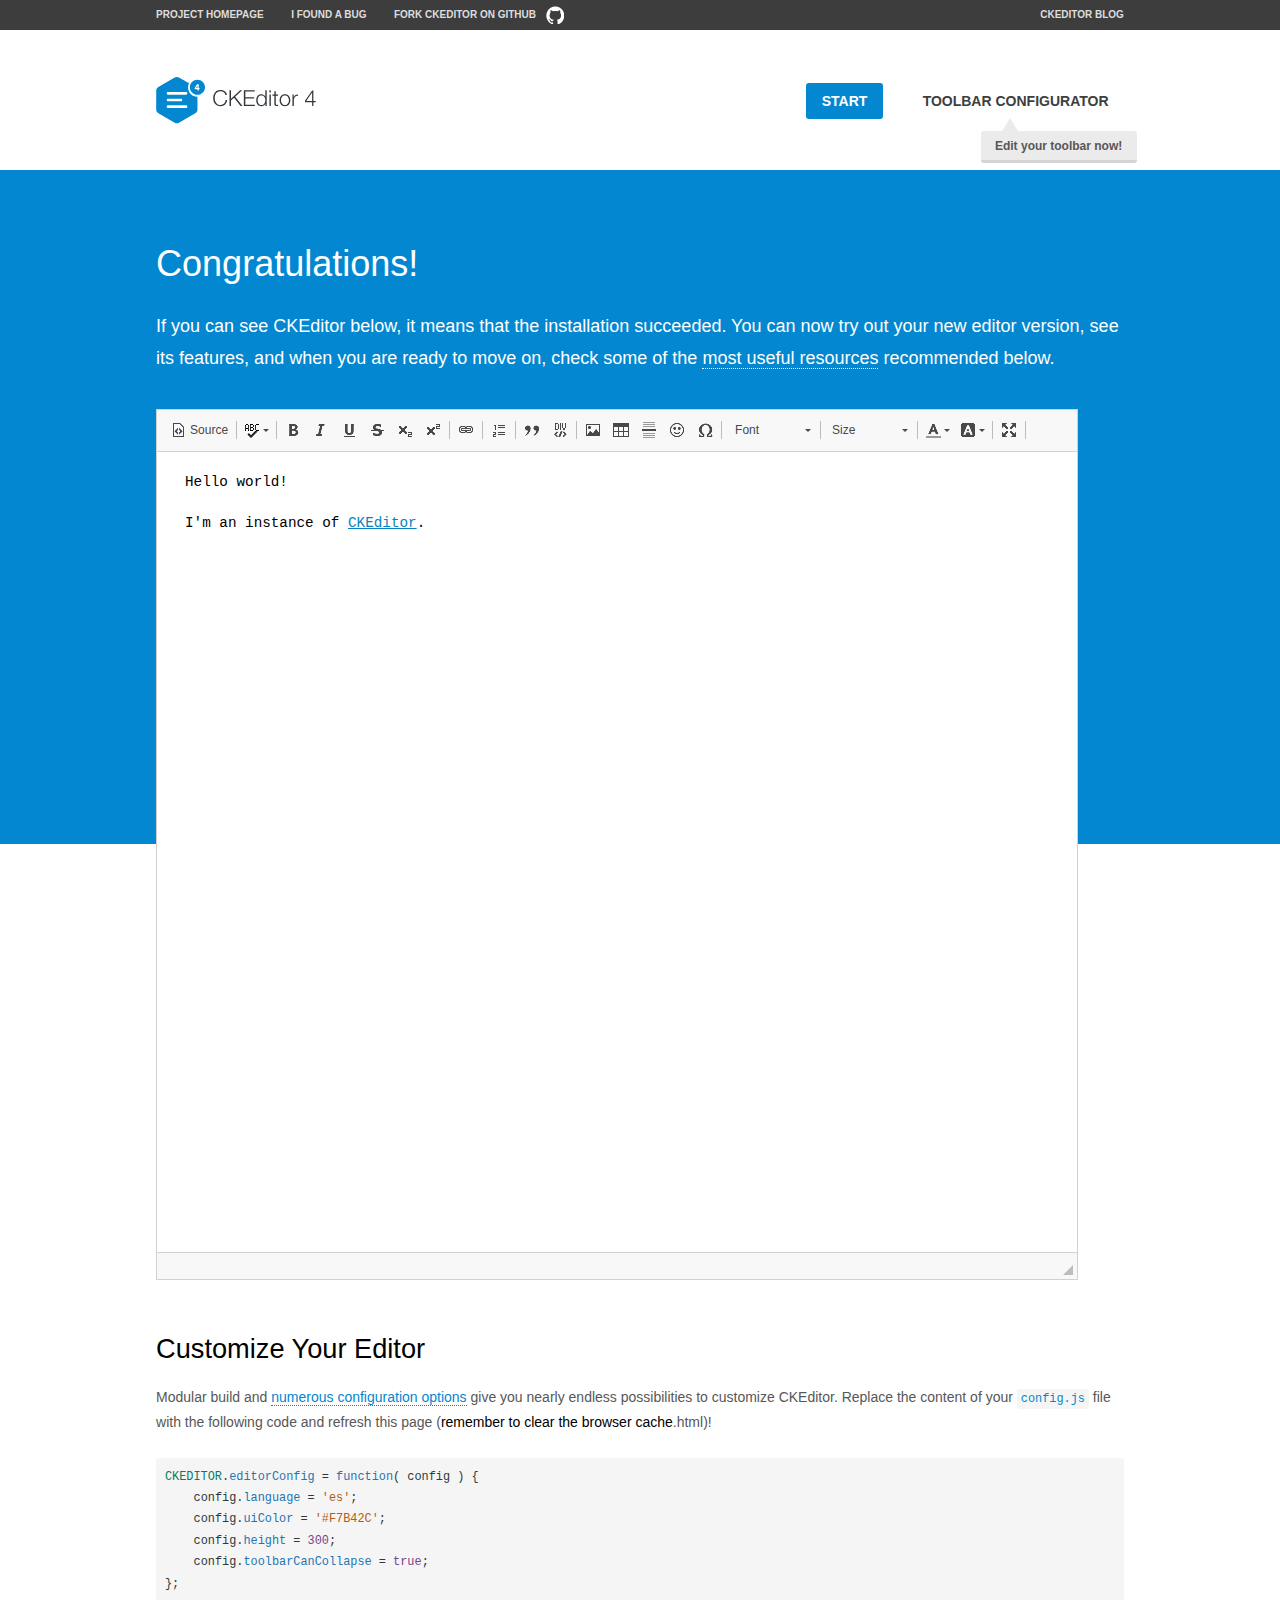
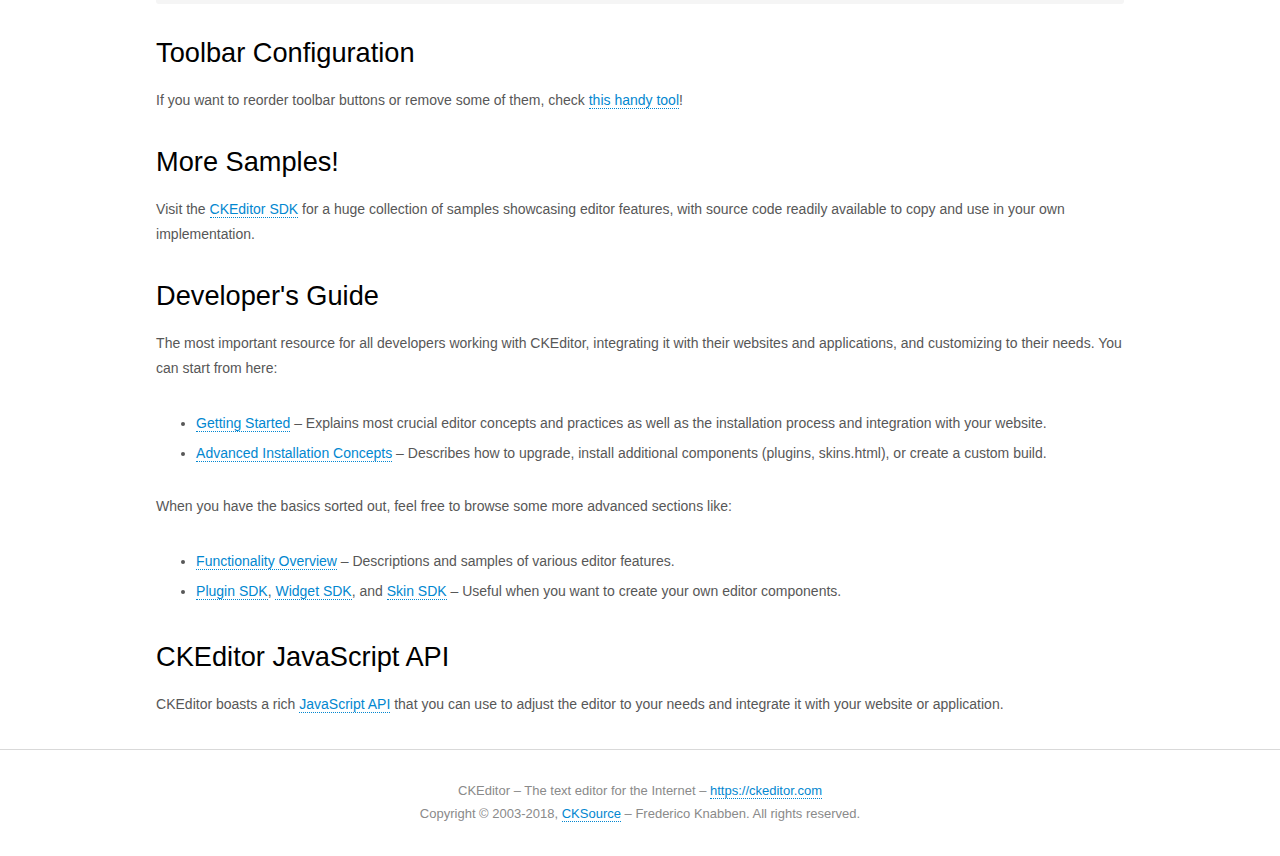
<file: assets/ckeditor/samples/index.html>
<!DOCTYPE html>
<!--
Copyright (c) 2003-2018, CKSource - Frederico Knabben. All rights reserved.
For licensing, see LICENSE.md or https://ckeditor.com/legal/ckeditor-oss-license
-->
<html>
<head>
	<meta charset="utf-8">
	<title>CKEditor Sample</title>
	<script src="../ckeditor.js"></script>
	<script src="js/sample.js"></script>
	<link rel="stylesheet" href="css/samples.css">
	<link rel="stylesheet" href="toolbarconfigurator/lib/codemirror/neo.css">
</head>
<body id="main">

<nav class="navigation-a">
	<div class="grid-container">
		<ul class="navigation-a-left grid-width-70">
			<li><a href="https://ckeditor.com/ckeditor-4/">Project Homepage</a></li>
			<li><a href="https://github.com/ckeditor/ckeditor-dev/issues">I found a bug</a></li>
			<li><a href="https://github.com/ckeditor/ckeditor-dev" class="icon-pos-right icon-navigation-a-github">Fork CKEditor on GitHub</a></li>
		</ul>
		<ul class="navigation-a-right grid-width-30">
			<li><a href="https://ckeditor.com/blog/">CKEditor Blog</a></li>
		</ul>
	</div>
</nav>

<header class="header-a">
	<div class="grid-container">
		<h1 class="header-a-logo grid-width-30">
			<a href="index.html"><img src="img/logo.svg" onerror="this.src='img/logo.png'; this.onerror=null;" alt="CKEditor Sample"></a>
		</h1>

		<nav class="navigation-b grid-width-70">
			<ul>
				<li><a href="index.html" class="button-a button-a-background">Start</a></li>
				<li><a href="toolbarconfigurator/index.html" class="button-a">Toolbar configurator <span class="balloon-a balloon-a-nw">Edit your toolbar now!</span></a></li>
			</ul>
		</nav>
	</div>
</header>

<main>
	<div class="adjoined-top">
		<div class="grid-container">
			<div class="content grid-width-100">
				<h1>Congratulations!</h1>
				<p>
					If you can see CKEditor below, it means that the installation succeeded.
					You can now try out your new editor version, see its features, and when you are ready to move on, check some of the <a href="#sample-customize">most useful resources</a> recommended below.
				</p>
			</div>
		</div>
	</div>
	<div class="adjoined-bottom">
		<div class="grid-container">
			<div class="grid-width-100">
				<div id="editor">
					<h1>Hello world!</h1>
					<p>I'm an instance of <a href="https://ckeditor.com">CKEditor</a>.</p>
				</div>
			</div>
		</div>
	</div>

	<div class="grid-container">
		<div class="content grid-width-100">
			<section id="sample-customize">
				<h2>Customize Your Editor</h2>
				<p>Modular build and <a href="https://ckeditor.com/docs/ckeditor4/latest/guide/dev_configuration.html">numerous configuration options</a> give you nearly endless possibilities to customize CKEditor. Replace the content of your <code><a href="../config.js">config.js</a></code> file with the following code and refresh this page (<strong>remember to clear the browser cache</strong>.html)!</p>
		<pre class="cm-s-neo CodeMirror"><code><span style="padding-right: 0.1px;"><span class="cm-variable">CKEDITOR</span>.<span class="cm-property">editorConfig</span> <span class="cm-operator">=</span> <span class="cm-keyword">function</span>( <span class="cm-def">config</span> ) {</span>
<span style="padding-right: 0.1px;"><span class="cm-tab">	</span><span class="cm-variable-2">config</span>.<span class="cm-property">language</span> <span class="cm-operator">=</span> <span class="cm-string">'es'</span>;</span>
<span style="padding-right: 0.1px;"><span class="cm-tab">	</span><span class="cm-variable-2">config</span>.<span class="cm-property">uiColor</span> <span class="cm-operator">=</span> <span class="cm-string">'#F7B42C'</span>;</span>
<span style="padding-right: 0.1px;"><span class="cm-tab">	</span><span class="cm-variable-2">config</span>.<span class="cm-property">height</span> <span class="cm-operator">=</span> <span class="cm-number">300</span>;</span>
<span style="padding-right: 0.1px;"><span class="cm-tab">	</span><span class="cm-variable-2">config</span>.<span class="cm-property">toolbarCanCollapse</span> <span class="cm-operator">=</span> <span class="cm-atom">true</span>;</span>
<span style="padding-right: 0.1px;">};</span></code></pre>
			</section>

			<section>
				<h2>Toolbar Configuration</h2>
				<p>If you want to reorder toolbar buttons or remove some of them, check <a href="toolbarconfigurator/index.html">this handy tool</a>!</p>
			</section>

			<section>
				<h2>More Samples!</h2>
				<p>Visit the <a href="https://sdk.ckeditor.com">CKEditor SDK</a> for a huge collection of samples showcasing editor features, with source code readily available to copy and use in your own implementation.</p>
			</section>

			<section>
				<h2>Developer's Guide</h2>
				<p>The most important resource for all developers working with CKEditor, integrating it with their websites and applications, and customizing to their needs. You can start from here:</p>
				<ul>
					<li><a href="https://ckeditor.com/docs/ckeditor4/latest/guide/dev_installation.html">Getting Started</a> &ndash; Explains most crucial editor concepts and practices as well as the installation process and integration with your website.</li>
					<li><a href="https://ckeditor.com/docs/ckeditor4/latest/guide/dev_advanced_installation.html">Advanced Installation Concepts</a> &ndash; Describes how to upgrade, install additional components (plugins, skins.html), or create a custom build.</li>
				</ul>
					<p>When you have the basics sorted out, feel free to browse some more advanced sections like:</p>
				<ul>
					<li><a href="https://ckeditor.com/docs/ckeditor4/latest/guide/dev_features.html">Functionality Overview</a> &ndash; Descriptions and samples of various editor features.</li>
					<li><a href="https://ckeditor.com/docs/ckeditor4/latest/guide/plugin_sdk_intro.html">Plugin SDK</a>, <a href="https://ckeditor.com/docs/ckeditor4/latest/guide/widget_sdk_intro.html">Widget SDK</a>, and <a href="https://ckeditor.com/docs/ckeditor4/latest/guide/skin_sdk_intro.html">Skin SDK</a> &ndash; Useful when you want to create your own editor components.</li>
				</ul>
			</section>

			<section>
				<h2>CKEditor JavaScript API</h2>
				<p>CKEditor boasts a rich <a href="https://ckeditor.com/docs/ckeditor4/latest/api/index.html">JavaScript API</a> that you can use to adjust the editor to your needs and integrate it with your website or application.</p>
			</section>
		</div>
	</div>
</main>

<footer class="footer-a grid-container">
	<div class="grid-container">
		<p class="grid-width-100">
			CKEditor &ndash; The text editor for the Internet &ndash; <a class="samples" href="https://ckeditor.com/">https://ckeditor.com</a>
		</p>
		<p class="grid-width-100" id="copy">
			Copyright &copy; 2003-2018, <a class="samples" href="https://cksource.com/">CKSource</a> &ndash; Frederico Knabben. All rights reserved.
		</p>
	</div>
</footer>
<script>
	initSample();
</script>

</body>
</html>
</file>
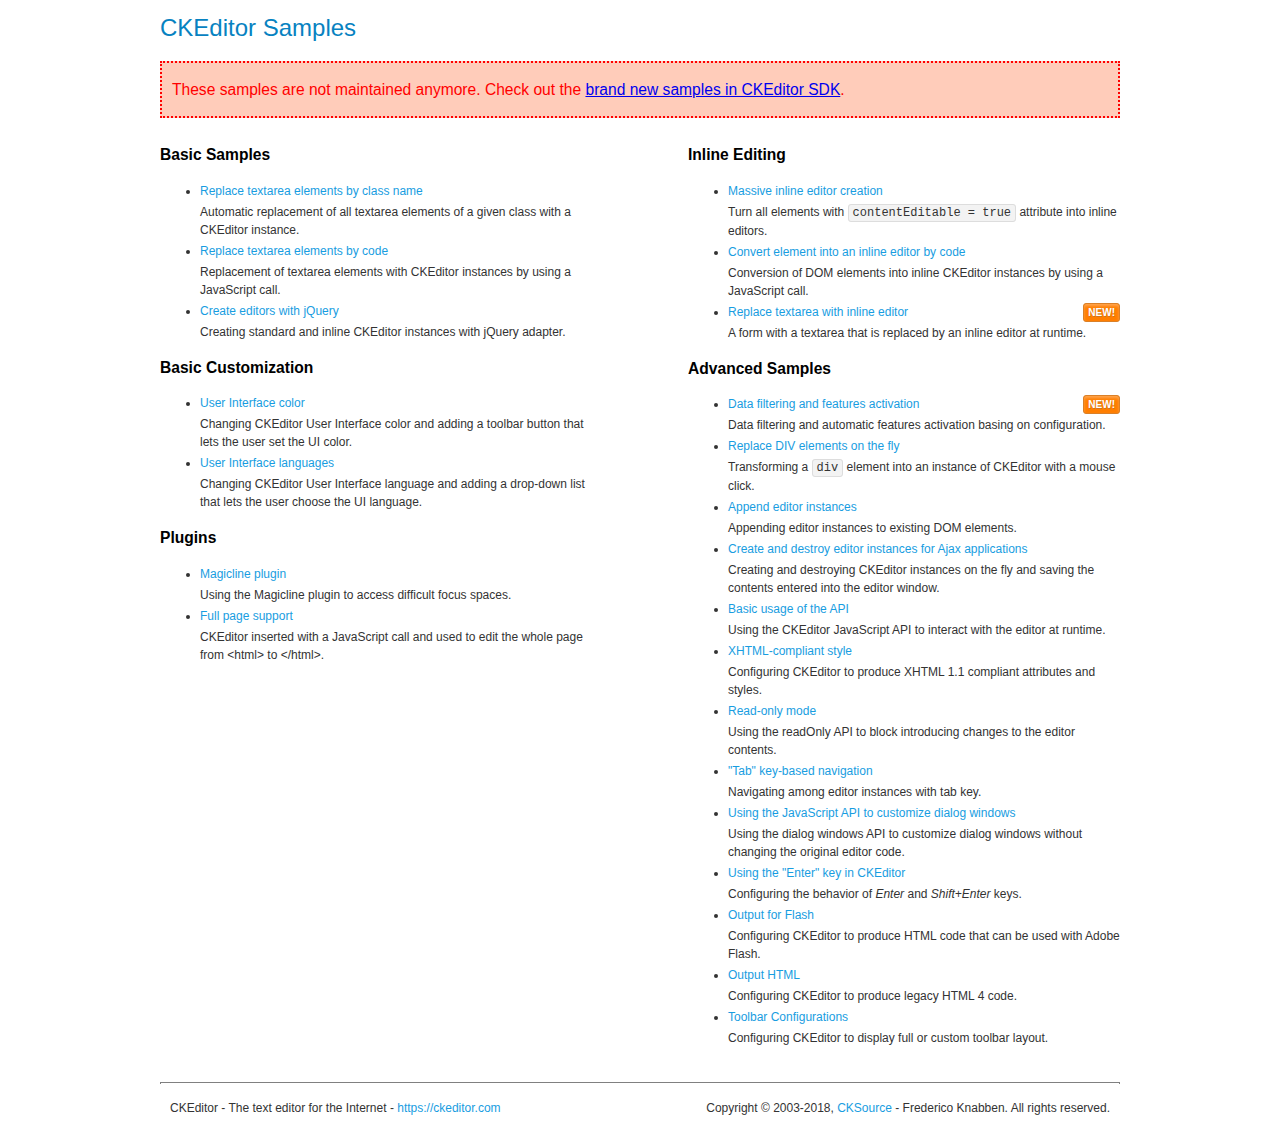
<file: assets/ckeditor/samples/old/index.html>
<!DOCTYPE html>
<!--
Copyright (c) 2003-2018, CKSource - Frederico Knabben. All rights reserved.
For licensing, see LICENSE.md or https://ckeditor.com/legal/ckeditor-oss-license
-->
<html>
<head>
	<meta charset="utf-8">
	<title>CKEditor Samples</title>
	<link rel="stylesheet" href="sample.css">
</head>
<body>
	<h1 class="samples">
		CKEditor Samples
	</h1>
	<div class="warning deprecated">
		These samples are not maintained anymore. Check out the <a href="https://sdk.ckeditor.com/">brand new samples in CKEditor SDK</a>.
	</div>
	<div class="twoColumns">
		<div class="twoColumnsLeft">
			<h2 class="samples">
				Basic Samples
			</h2>
			<dl class="samples">
				<dt><a class="samples" href="replacebyclass.html">Replace textarea elements by class name</a></dt>
				<dd>Automatic replacement of all textarea elements of a given class with a CKEditor instance.</dd>

				<dt><a class="samples" href="replacebycode.html">Replace textarea elements by code</a></dt>
				<dd>Replacement of textarea elements with CKEditor instances by using a JavaScript call.</dd>

				<dt><a class="samples" href="jquery.html">Create editors with jQuery</a></dt>
				<dd>Creating standard and inline CKEditor instances with jQuery adapter.</dd>
			</dl>

			<h2 class="samples">
				Basic Customization
			</h2>
			<dl class="samples">
				<dt><a class="samples" href="uicolor.html">User Interface color</a></dt>
				<dd>Changing CKEditor User Interface color and adding a toolbar button that lets the user set the UI color.</dd>

				<dt><a class="samples" href="uilanguages.html">User Interface languages</a></dt>
				<dd>Changing CKEditor User Interface language and adding a drop-down list that lets the user choose the UI language.</dd>
			</dl>


			<h2 class="samples">Plugins</h2>
<dl class="samples">
<dt><a class="samples" href="magicline/magicline.html">Magicline plugin</a></dt>
<dd>Using the Magicline plugin to access difficult focus spaces.</dd>

<dt><a class="samples" href="wysiwygarea/fullpage.html">Full page support</a></dt>
<dd>CKEditor inserted with a JavaScript call and used to edit the whole page from &lt;html&gt; to &lt;/html&gt;.</dd>
</dl>
		</div>
		<div class="twoColumnsRight">
			<h2 class="samples">
				Inline Editing
			</h2>
			<dl class="samples">
				<dt><a class="samples" href="inlineall.html">Massive inline editor creation</a></dt>
				<dd>Turn all elements with <code>contentEditable = true</code> attribute into inline editors.</dd>

				<dt><a class="samples" href="inlinebycode.html">Convert element into an inline editor by code</a></dt>
				<dd>Conversion of DOM elements into inline CKEditor instances by using a JavaScript call.</dd>

				<dt><a class="samples" href="inlinetextarea.html">Replace textarea with inline editor</a> <span class="new">New!</span></dt>
				<dd>A form with a textarea that is replaced by an inline editor at runtime.</dd>

				
			</dl>

			<h2 class="samples">
				Advanced Samples
			</h2>
			<dl class="samples">
				<dt><a class="samples" href="datafiltering.html">Data filtering and features activation</a> <span class="new">New!</span></dt>
				<dd>Data filtering and automatic features activation basing on configuration.</dd>

				<dt><a class="samples" href="divreplace.html">Replace DIV elements on the fly</a></dt>
				<dd>Transforming a <code>div</code> element into an instance of CKEditor with a mouse click.</dd>

				<dt><a class="samples" href="appendto.html">Append editor instances</a></dt>
				<dd>Appending editor instances to existing DOM elements.</dd>

				<dt><a class="samples" href="ajax.html">Create and destroy editor instances for Ajax applications</a></dt>
				<dd>Creating and destroying CKEditor instances on the fly and saving the contents entered into the editor window.</dd>

				<dt><a class="samples" href="api.html">Basic usage of the API</a></dt>
				<dd>Using the CKEditor JavaScript API to interact with the editor at runtime.</dd>

				<dt><a class="samples" href="xhtmlstyle.html">XHTML-compliant style</a></dt>
				<dd>Configuring CKEditor to produce XHTML 1.1 compliant attributes and styles.</dd>

				<dt><a class="samples" href="readonly.html">Read-only mode</a></dt>
				<dd>Using the readOnly API to block introducing changes to the editor contents.</dd>

				<dt><a class="samples" href="tabindex.html">"Tab" key-based navigation</a></dt>
				<dd>Navigating among editor instances with tab key.</dd>


				
<dt><a class="samples" href="dialog/dialog.html">Using the JavaScript API to customize dialog windows</a></dt>
<dd>Using the dialog windows API to customize dialog windows without changing the original editor code.</dd>

<dt><a class="samples" href="enterkey/enterkey.html">Using the &quot;Enter&quot; key in CKEditor</a></dt>
<dd>Configuring the behavior of <em>Enter</em> and <em>Shift+Enter</em> keys.</dd>

<dt><a class="samples" href="htmlwriter/outputforflash.html">Output for Flash</a></dt>
<dd>Configuring CKEditor to produce HTML code that can be used with Adobe Flash.</dd>

<dt><a class="samples" href="htmlwriter/outputhtml.html">Output HTML</a></dt>
<dd>Configuring CKEditor to produce legacy HTML 4 code.</dd>

<dt><a class="samples" href="toolbar/toolbar.html">Toolbar Configurations</a></dt>
<dd>Configuring CKEditor to display full or custom toolbar layout.</dd>

			</dl>
		</div>
	</div>
	<div id="footer">
		<hr>
		<p>
			CKEditor - The text editor for the Internet - <a class="samples" href="https://ckeditor.com/">https://ckeditor.com</a>
		</p>
		<p id="copy">
			Copyright &copy; 2003-2018, <a class="samples" href="https://cksource.com/">CKSource</a> - Frederico Knabben. All rights reserved.
		</p>
	</div>
</body>
</html>
</file>
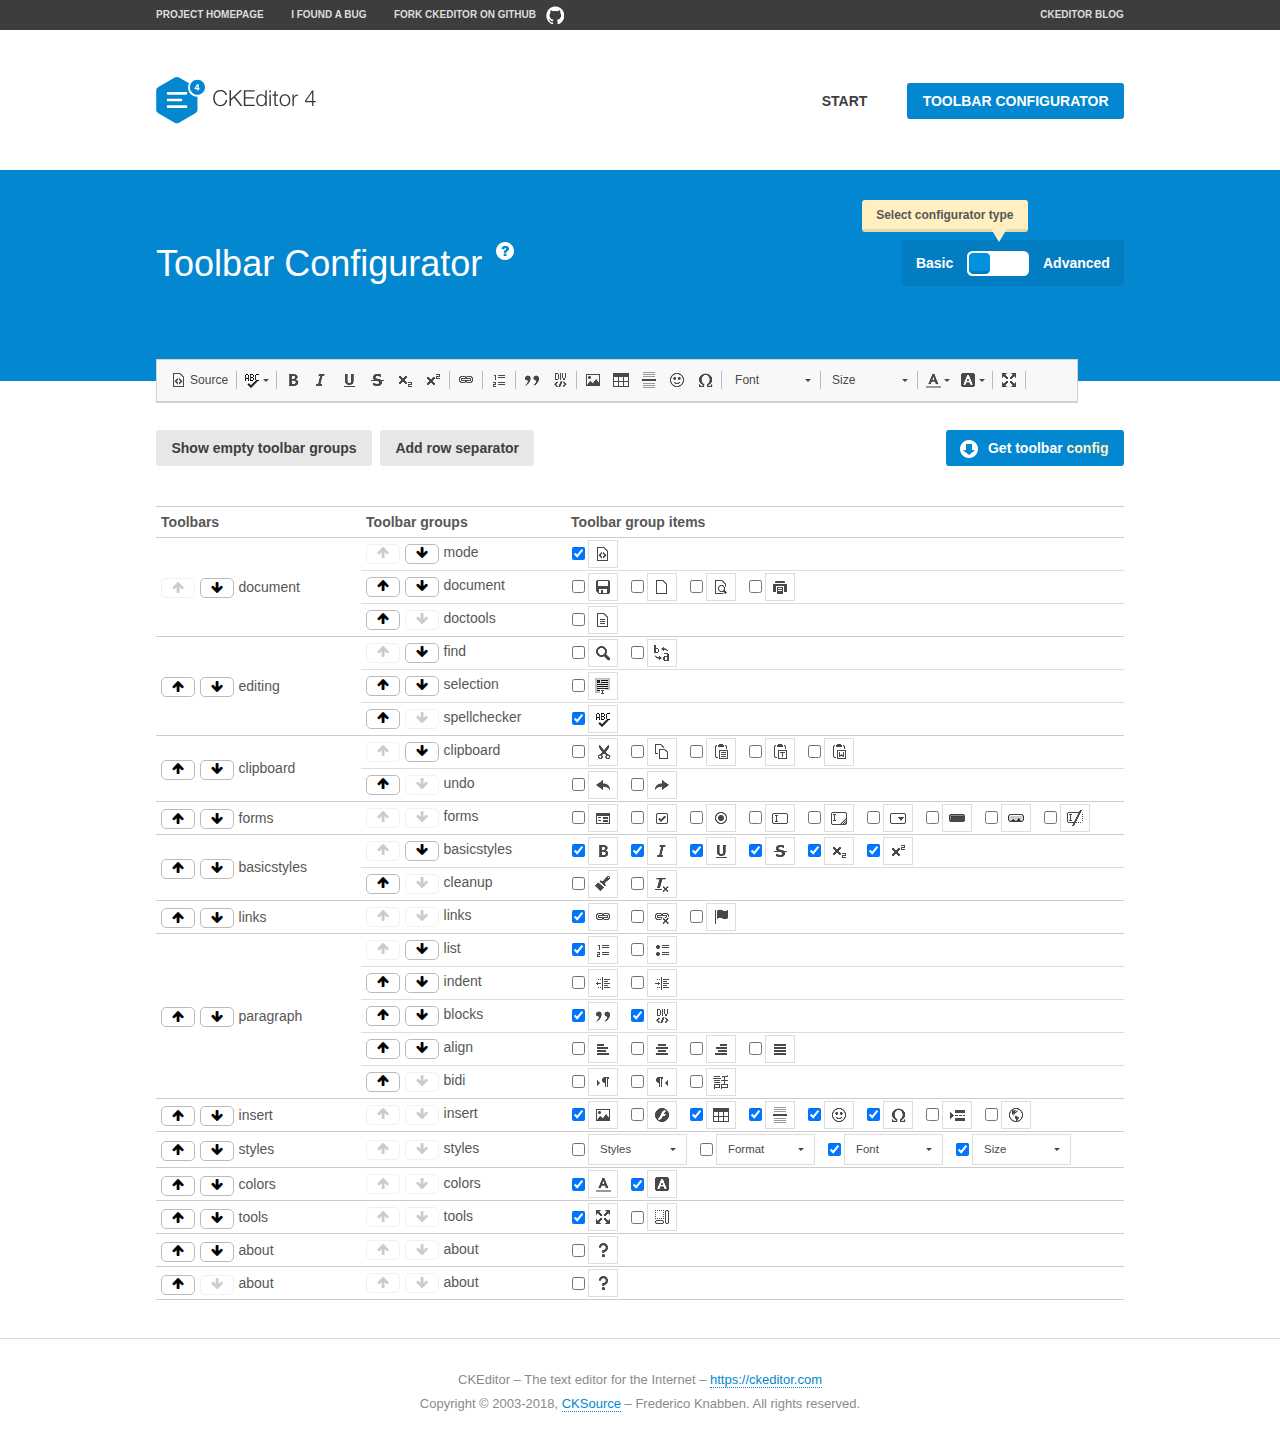
<file: assets/ckeditor/samples/toolbarconfigurator/index.html>
<!DOCTYPE html>
<!--
Copyright (c) 2003-2018, CKSource - Frederico Knabben. All rights reserved.
For licensing, see LICENSE.md or https://ckeditor.com/legal/ckeditor-oss-license
-->
<!--[if IE 8]><html class="ie8"><![endif]-->
<!--[if gt IE 8]><html><![endif]-->
<!--[if !IE]><!--><html><!--<![endif]-->
<head>
	<meta charset="utf-8">
	<title>Toolbar Configurator</title>
	<script src="../../ckeditor.js"></script>
	<script>
		if ( CKEDITOR.env.ie && CKEDITOR.env.version < 9 )
			CKEDITOR.tools.enableHtml5Elements( document );
	</script>
	<link rel="stylesheet" href="lib/codemirror/codemirror.css">
	<link rel="stylesheet" href="lib/codemirror/show-hint.css">
	<link rel="stylesheet" href="lib/codemirror/neo.css">
	<link rel="stylesheet" href="css/fontello.css">
	<link rel="stylesheet" href="../css/samples.css">
</head>
<body id="toolbar">

<nav class="navigation-a">
	<div class="grid-container">
		<ul class="navigation-a-left grid-width-70">
			<li><a href="https://ckeditor.com/ckeditor-4/">Project Homepage</a></li>
			<li><a href="https://github.com/ckeditor/ckeditor-dev/issues">I found a bug</a></li>
			<li><a href="https://github.com/ckeditor/ckeditor-dev" class="icon-pos-right icon-navigation-a-github">Fork CKEditor on GitHub</a></li>
		</ul>
		<ul class="navigation-a-right grid-width-30">
			<li><a href="https://ckeditor.com/blog/">CKEditor Blog</a></li>
		</ul>
	</div>
</nav>

<header class="header-a">
	<div class="grid-container">
		<h1 class="header-a-logo grid-width-30">
			<a href="../index.html"><img src="../img/logo.svg" onerror="this.src='../img/logo.png'; this.onerror=null;" alt="CKEditor Logo"></a>
		</h1>
		<nav class="navigation-b grid-width-70">
			<ul>
				<li><a href="../index.html"  class="button-a">Start</a></li>
				<li><a href="index.html"  class="button-a button-a-background">Toolbar configurator</a></li>
			</ul>
		</nav>
	</div>
</header>

<main>
	<div class="adjoined-top">
		<div class="grid-container">
			<div class="content grid-width-100">
				<div class="grid-container-nested">
					<h1 class="grid-width-60">
						Toolbar Configurator
						<a href="#help-content" type="button" title="Configurator help" id="help" class="button-a button-a-background button-a-no-text icon-pos-left icon-question-mark">Help</a>
					</h1>

					<div class="grid-width-40 grid-switch-magic">
						<div class="switch">
							<span class="balloon-a balloon-a-se">Select configurator type</span>
							<input type="radio" name="radio" data-num="1" id="radio-basic" />
							<input type="radio" name="radio" data-num="2" id="radio-advanced" />
							<label data-for="1" for="radio-basic">Basic</label>
							<span class="switch-inner">
								<span class="handler"></span>
							</span>
							<label data-for="2" for="radio-advanced">Advanced</label>
						</div>
					</div>
				</div>
			</div>
		</div>
	</div>
	<div class="adjoined-bottom">
		<div class="grid-container">
			<div class="grid-width-100">
				<div class="editors-container">
					<div id="editor-basic"></div>
					<div id="editor-advanced"></div>
				</div>
			</div>
		</div>
	</div>

	<div class="grid-container configurator">
		<div class="content grid-width-100">
			<div class="configurator">
				<div>
					<div id="toolbarModifierWrapper"></div>
				</div>
			</div>
		</div>
	</div>

	<div id="help-content">
		<div class="grid-container">
			<div class="grid-width-100">
				<h2>What Am I Doing Here?</h2>

				<div class="grid-container grid-container-nested">
					<div class="basic">
						<div class="grid-width-50">
							<p>Arrange <a href="https://ckeditor.com/docs/ckeditor4/latest/api/CKEDITOR_config.html#cfg-toolbarGroups">toolbar groups</a>, toggle <a href="https://ckeditor.com/docs/ckeditor4/latest/api/CKEDITOR_config.html#cfg-removeButtons">button visibility</a> according to your needs and get your toolbar configuration.</p>
							<p>You can replace the content of the <a href="../../config.js"><code>config.js</code></a> file with the generated configuration. If you already set some configuration options you will need to merge both configurations.</p>
						</div>
						<div class="grid-width-50">
							<p>Read more about different ways of <a href="https://ckeditor.com/docs/ckeditor4/latest/guide/dev_configuration.html">setting configuration</a> and do not forget about <strong>clearing browser cache</strong>.</p>
							<p>Arranging toolbar groups is the recommended way of configuring the toolbar, but if you need more freedom you can use the <a href="#advanced">advanced configurator</a>.</p>
						</div>
					</div>
					<div class="advanced" style="display: none;">
						<div class="grid-width-50">
							<p>With this code editor you can edit your <a href="https://ckeditor.com/docs/ckeditor4/latest/api/CKEDITOR_config.html#cfg-toolbar">toolbar configuration</a> live.</p>
							<p>You can replace the content of the <a href="../../config.js"><code>config.js</code></a> file with the generated configuration. If you already set some configuration options you will need to merge both configurations.</p>
						</div>
						<div class="grid-width-50">
							<p>Read more about different ways of <a href="https://ckeditor.com/docs/ckeditor4/latest/guide/dev_configuration.html">setting configuration</a> and do not forget about <strong>clearing browser cache</strong>.</p>
						</div>
					</div>
				</div>

				<p class="grid-container grid-container-nested">
					<button type="button" class="help-content-close grid-width-100 button-a button-a-background">Got it. Let's play!</button>
				</p>
			</div>
		</div>
	</div>
</main>

<footer class="footer-a grid-container">
	<p class="grid-width-100">
		CKEditor &ndash; The text editor for the Internet &ndash; <a class="samples" href="https://ckeditor.com/">https://ckeditor.com</a>
	</p>
	<p class="grid-width-100" id="copy">
		Copyright &copy; 2003-2018, <a class="samples" href="https://cksource.com/">CKSource</a> &ndash; Frederico Knabben. All rights reserved.
	</p>
</footer>

<script src="lib/codemirror/codemirror.js"></script>
<script src="lib/codemirror/javascript.js"></script>
<script src="lib/codemirror/show-hint.js"></script>

<script src="js/fulltoolbareditor.js"></script>
<script src="js/abstracttoolbarmodifier.js"></script>
<script src="js/toolbarmodifier.js"></script>
<script src="js/toolbartextmodifier.js"></script>
<script src="../js/sf.js"></script>

<script>
	( function() {
		'use strict';

		var mode = ( window.location.hash.substr( 1 ) === 'advanced' ) ? 'advanced' : 'basic',
			configuratorSection = CKEDITOR.document.findOne( 'main > .grid-container.configurator' ),
			basicInstruction = CKEDITOR.document.findOne( '#help-content .basic' ),
			advancedInstruction = CKEDITOR.document.findOne( '#help-content .advanced' ),

			// Configurator mode switcher.
			modeSwitchBasic = CKEDITOR.document.getById( 'radio-basic' ),
			modeSwitchAdvanced = CKEDITOR.document.getById( 'radio-advanced' );

		// Initial setup
		function updateSwitcher() {
			if ( mode === 'advanced' ) {
				modeSwitchAdvanced.$.checked = true;
			} else {
				modeSwitchBasic.$.checked = true;
			}
		}

		updateSwitcher();

		CKEDITOR.document.getWindow().on( 'hashchange', function( e ) {
			var hash = window.location.hash.substr( 1 );
			if ( !( hash === 'advanced' || hash === 'basic' ) ) {
				return;
			}
			mode = hash;
			onToolbarsDone( mode );
		} );

		CKEDITOR.document.getWindow().on( 'resize', function() {
			updateToolbar( ( mode === 'basic' ? toolbarModifier : toolbarTextModifier )[ 'editorInstance' ] );
		} );

		function onRefresh( modifier ) {
			modifier = modifier || this;

			if ( mode === 'basic' && modifier instanceof ToolbarConfigurator.ToolbarTextModifier ) {
				return;
			}

			// CodeMirror container becomes visible, so we need to refresh and to avoid rendering problems.
			if ( mode === 'advanced' && modifier instanceof ToolbarConfigurator.ToolbarTextModifier ) {
				modifier.codeContainer.refresh();
			}

			updateToolbar( modifier.editorInstance );
		}

		function updateToolbar( editor ) {
			var editorContainer = editor.container;

			// Not always editor is loaded.
			if ( !editorContainer ) {
				return;
			}

			var displayStyle = editorContainer.getStyle( 'display' );

			editorContainer.setStyle( 'display', 'block' );

			var newHeight = editorContainer.getSize( 'height' );

			var newMarginTop = parseInt( editorContainer.getComputedStyle( 'margin-top' ), 10 );
			newMarginTop = ( isNaN( newMarginTop ) ? 0 : Number( newMarginTop ) );

			var newMarginBottom = parseInt( editorContainer.getComputedStyle( 'margin-bottom' ), 10 );
			newMarginBottom = ( isNaN( newMarginBottom ) ? 0 : Number( newMarginBottom ) );

			var result = newHeight + newMarginTop + newMarginBottom;

			editorContainer.setStyle( 'display', displayStyle );

			editor.container.getAscendant( 'div' ).setStyle( 'height', result + 'px' );
		}

		var toolbarModifier = new ToolbarConfigurator.ToolbarModifier( 'editor-basic' );

		var done = 0;
		toolbarModifier.init( onToolbarInit );
		toolbarModifier.onRefresh = onRefresh;

		CKEDITOR.document.getById( 'toolbarModifierWrapper' ).append( toolbarModifier.mainContainer );

		var toolbarTextModifier = new ToolbarConfigurator.ToolbarTextModifier( 'editor-advanced' );
		toolbarTextModifier.init( onToolbarInit );
		toolbarTextModifier.onRefresh = onRefresh;

		function onToolbarInit() {
			if ( ++done === 2 ) {
				onToolbarsDone();

				positionSticky.watch( CKEDITOR.document.findOne( '.toolbar' ), function() {
					return mode === 'advanced';
				} );
			}
		}

		function onToolbarsDone() {
			if ( mode === 'basic' ) {
				toggleModeBasic( false );
			} else {
				toggleModeAdvanced( false );
			}

			updateSwitcher();

			setTimeout( function() {
				CKEDITOR.document.findOne( '.editors-container' ).addClass( 'active' );
				CKEDITOR.document.findOne( '#toolbarModifierWrapper' ).addClass( 'active' );
			}, 200 );
		}

		CKEDITOR.document.getById( 'toolbarModifierWrapper' ).append( toolbarTextModifier.mainContainer );

		function toogleModeSwitch( onElement, offElement, onModifier, offModifier ) {
			onElement.addClass( 'fancy-button-active' );
			offElement.removeClass( 'fancy-button-active' );

			onModifier.showUI();
			offModifier.hideUI();
		}

		function toggleModeBasic( callOnRefresh ) {
			callOnRefresh = ( callOnRefresh !== false );
			mode = 'basic';
			window.location.hash = '#basic';
			toogleModeSwitch( modeSwitchBasic, modeSwitchAdvanced, toolbarModifier, toolbarTextModifier );

			configuratorSection.removeClass( 'freed-width' );
			basicInstruction.show();
			advancedInstruction.hide();

			callOnRefresh && onRefresh( toolbarModifier );
		}

		function toggleModeAdvanced( callOnRefresh ) {
			callOnRefresh = ( callOnRefresh !== false );
			mode = 'advanced';
			window.location.hash = '#advanced';
			toogleModeSwitch( modeSwitchAdvanced, modeSwitchBasic, toolbarTextModifier, toolbarModifier );

			configuratorSection.addClass( 'freed-width' );
			advancedInstruction.show();
			basicInstruction.hide();

			callOnRefresh && onRefresh( toolbarTextModifier );
		}

		modeSwitchBasic.on( 'click', toggleModeBasic );
		modeSwitchAdvanced.on( 'click', toggleModeAdvanced );

		//
		// Position:sticky for the toolbar.
		//

		// Will make elements behave like they were styled with position:sticky.
		var positionSticky = {
			// Store object: {
			// 		element: CKEDITOR.dom.element, // Element which will float.
			// 		placeholder: CKEDITOR.dom.element, // Placeholder which is place to prevent page bounce.
			// 		isFixed: boolean // Whether element float now.
			// }
			watched: [],

			active: [],

			staticContainer: null,

			init: function() {
				var element = CKEDITOR.dom.element.createFromHtml(
					'<div class="staticContainer">' +
						'<div class="grid-container" >' +
							'<div class="grid-width-100">' +
								'<div class="inner"></div>' +
							'</div>' +
						'</div>' +
					'</div>' );

				this.staticContainer = element.findOne( '.inner' );

				CKEDITOR.document.getBody().append( element );
			},

			watch: function( element, preventFunc ) {
				this.watched.push( {
					element: element,
					placeholder: new CKEDITOR.dom.element( 'div' ),
					isFixed: false,
					preventFunc: preventFunc
				} );
			},

			checkAll: function() {
				for ( var i = 0; i < this.watched.length; i++ ) {
					this.check( this.watched[ i ] );
				}
			},

			check: function( element ) {
				var isFixed = element.isFixed;
				var shouldBeFixed = this.shouldBeFixed( element );

				// Nothing to be done.
				if ( isFixed === shouldBeFixed ) {
					return;
				}

				var placeholder = element.placeholder;

				if ( isFixed ) {
					// Unfixing.

					element.element.insertBefore( placeholder );
					placeholder.remove();

					element.element.removeStyle( 'margin' );

					this.active.splice( CKEDITOR.tools.indexOf( this.active, element ), 1 );

				} else {
					// Fixing.
					placeholder.setStyle( 'width', element.element.getSize( 'width' ) + 'px' );
					placeholder.setStyle( 'height', element.element.getSize( 'height' ) + 'px' );
					placeholder.setStyle( 'margin-bottom', element.element.getComputedStyle( 'margin-bottom' ) );
					placeholder.setStyle( 'display', element.element.getComputedStyle( 'display' ) );
					placeholder.insertAfter( element.element );

					this.staticContainer.append( element.element );

					this.active.push( element );
				}

				element.isFixed = !element.isFixed;
			},

			shouldBeFixed: function( element ) {
				if ( element.preventFunc && element.preventFunc() ) {
					return false;
				}

				// If element is already fixed we are checking it's placeholder.
				var related = ( element.isFixed ? element.placeholder : element.element ),
					clientRect = related.$.getBoundingClientRect(),
					staticHeight = this.staticContainer.getSize('height' ),
					elemHeight = element.element.getSize( 'height' );

				if ( element.isFixed ) {
					return ( clientRect.top + elemHeight < staticHeight );
				} else {
					return ( clientRect.top < staticHeight );
				}
			}
		};

		positionSticky.init();

		CKEDITOR.document.getWindow().on( 'scroll',
			new CKEDITOR.tools.eventsBuffer( 100, positionSticky.checkAll, positionSticky ).input
		);

		// Make the toolbar sticky.
		positionSticky.watch( CKEDITOR.document.findOne( '.editors-container' ) );

		// Help button and help-content.
		( function() {
			var helpButton = CKEDITOR.document.getById( 'help' ),
				helpContent = CKEDITOR.document.getById( 'help-content' );

			// Don't show help button on IE8 because it's unsupported by Pico Modal.
			if ( CKEDITOR.env.ie && CKEDITOR.env.version == 8 ) {
				helpButton.hide();
			} else {
				// Display help modal when the button is clicked.
				helpButton.on( 'click', function( evt ) {
					SF.modal( {
						// Clone modal content from DOM.
						content: helpContent.getHtml(),

						afterCreate: function( modal ) {
							// Enable modal content button to close the modal.
							new CKEDITOR.dom.element( modal.modalElem() ).findOne( '.help-content-close' ).once( 'click', modal.close );
						}
					} ).show();
				} );
			}
		} )();
	} )();
</script>
</body>
</html>
</file>
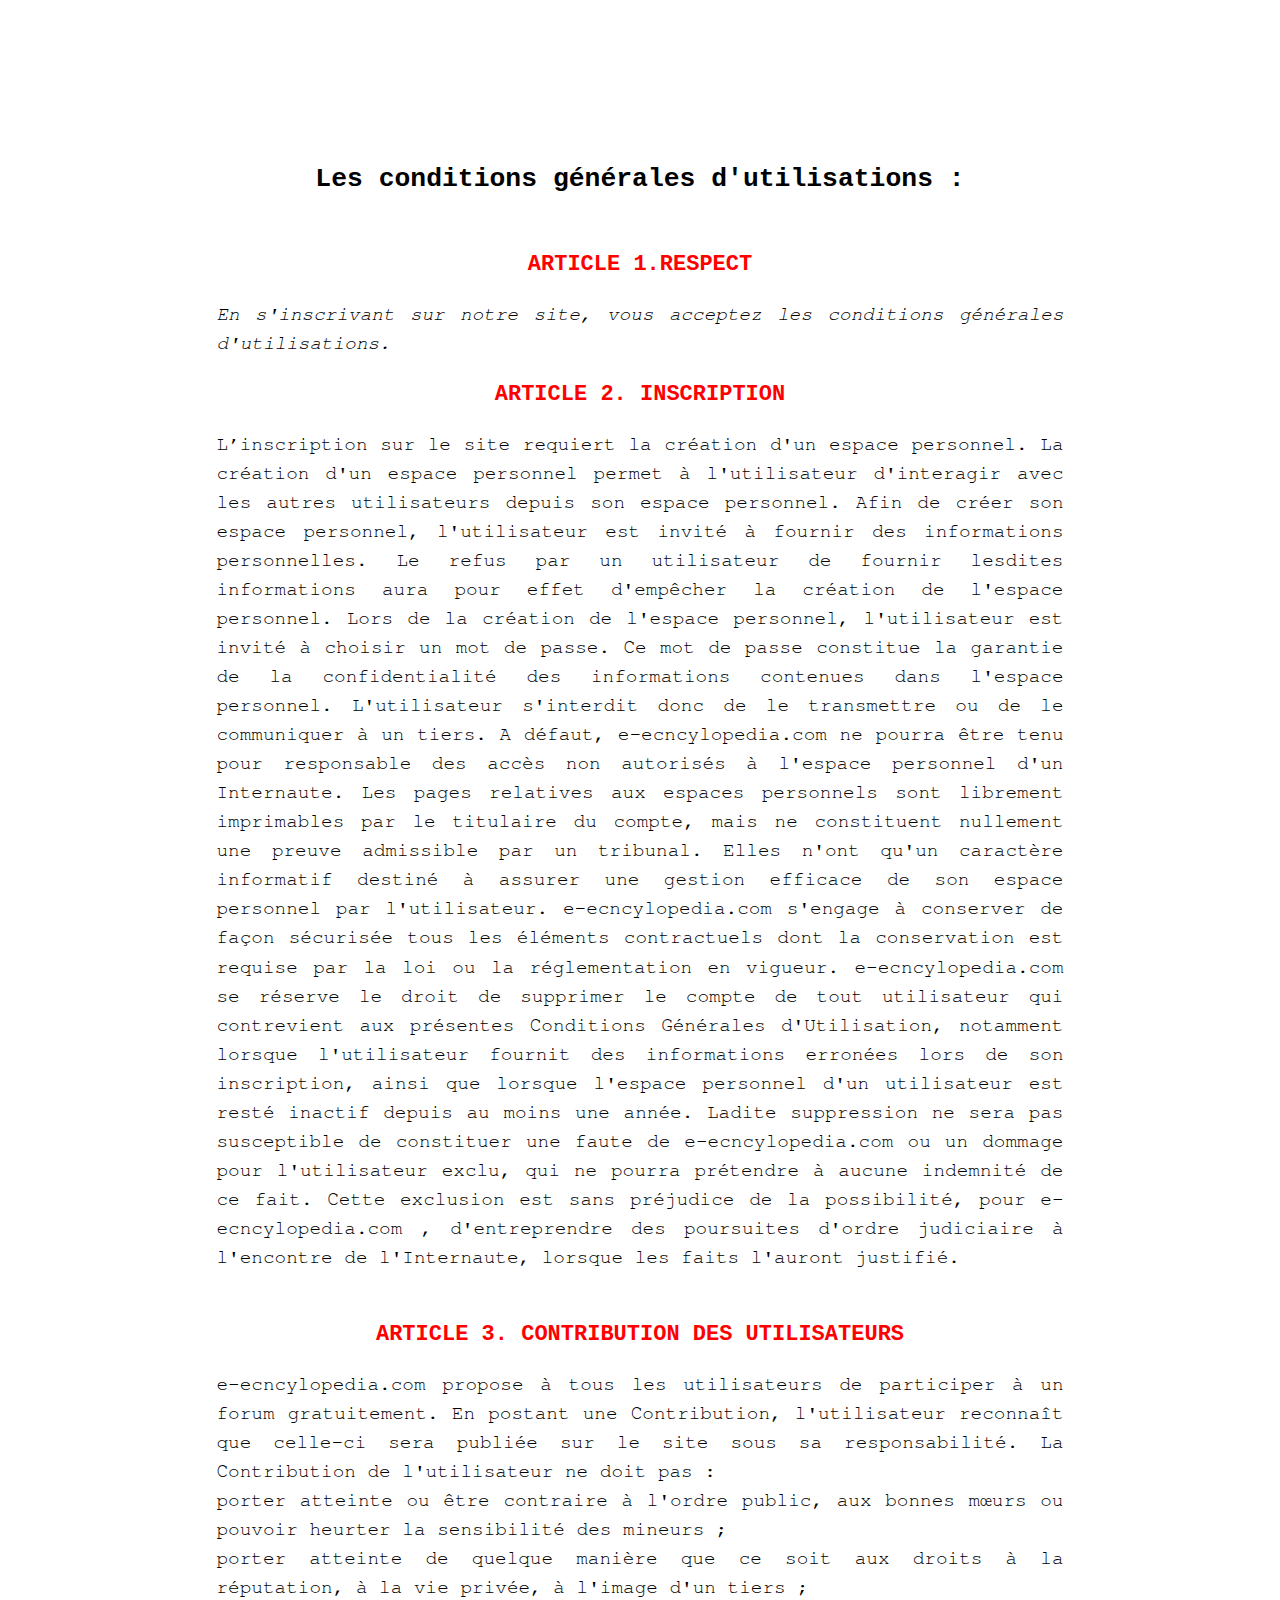
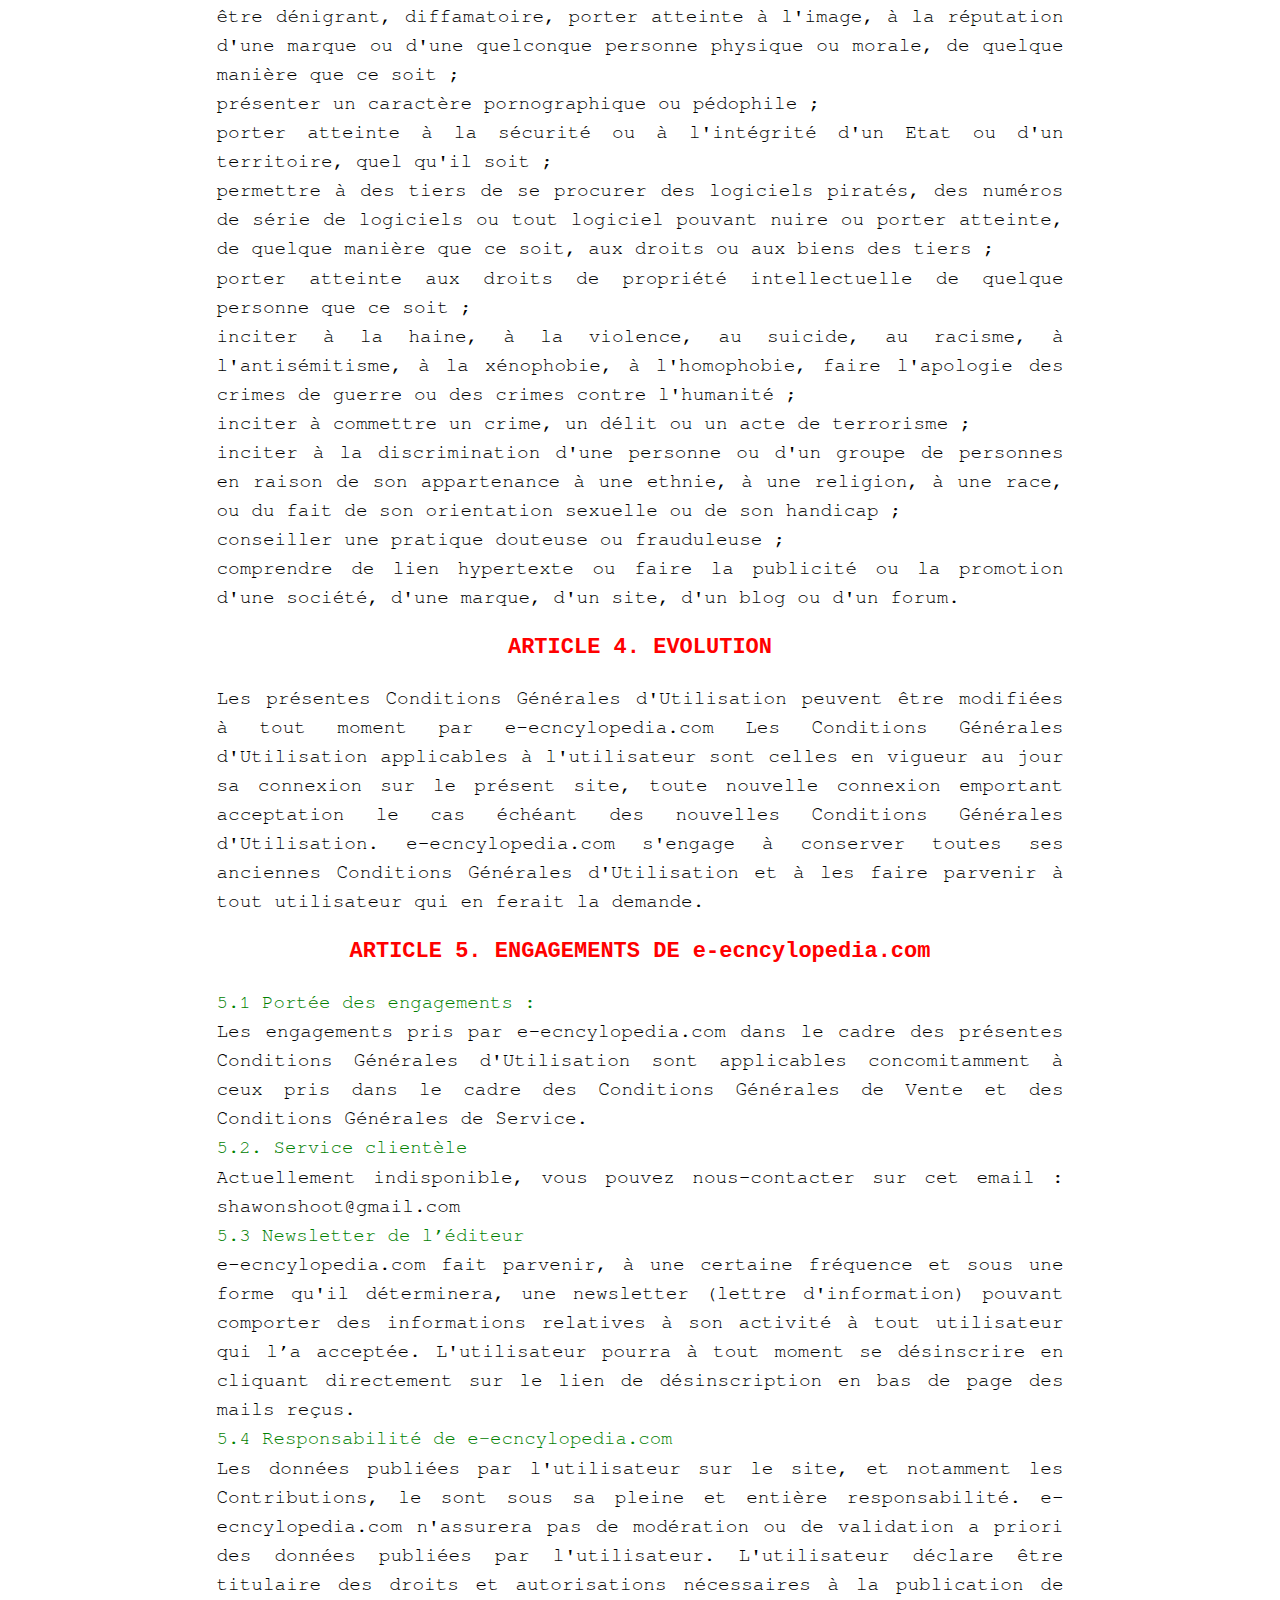
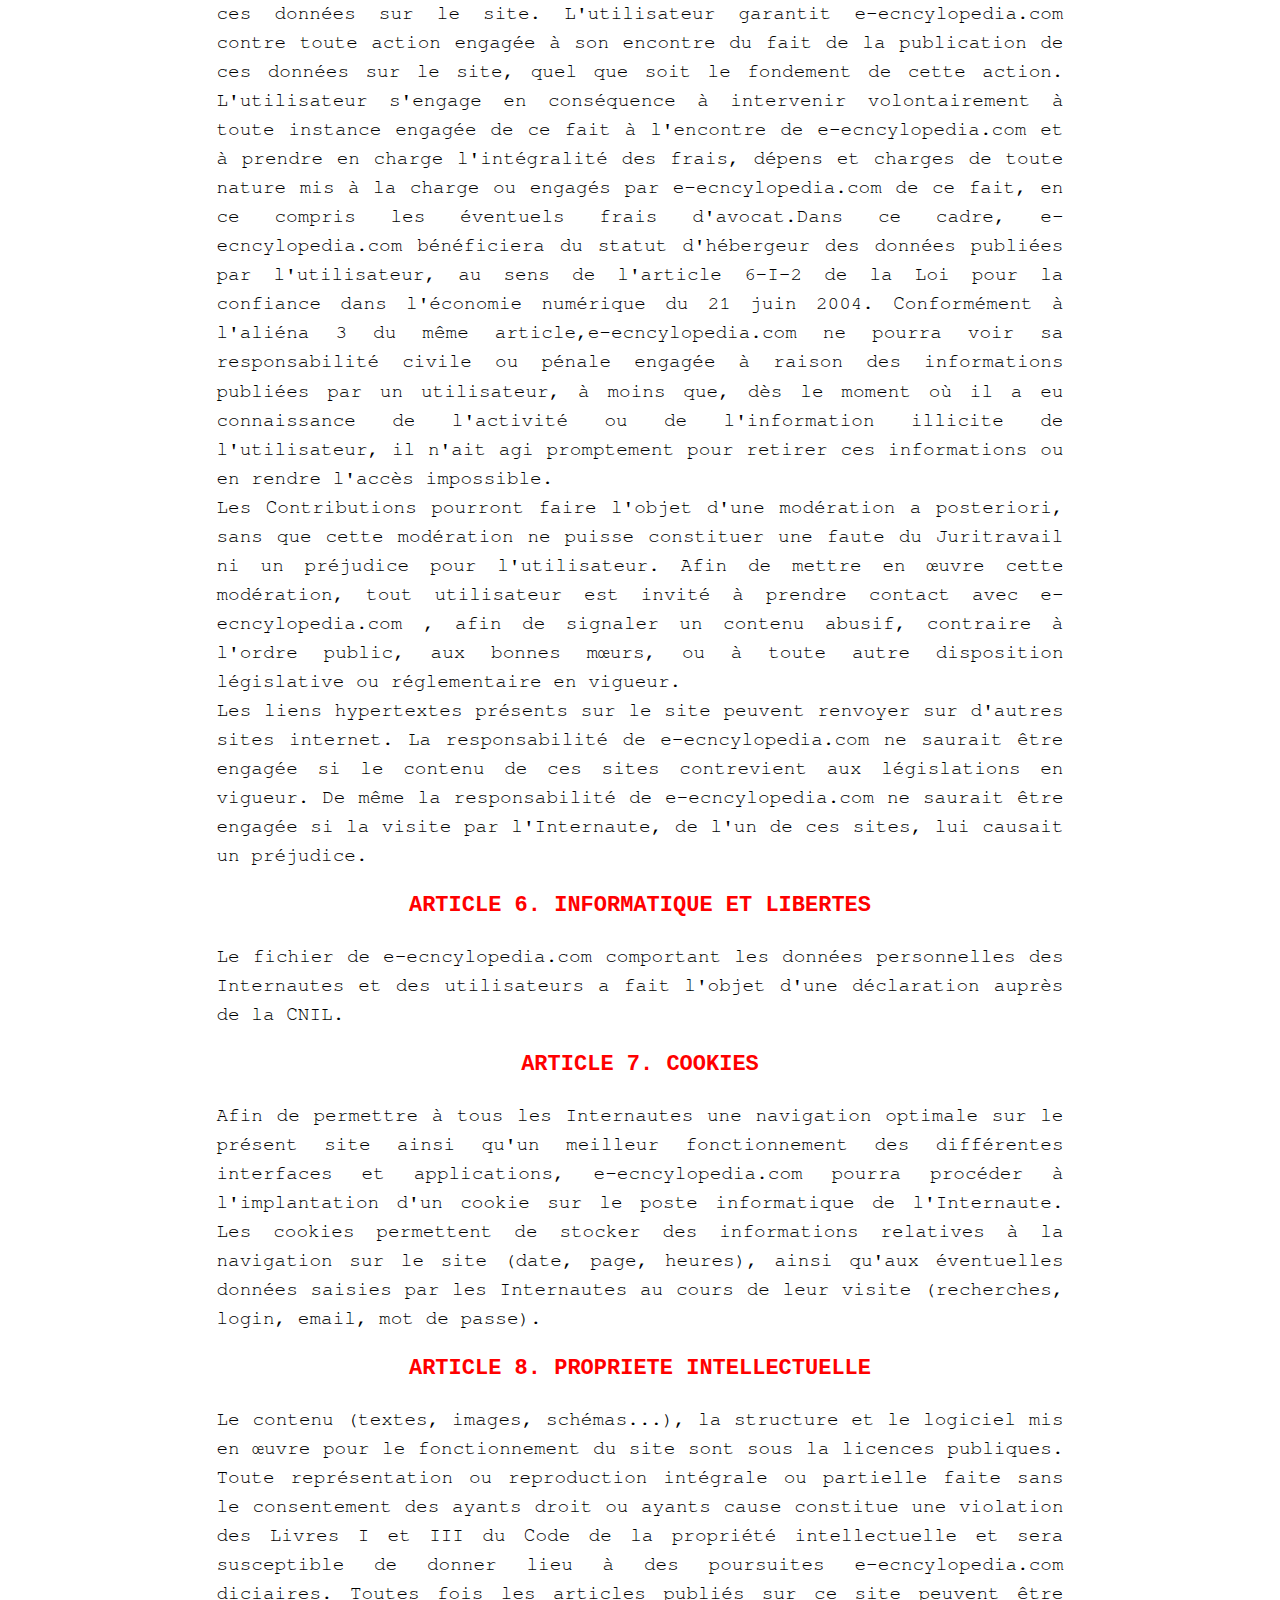
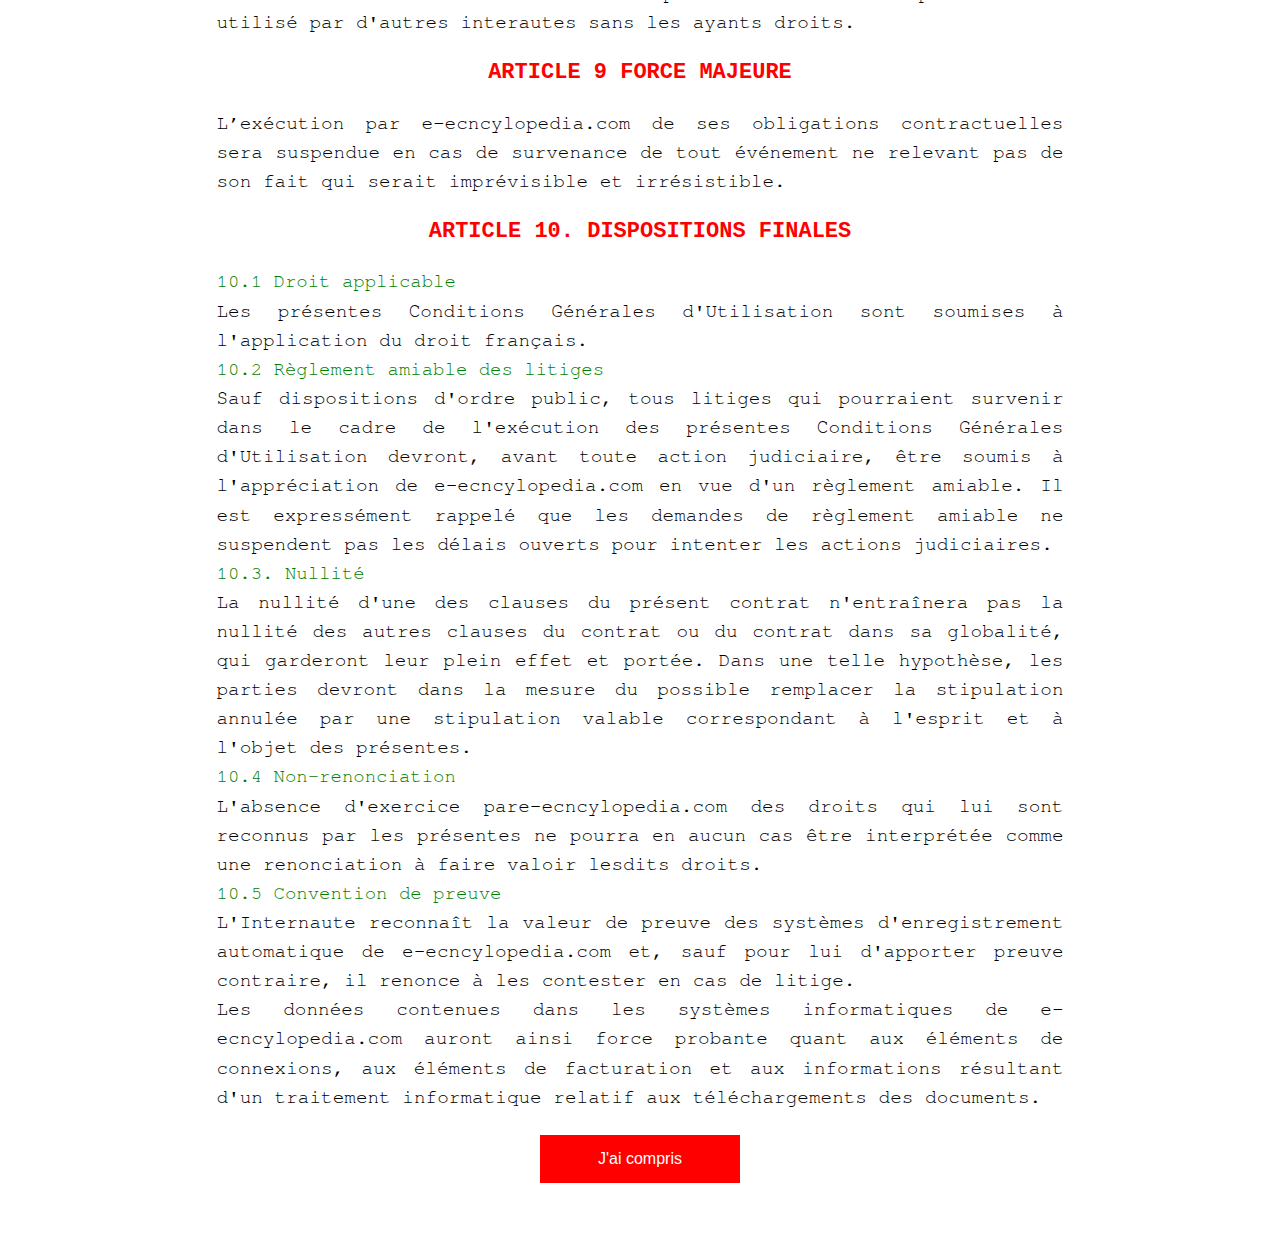
<file: assets/cgu.html>
<!DOCTYPE html>
<html lang="fr">
<head>  
  <meta charset="utf-8">
  <meta name="viewport" content="width=device-width, initial-scale=1">
  <meta http-equiv="X-UA-Compatible" content="IE=edge" />
  <meta name="description" content="Encylopédie en ligne">
  <meta name="abstract" content="Encylopédie en ligne">
  <meta name="keywords" content="<?=$infoArticle['title']?>" />
  <meta name="author" content="meteor">
  <meta name="generator" content="PHPMyADMIN" />
  <meta http-equiv="pragma" content="no-cache" />
  <meta name="identifier-url" content="http://e-encylopedia.com/" />
  <meta name="revisit-after" content="1" />
  <meta content="origin" name="referrer"> 
  <meta data-n-head="true" name="referrer" content="origin-when-crossorigin">
  <meta name="language" content="FR" />
  <meta name="robots" content="All" />  
  <meta name="twitter:site" content="@e-encylopedia">
  <meta name="twitter:creator" content="@e-encylopedia">
  <meta property="og:site_name" content="e-encylopedia"/>
  <meta name="twitter:widgets:csp" content="on"/>
  <link rel="alternate" href="https://e-encylopedia.com/" hreflang="x-default"/>
  <meta name="theme-color" content="#4F4F4F" />
  <meta name="msapplication-navbutton-color" content="#4F4F4F">
  <meta name="apple-mobile-web-app-capable" content="yes">
  <meta name="apple-mobile-web-app-status-bar-style" content="black-translucent">
  <meta name="apple-mobile-web-app-capable" content="yes">
  <meta name="robots" content="noodp" />
  <meta name="DC.Format" content="text/html" />
  <meta name="DC.Type" content="Text" />

  <link rel="apple-touch-icon" sizes="180x180" href="../img/logo.png" />
  <link rel="icon" type="image/png" href="../img/logo.png" sizes="32x32" />
  <link rel="icon" type="image/png" href="../img/logo.png" sizes="16x16" />

  <title>Les conditions générales d'utilisation</title>
</head>
<body>

<style>
/* default style */
p, label{

    font: 300  1rem freemono,sans-serif;
    font-size: 1.1em;
    line-height: 1.5;
    text-align: left;
    text-align : justify;

}
button {
  border: none;
  color: white;
  padding: 5px ;
  text-align: center;
  text-decoration: none;
  display: inline-block;
  font-size: 16px;
  margin: 4px 2px;
  cursor: pointer;

  background-color: white; 
  color: grey; 
}

button:hover {
  opacity: 0.8;
}


/* The content (background) */
.content {
  display: block;
  height : 50px; 
  z-index: 120; 
  top: 0;
  max-width: 987px;
  margin :  auto;
  padding-top: 60px;
  height: 100%;
}

/* Content Box */
.content-content {

    font: 300  1rem monospace,sans-serif;
    font-size: 1.1em;
    line-height: 1.5;
    align-content: center;
    text-align:justify-all;

    margin: 50px;
    padding: 20px;
    margin-top: 50px;
}
.color {
  background-color: white;
}

/* article */
.article {
  color: red;
  font-weight: bold;
  font-size: 22px;
}

.part {
  color: green;
  font-size: 19px;
}

</style>

  
<!-- dark mode -->
   

<div id="container-fluid" class="content " align="center">
    <div class="content-content animate color" id="container"  >
  


      <!-- the text -->
       <h2> Les conditions générales d'utilisations : </h2> <br />

        <span class="article">  ARTICLE 1.RESPECT</span> 
          <p> <i> <b> En s'inscrivant sur notre site, vous acceptez les conditions générales d'utilisations. </i></b> </p>

        <span class="article">ARTICLE 2. INSCRIPTION </span>  <br /> 
          <p>
                L’inscription sur le site requiert la création d'un espace personnel. La création d'un espace personnel permet à l'utilisateur d'interagir avec les autres utilisateurs depuis son espace personnel. Afin de créer son espace personnel, l'utilisateur est invité à fournir des informations personnelles. Le refus par un utilisateur de fournir lesdites informations aura pour effet d'empêcher la création de l'espace personnel. Lors de la création de l'espace personnel, l'utilisateur est invité à choisir un mot de passe. Ce mot de passe constitue la garantie de la confidentialité des informations contenues dans l'espace personnel. L'utilisateur s'interdit donc de le transmettre ou de le communiquer à un tiers. A défaut, e-ecncylopedia.com  ne pourra être tenu pour responsable des accès non autorisés à l'espace personnel d'un Internaute. Les pages relatives aux espaces personnels sont librement imprimables par le titulaire du compte, mais ne constituent nullement une preuve admissible par un tribunal. Elles n'ont qu'un caractère informatif destiné à assurer une gestion efficace de son espace personnel par l'utilisateur. e-ecncylopedia.com  s'engage à conserver de façon sécurisée tous les éléments contractuels dont la conservation est requise par la loi ou la réglementation en vigueur. e-ecncylopedia.com  se réserve le droit de supprimer le compte de tout utilisateur qui contrevient aux présentes Conditions Générales d'Utilisation, notamment lorsque l'utilisateur fournit des informations erronées lors de son inscription, ainsi que lorsque l'espace personnel d'un utilisateur est resté inactif depuis au moins une année. Ladite suppression ne sera pas susceptible de constituer une faute de e-ecncylopedia.com  ou un dommage pour l'utilisateur exclu, qui ne pourra prétendre à aucune indemnité de ce fait. Cette exclusion est sans préjudice de la possibilité, pour e-ecncylopedia.com , d'entreprendre des poursuites d'ordre judiciaire à l'encontre de l'Internaute, lorsque les faits l'auront justifié.
          </p> <br />
       
         <span class="article">ARTICLE 3. CONTRIBUTION DES UTILISATEURS </span>  <br />
          <p>
            e-ecncylopedia.com  propose à tous les utilisateurs de participer à un forum gratuitement. En postant une Contribution, l'utilisateur reconnaît que celle-ci sera publiée sur le site sous sa responsabilité. La Contribution de l'utilisateur ne doit pas :<br />
             porter atteinte ou être contraire à l'ordre public, aux bonnes mœurs ou pouvoir heurter la sensibilité des mineurs ;<br/>  porter atteinte de quelque manière que ce soit aux droits à la réputation, à la vie privée, à l'image d'un tiers ;<br/>    être dénigrant, diffamatoire, porter atteinte à l'image, à la réputation d'une marque ou d'une quelconque personne physique ou morale, de quelque manière que ce soit ; <br/>  présenter un caractère pornographique ou pédophile ; <br/>     porter atteinte à la sécurité ou à l'intégrité d'un Etat ou d'un territoire, quel qu'il soit ; <br/>    permettre à des tiers de se procurer des logiciels piratés, des numéros de série de logiciels ou tout logiciel pouvant nuire ou porter atteinte, de quelque manière que ce soit, aux droits ou aux biens des tiers ; <br/>    porter atteinte aux droits de propriété intellectuelle de quelque personne que ce soit ; <br/>    inciter à la haine, à la violence, au suicide, au racisme, à l'antisémitisme, à la xénophobie, à l'homophobie, faire l'apologie des crimes de guerre ou des crimes contre l'humanité ; <br/> inciter à commettre un crime, un délit ou un acte de terrorisme ; <br />   inciter à la discrimination d'une personne ou d'un groupe de personnes en raison de son appartenance à une ethnie, à une religion, à une race, ou du fait de son orientation sexuelle ou de son handicap ; <br />  conseiller une pratique douteuse ou frauduleuse ; <br/>  comprendre de lien hypertexte ou faire la publicité ou la promotion d'une société, d'une marque, d'un site, d'un blog ou d'un forum.  <br /> 
          </p>


         <span class="article">ARTICLE 4. EVOLUTION </span>  <br />
          <p>
            Les présentes Conditions Générales d'Utilisation peuvent être modifiées à tout moment par e-ecncylopedia.com  Les Conditions Générales d'Utilisation applicables à l'utilisateur sont celles en vigueur au jour sa connexion sur le présent site, toute nouvelle connexion emportant acceptation le cas échéant des nouvelles Conditions Générales d'Utilisation. e-ecncylopedia.com  s'engage à conserver toutes ses anciennes Conditions Générales d'Utilisation et à les faire parvenir à tout utilisateur qui en ferait la demande. <br />
          </p>

          <span class="article">ARTICLE 5. ENGAGEMENTS DE e-ecncylopedia.com   </span> <br/>
            <p>
              <span class = "part"> 5.1 Portée des engagements :  </span> <br /> 
              Les engagements pris par e-ecncylopedia.com  dans le cadre des présentes Conditions Générales d'Utilisation sont applicables concomitamment à ceux pris dans le cadre des Conditions Générales de Vente et des Conditions Générales de Service. <br/>
              <span class = "part"> 5.2. Service clientèle  </span><br/>
              Actuellement indisponible, vous pouvez nous-contacter sur cet email : shawonshoot@gmail.com <br/>
              <span class = "part"> 5.3 Newsletter de l’éditeur </span> <br/>
              e-ecncylopedia.com fait parvenir, à une certaine fréquence et sous une forme qu'il déterminera, une newsletter (lettre d'information) pouvant comporter des informations relatives à son activité à tout utilisateur qui l’a acceptée. 
              L'utilisateur pourra à tout moment se désinscrire en cliquant directement sur le lien de désinscription en bas de page des mails reçus. <br/>
              <span class = "part"> 5.4 Responsabilité de e-ecncylopedia.com   </span> <br/>
              Les données publiées par l'utilisateur sur le site, et notamment les Contributions, le sont sous sa pleine et entière responsabilité. e-ecncylopedia.com n'assurera pas de modération ou de validation a priori des données publiées par l'utilisateur. L'utilisateur déclare être titulaire des droits et autorisations nécessaires à la publication de ces données sur le site. L'utilisateur garantit e-ecncylopedia.com contre toute action engagée à son encontre du fait de la publication de ces données sur le site, quel que soit le fondement de cette action. L'utilisateur s'engage en conséquence à intervenir volontairement à toute instance engagée de ce fait à l'encontre de e-ecncylopedia.com  et à prendre en charge l'intégralité des frais, dépens et charges de toute nature mis à la charge ou engagés par e-ecncylopedia.com  de ce fait, en ce compris les éventuels frais d'avocat.Dans ce cadre, e-ecncylopedia.com  bénéficiera du statut d'hébergeur des données publiées par l'utilisateur, au sens de l'article 6-I-2 de la Loi pour la confiance dans l'économie numérique du 21 juin 2004. Conformément à l'aliéna 3 du même article,e-ecncylopedia.com ne pourra voir sa responsabilité civile ou pénale engagée à raison des informations publiées par un utilisateur, à moins que, dès le moment où il a eu connaissance de l'activité ou de l'information illicite de l'utilisateur, il n'ait agi promptement pour retirer ces informations ou en rendre l'accès impossible. <br/>
              Les Contributions pourront faire l'objet d'une modération a posteriori, sans que cette modération ne puisse constituer une faute du Juritravail ni un préjudice pour l'utilisateur. Afin de mettre en œuvre cette modération, tout utilisateur est invité à prendre contact avec e-ecncylopedia.com , afin de signaler un contenu abusif, contraire à l'ordre public, aux bonnes mœurs, ou à toute autre disposition législative ou réglementaire en vigueur. <br/> Les liens hypertextes présents sur le site peuvent renvoyer sur d'autres sites internet. La responsabilité de e-ecncylopedia.com  ne saurait être engagée si le contenu de ces sites contrevient aux législations en vigueur. De même la responsabilité de e-ecncylopedia.com ne saurait être engagée si la visite par l'Internaute, de l'un de ces sites, lui causait un préjudice.  <br />
             </p>

        <span class="article">ARTICLE 6. INFORMATIQUE ET LIBERTES</span>  <br />
          <p> 
            Le fichier de e-ecncylopedia.com  comportant les données personnelles des Internautes et des utilisateurs a fait l'objet d'une déclaration auprès de la CNIL.  <br />
          </p>

         <span class="article">ARTICLE 7. COOKIES </span>  <br />
           <p>
            Afin de permettre à tous les Internautes une navigation optimale sur le présent site ainsi qu'un meilleur fonctionnement des différentes interfaces et applications, e-ecncylopedia.com  pourra procéder à l'implantation d'un cookie sur le poste informatique de l'Internaute. Les cookies permettent de stocker des informations relatives à la navigation sur le site (date, page, heures), ainsi qu'aux éventuelles données saisies par les Internautes au cours de leur visite (recherches, login, email, mot de passe).  <br />
          </p>
       
        <span class="article">ARTICLE 8. PROPRIETE INTELLECTUELLE </span> <br />
          <p>
            Le contenu (textes, images, schémas...), la structure et le logiciel mis en œuvre pour le fonctionnement du site sont sous la licences publiques. Toute représentation ou reproduction intégrale ou partielle faite sans le consentement des ayants droit ou ayants cause constitue une violation des Livres I et III du Code de la propriété intellectuelle et sera susceptible de donner lieu à des poursuites e-ecncylopedia.com diciaires. Toutes fois les articles publiés sur ce site peuvent être utilisé par d'autres interautes sans les ayants droits. <br />
          </p>

        <span class="article">ARTICLE 9 FORCE MAJEURE </span>  <br /> 
          <p>
             L’exécution par e-ecncylopedia.com  de ses obligations contractuelles sera suspendue en cas de survenance de tout événement ne relevant pas de son fait qui serait imprévisible et irrésistible.  <br>
          </p>

        <span class="article">ARTICLE 10. DISPOSITIONS FINALES </span>  <br />
          <p>
           <span class="part"> 10.1 Droit applicable <br /> </span>
            Les présentes Conditions Générales d'Utilisation sont soumises à l'application du droit français. <br />
           <span class="part">  10.2 Règlement amiable des litiges <br /> </span>
            Sauf dispositions d'ordre public, tous litiges qui pourraient survenir dans le cadre de l'exécution des présentes Conditions Générales d'Utilisation devront, avant toute action judiciaire, être soumis à l'appréciation de e-ecncylopedia.com  en vue d'un règlement amiable. Il est expressément rappelé que les demandes de règlement amiable ne suspendent pas les délais ouverts pour intenter les actions judiciaires. <br/>
           <span class="part">    10.3. Nullité <br /> </span>
              La nullité d'une des clauses du présent contrat n'entraînera pas la nullité des autres clauses du contrat ou du contrat dans sa globalité, qui garderont leur plein effet et portée. Dans une telle hypothèse, les parties devront dans la mesure du possible remplacer la stipulation annulée par une stipulation valable correspondant à l'esprit et à l'objet des présentes. <br  />
           <span class="part">     10.4 Non-renonciation <br /> </span>
              L'absence d'exercice pare-ecncylopedia.com  des droits qui lui sont reconnus par les présentes ne pourra en aucun cas être interprétée comme une renonciation à faire valoir lesdits droits. <br />
           <span class="part">     10.5 Convention de preuve <br /> </span>
              L'Internaute reconnaît la valeur de preuve des systèmes d'enregistrement automatique de e-ecncylopedia.com  et, sauf pour lui d'apporter preuve contraire, il renonce à les contester en cas de litige. <br />
              Les données contenues dans les systèmes informatiques de e-ecncylopedia.com  auront ainsi force probante quant aux éléments de connexions, aux éléments de facturation et aux informations résultant d'un traitement informatique relatif aux téléchargements des documents.
        
          </p>

       <!-- cancel button -->
       <button class="cancelBtn" style="padding: 15px; background-color: red; align-content: right; width: 200px; color: white" onclick="closeWin()"> J'ai compris </button>
       <script>
        function closeWin() {
          self.close();
          // body...
        }
      </script>


  </div>

</div>



</body>
</html>
</file>
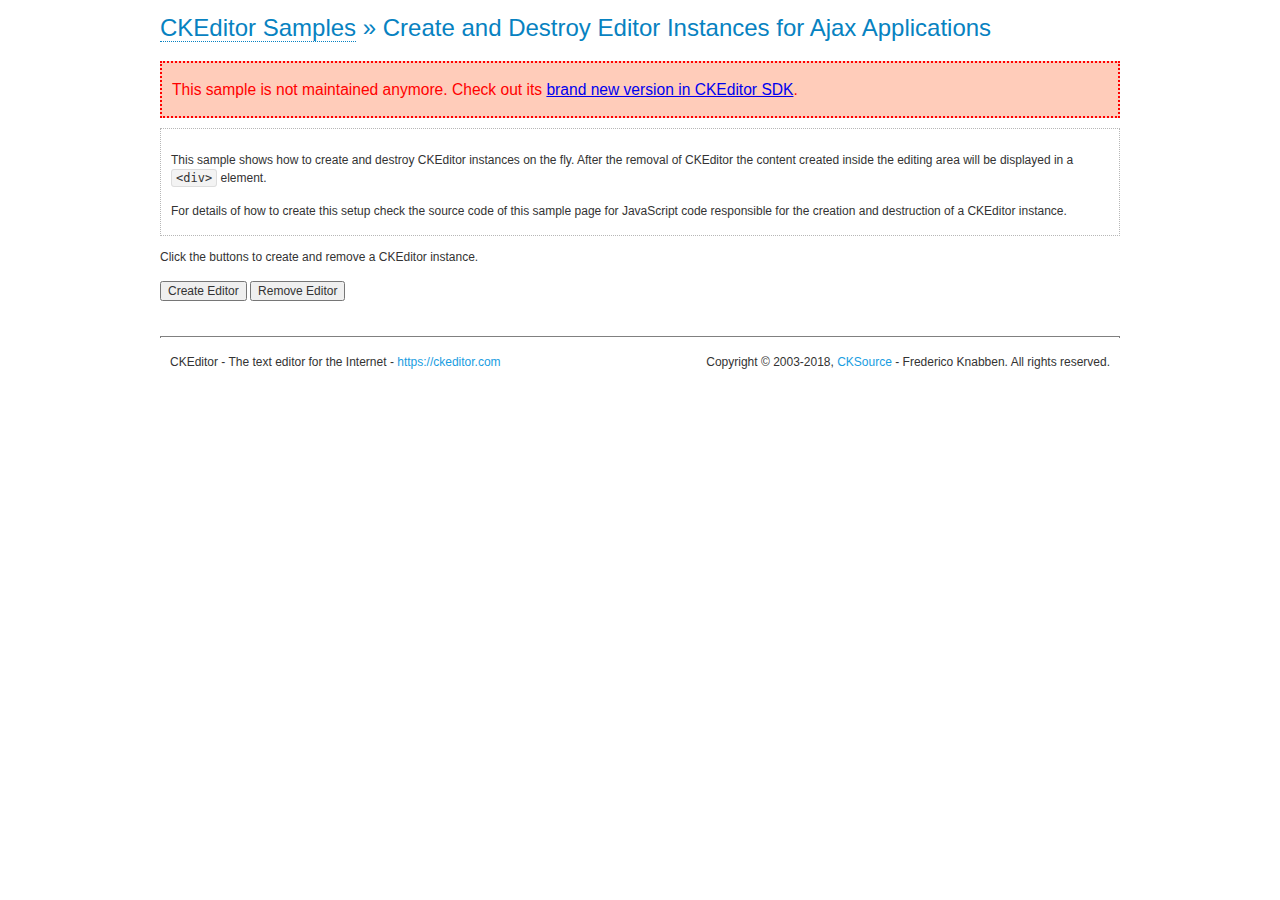
<file: assets/ckeditor/samples/old/ajax.html>
<!DOCTYPE html>
<!--
Copyright (c) 2003-2018, CKSource - Frederico Knabben. All rights reserved.
For licensing, see LICENSE.md or https://ckeditor.com/legal/ckeditor-oss-license
-->
<html>
<head>
	<meta charset="utf-8">
	<title>Ajax &mdash; CKEditor Sample</title>
	<script src="../../ckeditor.js"></script>
	<link rel="stylesheet" href="sample.css">
	<script>

		var editor, html = '';

		function createEditor() {
			if ( editor )
				return;

			// Create a new editor inside the <div id="editor">, setting its value to html
			var config = {};
			editor = CKEDITOR.appendTo( 'editor', config, html );
		}

		function removeEditor() {
			if ( !editor )
				return;

			// Retrieve the editor contents. In an Ajax application, this data would be
			// sent to the server or used in any other way.
			document.getElementById( 'editorcontents' ).innerHTML = html = editor.getData();
			document.getElementById( 'contents' ).style.display = '';

			// Destroy the editor.
			editor.destroy();
			editor = null;
		}

	</script>
</head>
<body>
	<h1 class="samples">
		<a href="index.html">CKEditor Samples</a> &raquo; Create and Destroy Editor Instances for Ajax Applications
	</h1>
	<div class="warning deprecated">
		This sample is not maintained anymore. Check out its <a href="https://sdk.ckeditor.com/samples/saveajax.html">brand new version in CKEditor SDK</a>.
	</div>
	<div class="description">
		<p>
			This sample shows how to create and destroy CKEditor instances on the fly. After the removal of CKEditor the content created inside the editing
			area will be displayed in a <code>&lt;div&gt;</code> element.
		</p>
		<p>
			For details of how to create this setup check the source code of this sample page
			for JavaScript code responsible for the creation and destruction of a CKEditor instance.
		</p>
	</div>
	<p>Click the buttons to create and remove a CKEditor instance.</p>
	<p>
		<input onclick="createEditor();" type="button" value="Create Editor">
		<input onclick="removeEditor();" type="button" value="Remove Editor">
	</p>
	<!-- This div will hold the editor. -->
	<div id="editor">
	</div>
	<div id="contents" style="display: none">
		<p>
			Edited Contents:
		</p>
		<!-- This div will be used to display the editor contents. -->
		<div id="editorcontents">
		</div>
	</div>
	<div id="footer">
		<hr>
		<p>
			CKEditor - The text editor for the Internet - <a class="samples" href="https://ckeditor.com/">https://ckeditor.com</a>
		</p>
		<p id="copy">
			Copyright &copy; 2003-2018, <a class="samples" href="https://cksource.com/">CKSource</a> - Frederico
			Knabben. All rights reserved.
		</p>
	</div>
</body>
</html>
</file>
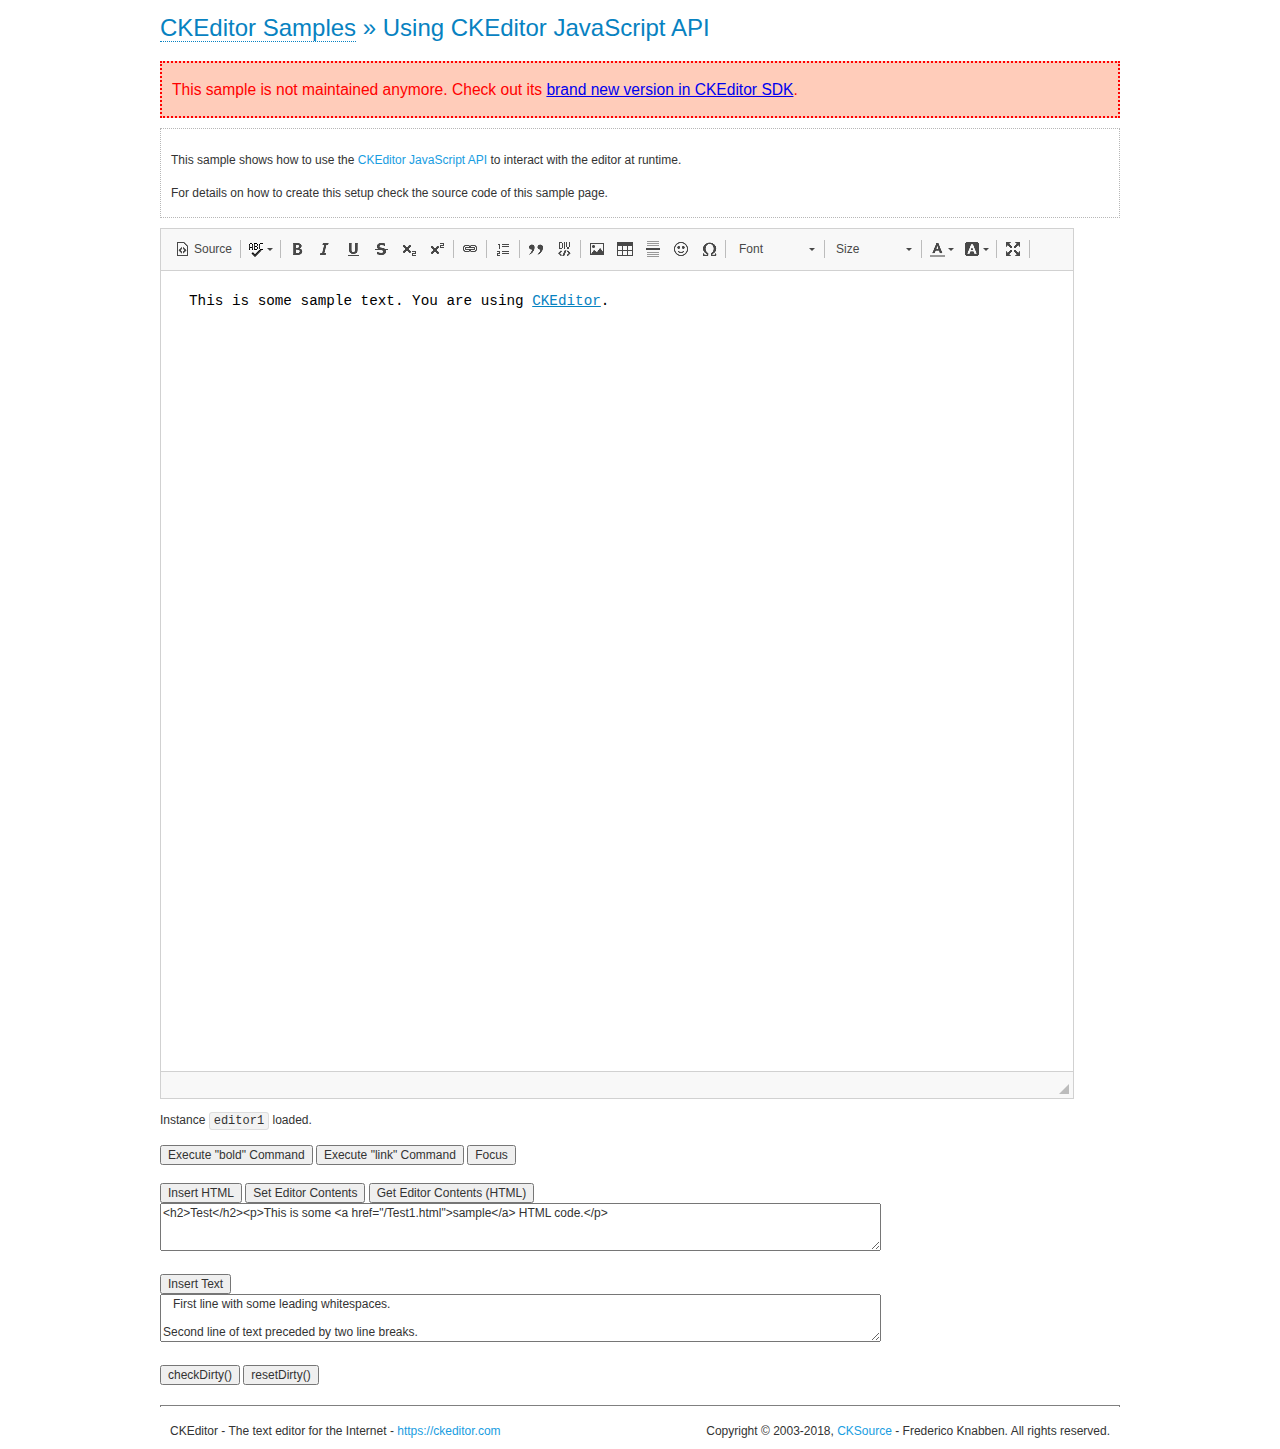
<file: assets/ckeditor/samples/old/api.html>
<!DOCTYPE html>
<!--
Copyright (c) 2003-2018, CKSource - Frederico Knabben. All rights reserved.
For licensing, see LICENSE.md or https://ckeditor.com/legal/ckeditor-oss-license
-->
<html>
<head>
	<meta charset="utf-8">
	<title>API Usage &mdash; CKEditor Sample</title>
	<script src="../../ckeditor.js"></script>
	<link href="sample.css" rel="stylesheet">
	<script>

// The instanceReady event is fired, when an instance of CKEditor has finished
// its initialization.
CKEDITOR.on( 'instanceReady', function( ev ) {
	// Show the editor name and description in the browser status bar.
	document.getElementById( 'eMessage' ).innerHTML = 'Instance <code>' + ev.editor.name + '<\/code> loaded.';

	// Show this sample buttons.
	document.getElementById( 'eButtons' ).style.display = 'block';
});

function InsertHTML() {
	// Get the editor instance that we want to interact with.
	var editor = CKEDITOR.instances.editor1;
	var value = document.getElementById( 'htmlArea' ).value;

	// Check the active editing mode.
	if ( editor.mode == 'wysiwyg' )
	{
		// Insert HTML code.
		// https://ckeditor.com/docs/ckeditor4/latest/api/CKEDITOR_editor.html#method-insertHtml
		editor.insertHtml( value );
	}
	else
		alert( 'You must be in WYSIWYG mode!' );
}

function InsertText() {
	// Get the editor instance that we want to interact with.
	var editor = CKEDITOR.instances.editor1;
	var value = document.getElementById( 'txtArea' ).value;

	// Check the active editing mode.
	if ( editor.mode == 'wysiwyg' )
	{
		// Insert as plain text.
		// https://ckeditor.com/docs/ckeditor4/latest/api/CKEDITOR_editor.html#method-insertText
		editor.insertText( value );
	}
	else
		alert( 'You must be in WYSIWYG mode!' );
}

function SetContents() {
	// Get the editor instance that we want to interact with.
	var editor = CKEDITOR.instances.editor1;
	var value = document.getElementById( 'htmlArea' ).value;

	// Set editor contents (replace current contents).
	// https://ckeditor.com/docs/ckeditor4/latest/api/CKEDITOR_editor.html#method-setData
	editor.setData( value );
}

function GetContents() {
	// Get the editor instance that you want to interact with.
	var editor = CKEDITOR.instances.editor1;

	// Get editor contents
	// https://ckeditor.com/docs/ckeditor4/latest/api/CKEDITOR_editor.html#method-getData
	alert( editor.getData() );
}

function ExecuteCommand( commandName ) {
	// Get the editor instance that we want to interact with.
	var editor = CKEDITOR.instances.editor1;

	// Check the active editing mode.
	if ( editor.mode == 'wysiwyg' )
	{
		// Execute the command.
		// https://ckeditor.com/docs/ckeditor4/latest/api/CKEDITOR_editor.html#method-execCommand
		editor.execCommand( commandName );
	}
	else
		alert( 'You must be in WYSIWYG mode!' );
}

function CheckDirty() {
	// Get the editor instance that we want to interact with.
	var editor = CKEDITOR.instances.editor1;
	// Checks whether the current editor contents present changes when compared
	// to the contents loaded into the editor at startup
	// https://ckeditor.com/docs/ckeditor4/latest/api/CKEDITOR_editor.html#method-checkDirty
	alert( editor.checkDirty() );
}

function ResetDirty() {
	// Get the editor instance that we want to interact with.
	var editor = CKEDITOR.instances.editor1;
	// Resets the "dirty state" of the editor (see CheckDirty())
	// https://ckeditor.com/docs/ckeditor4/latest/api/CKEDITOR_editor.html#method-resetDirty
	editor.resetDirty();
	alert( 'The "IsDirty" status has been reset' );
}

function Focus() {
	CKEDITOR.instances.editor1.focus();
}

function onFocus() {
	document.getElementById( 'eMessage' ).innerHTML = '<b>' + this.name + ' is focused </b>';
}

function onBlur() {
	document.getElementById( 'eMessage' ).innerHTML = this.name + ' lost focus';
}

	</script>

</head>
<body>
	<h1 class="samples">
		<a href="index.html">CKEditor Samples</a> &raquo; Using CKEditor JavaScript API
	</h1>
	<div class="warning deprecated">
		This sample is not maintained anymore. Check out its <a href="https://sdk.ckeditor.com/samples/api.html">brand new version in CKEditor SDK</a>.
	</div>
	<div class="description">
	<p>
		This sample shows how to use the
		<a class="samples" href="https://ckeditor.com/docs/ckeditor4/latest/api/CKEDITOR_editor.html">CKEditor JavaScript API</a>
		to interact with the editor at runtime.
	</p>
	<p>
		For details on how to create this setup check the source code of this sample page.
	</p>
	</div>

	<!-- This <div> holds alert messages to be display in the sample page. -->
	<div id="alerts">
		<noscript>
			<p>
				<strong>CKEditor requires JavaScript to run</strong>. In a browser with no JavaScript
				support, like yours, you should still see the contents (HTML data) and you should
				be able to edit it normally, without a rich editor interface.
			</p>
		</noscript>
	</div>
	<form action="../../../samples/sample_posteddata.php" method="post">
		<textarea cols="100" id="editor1" name="editor1" rows="10">&lt;p&gt;This is some &lt;strong&gt;sample text&lt;/strong&gt;. You are using &lt;a href="https://ckeditor.com/"&gt;CKEditor&lt;/a&gt;.&lt;/p&gt;</textarea>

		<script>
			// Replace the <textarea id="editor1"> with an CKEditor instance.
			CKEDITOR.replace( 'editor1', {
				on: {
					focus: onFocus,
					blur: onBlur,

					// Check for availability of corresponding plugins.
					pluginsLoaded: function( evt ) {
						var doc = CKEDITOR.document, ed = evt.editor;
						if ( !ed.getCommand( 'bold' ) )
							doc.getById( 'exec-bold' ).hide();
						if ( !ed.getCommand( 'link' ) )
							doc.getById( 'exec-link' ).hide();
					}
				}
			});
		</script>

		<p id="eMessage">
		</p>

		<div id="eButtons" style="display: none">
			<input id="exec-bold" onclick="ExecuteCommand('bold');" type="button" value="Execute &quot;bold&quot; Command">
			<input id="exec-link" onclick="ExecuteCommand('link');" type="button" value="Execute &quot;link&quot; Command">
			<input onclick="Focus();" type="button" value="Focus">
			<br><br>
			<input onclick="InsertHTML();" type="button" value="Insert HTML">
			<input onclick="SetContents();" type="button" value="Set Editor Contents">
			<input onclick="GetContents();" type="button" value="Get Editor Contents (HTML)">
			<br>
			<textarea cols="100" id="htmlArea" rows="3">&lt;h2&gt;Test&lt;/h2&gt;&lt;p&gt;This is some &lt;a href="/Test1.html"&gt;sample&lt;/a&gt; HTML code.&lt;/p&gt;</textarea>
			<br>
			<br>
			<input onclick="InsertText();" type="button" value="Insert Text">
			<br>
			<textarea cols="100" id="txtArea" rows="3">   First line with some leading whitespaces.

Second line of text preceded by two line breaks.</textarea>
			<br>
			<br>
			<input onclick="CheckDirty();" type="button" value="checkDirty()">
			<input onclick="ResetDirty();" type="button" value="resetDirty()">
		</div>
	</form>
	<div id="footer">
		<hr>
		<p>
			CKEditor - The text editor for the Internet - <a class="samples" href="https://ckeditor.com/">https://ckeditor.com</a>
		</p>
		<p id="copy">
			Copyright &copy; 2003-2018, <a class="samples" href="https://cksource.com/">CKSource</a> - Frederico
			Knabben. All rights reserved.
		</p>
	</div>
</body>
</html>
</file>
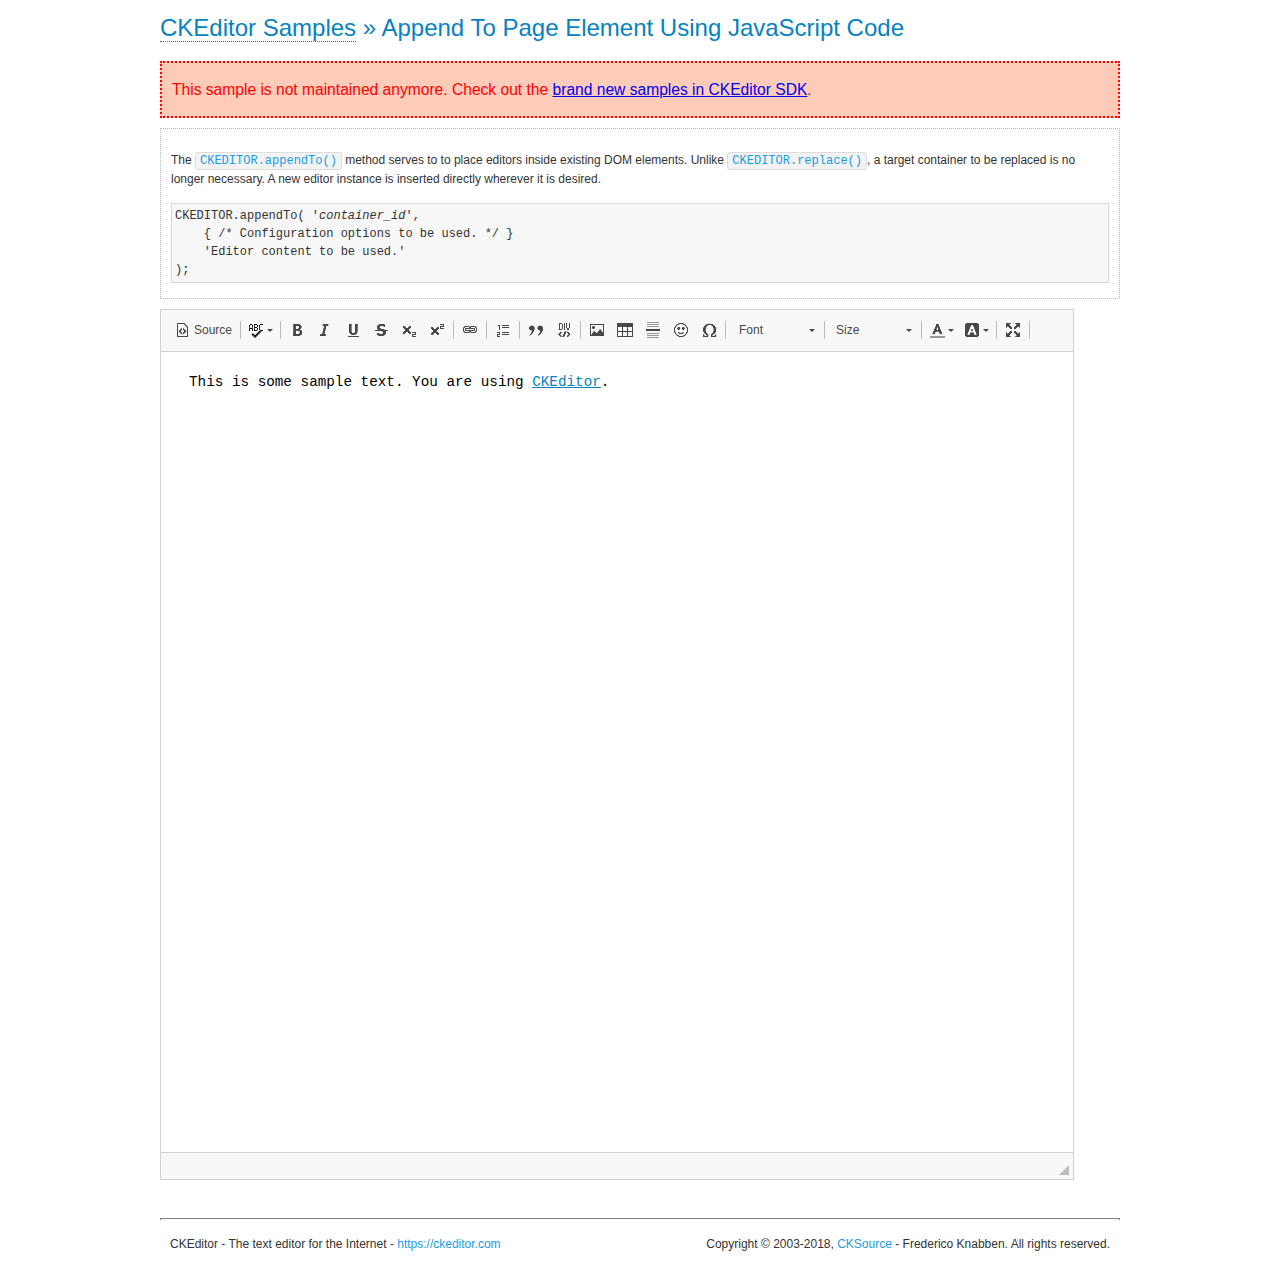
<file: assets/ckeditor/samples/old/appendto.html>
<!DOCTYPE html>
<!--
Copyright (c) 2003-2018, CKSource - Frederico Knabben. All rights reserved.
For licensing, see LICENSE.md or https://ckeditor.com/legal/ckeditor-oss-license
-->
<html>
<head>
	<meta charset="utf-8">
	<title>Append To Page Element Using JavaScript Code &mdash; CKEditor Sample</title>
	<script src="../../ckeditor.js"></script>
	<link rel="stylesheet" href="sample.css">
</head>
<body>
	<h1 class="samples">
		<a href="index.html">CKEditor Samples</a> &raquo; Append To Page Element Using JavaScript Code
	</h1>
	<div class="warning deprecated">
		This sample is not maintained anymore. Check out the <a href="https://sdk.ckeditor.com/">brand new samples in CKEditor SDK</a>.
	</div>
	<div id="section1">
		<div class="description">
			<p>
				The <code><a class="samples" href="https://ckeditor.com/docs/ckeditor4/latest/api/CKEDITOR.html#method-appendTo">CKEDITOR.appendTo()</a></code> method serves to to place editors inside existing DOM elements. Unlike <code><a class="samples" href="https://ckeditor.com/docs/ckeditor4/latest/api/CKEDITOR.html#method-replace">CKEDITOR.replace()</a></code>,
				a target container to be replaced is no longer necessary. A new editor
				instance is inserted directly wherever it is desired.
			</p>
<pre class="samples">CKEDITOR.appendTo( '<em>container_id</em>',
	{ /* Configuration options to be used. */ }
	'Editor content to be used.'
);</pre>
		</div>
		<script>

			// This call can be placed at any point after the
			// DOM element to append CKEditor to or inside the <head><script>
			// in a window.onload event handler.

			// Append a CKEditor instance using the default configuration and the
			// provided content to the <div> element of ID "section1".
			CKEDITOR.appendTo( 'section1',
				null,
				'<p>This is some <strong>sample text</strong>. You are using <a href="https://ckeditor.com/">CKEditor</a>.</p>'
			);

		</script>
	</div>
	<br>
	<div id="footer">
		<hr>
		<p>
			CKEditor - The text editor for the Internet - <a class="samples" href="https://ckeditor.com/">https://ckeditor.com</a>
		</p>
		<p id="copy">
			Copyright &copy; 2003-2018, <a class="samples" href="https://cksource.com/">CKSource</a> - Frederico
			Knabben. All rights reserved.
		</p>
	</div>
</body>
</html>
</file>
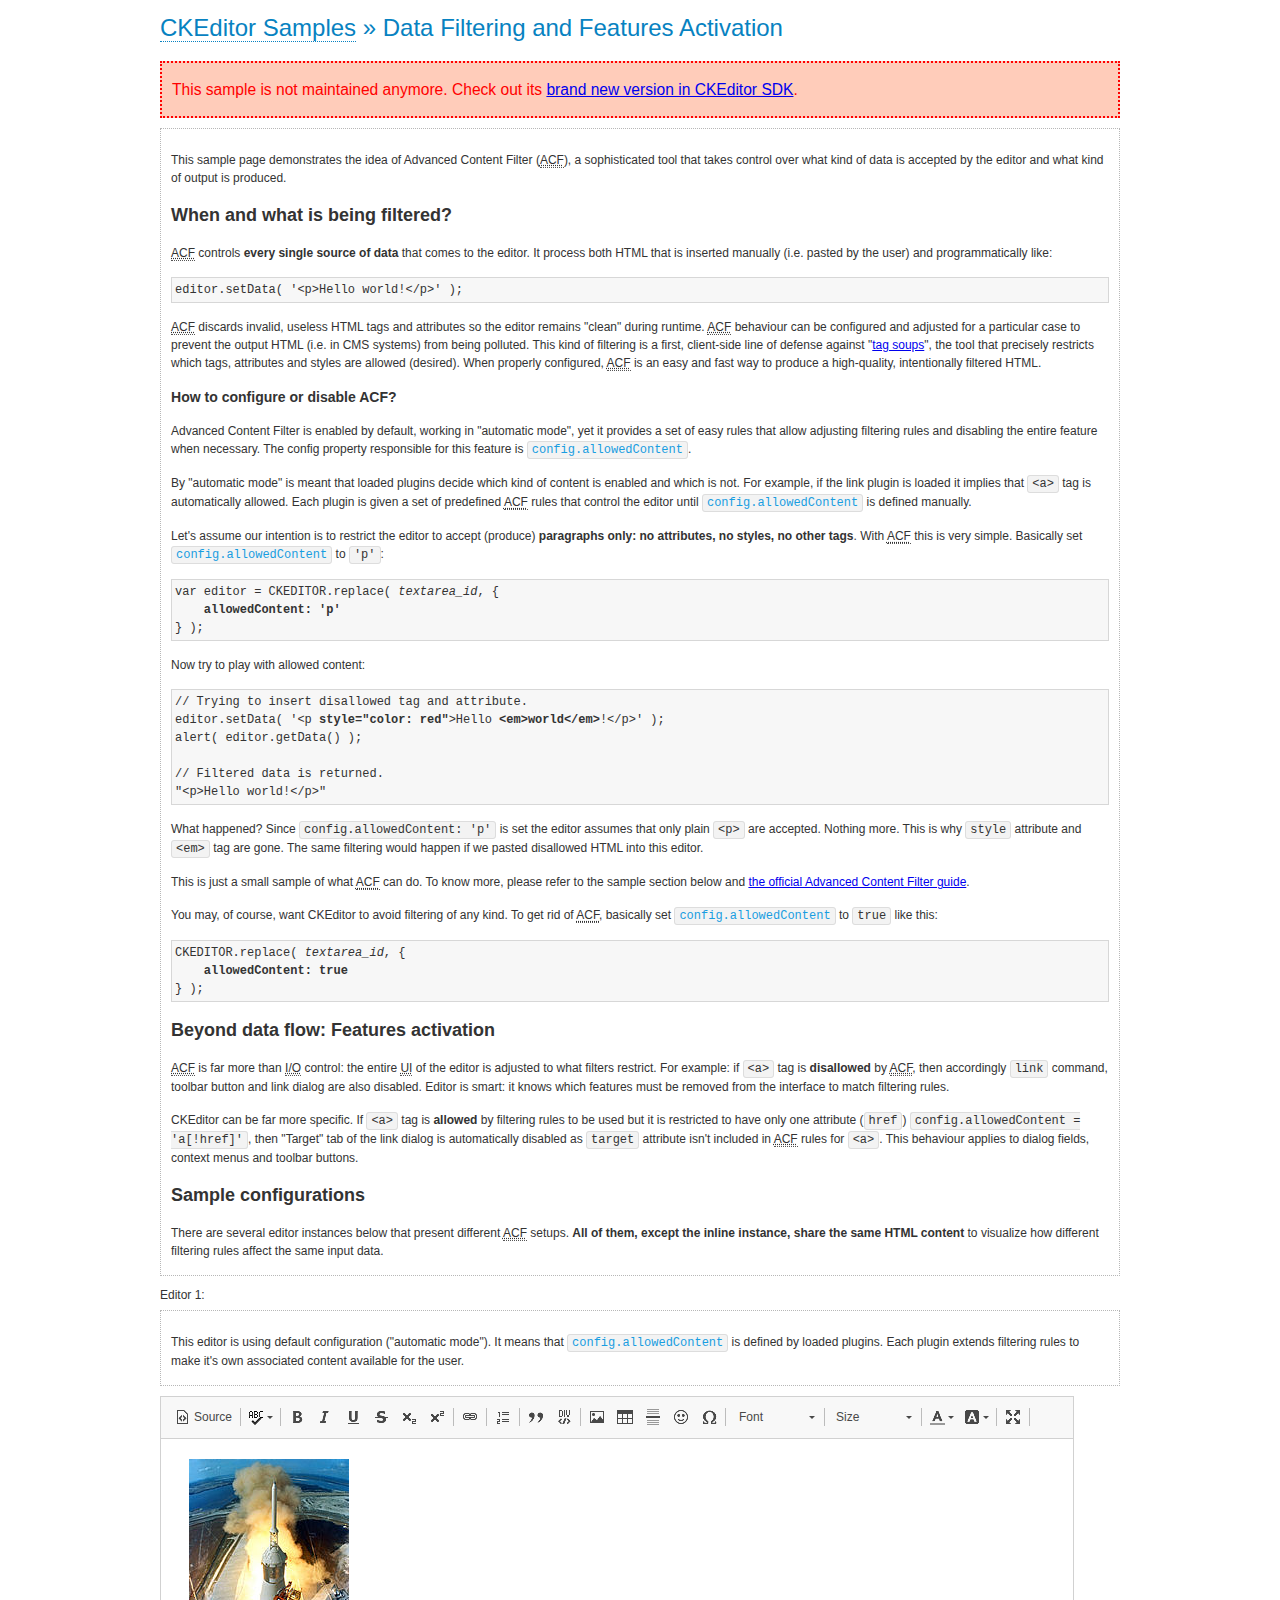
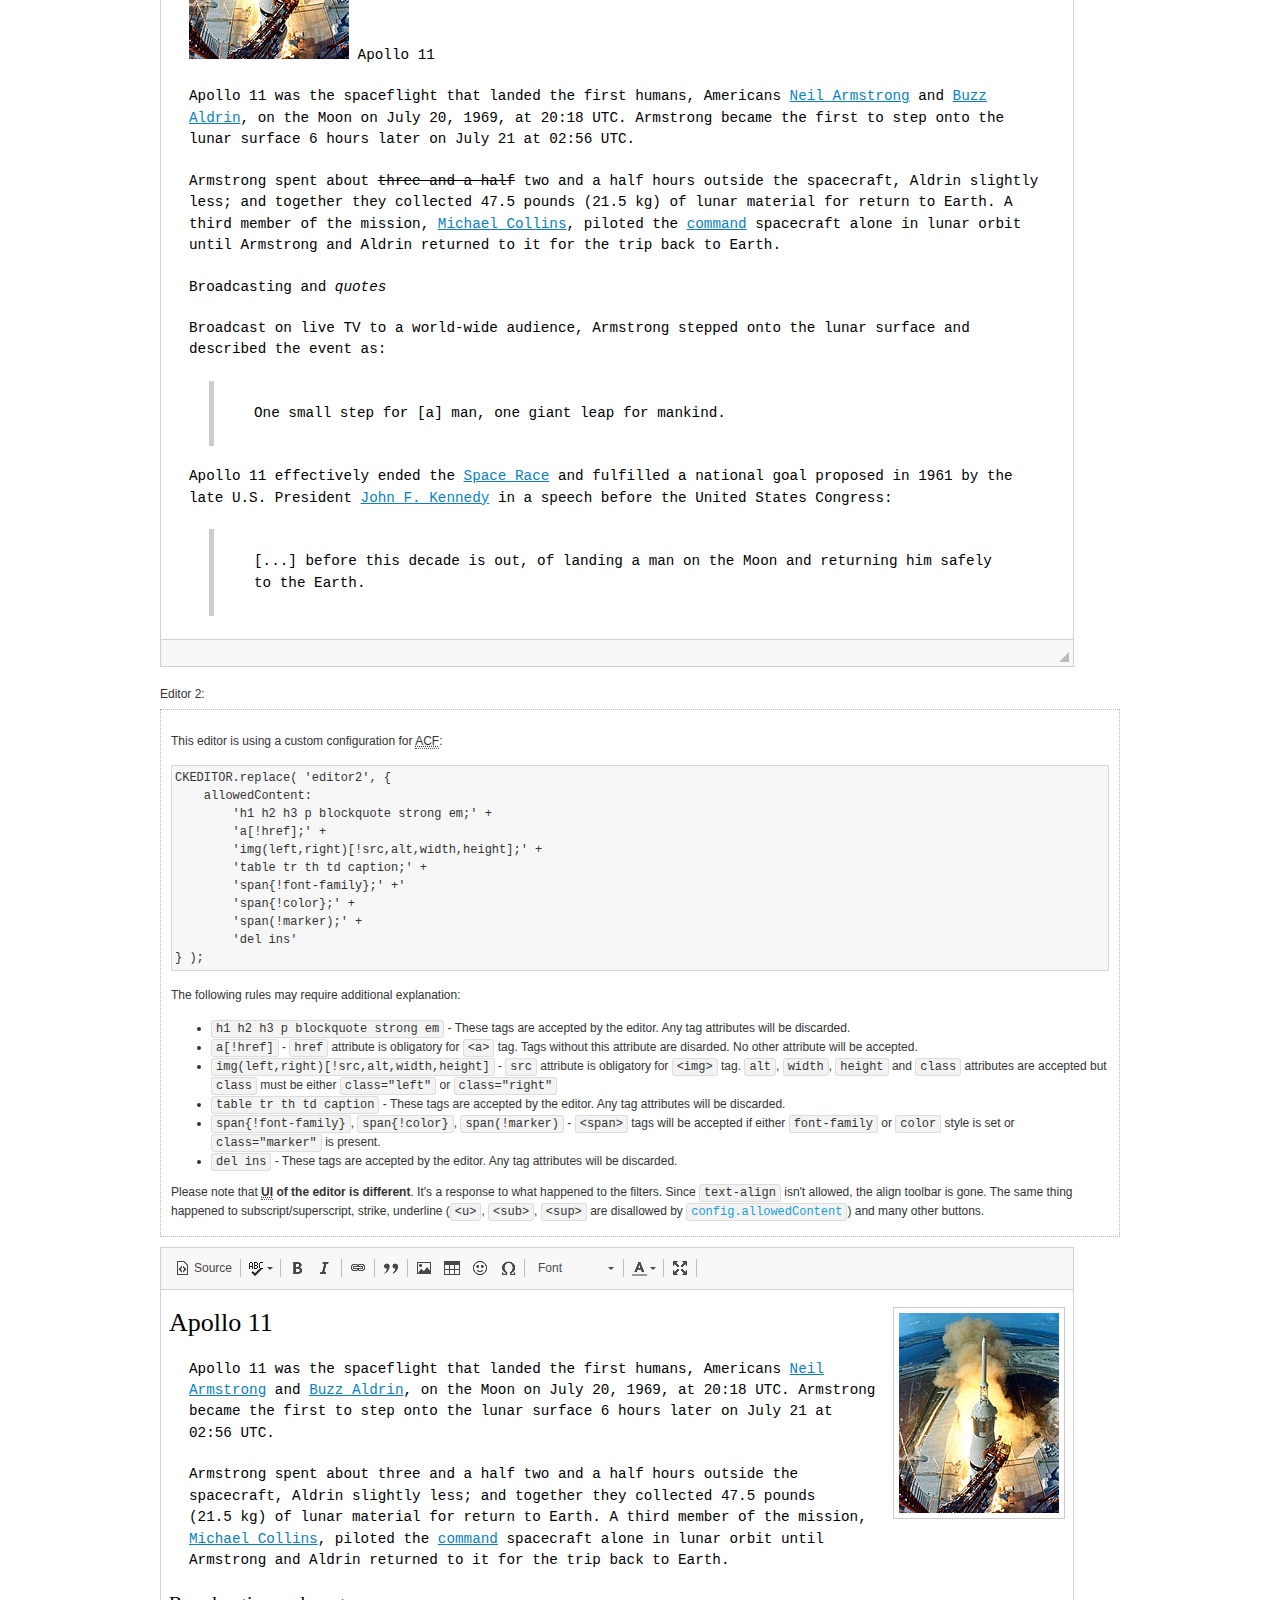
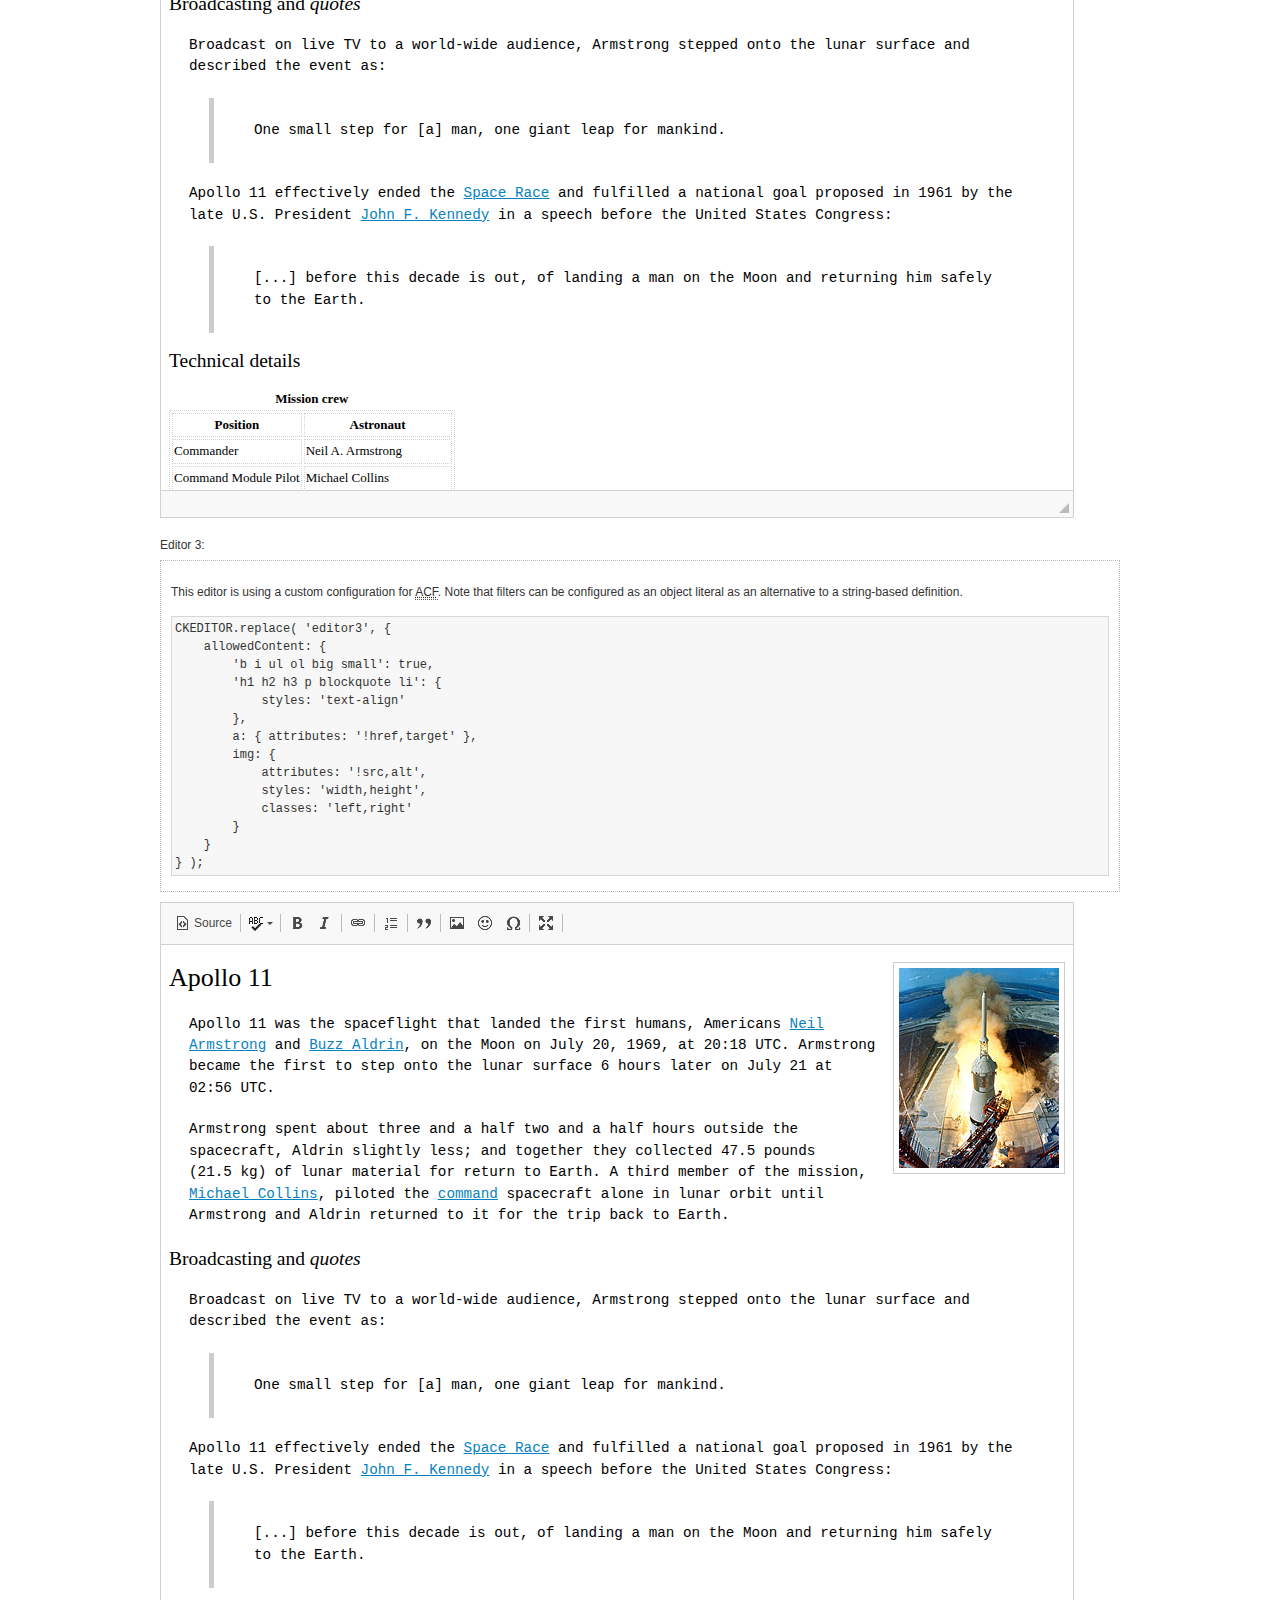
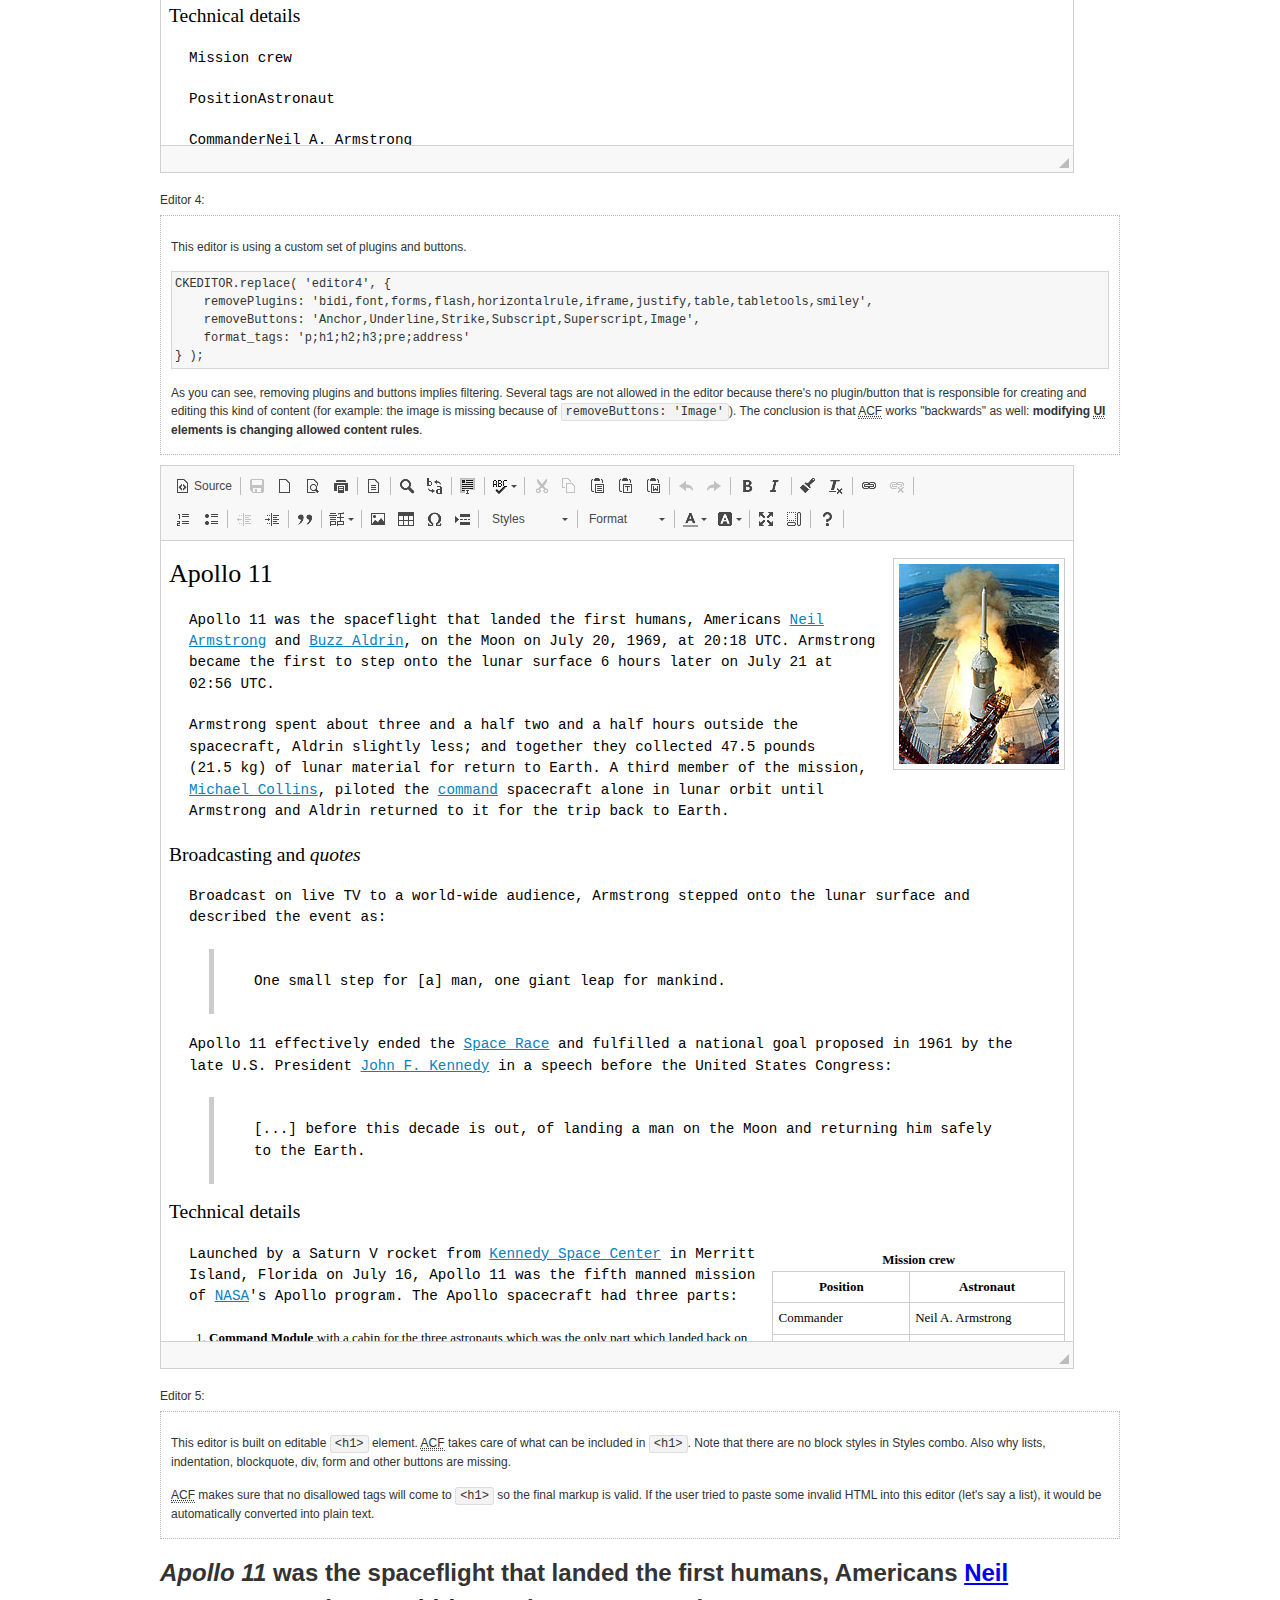
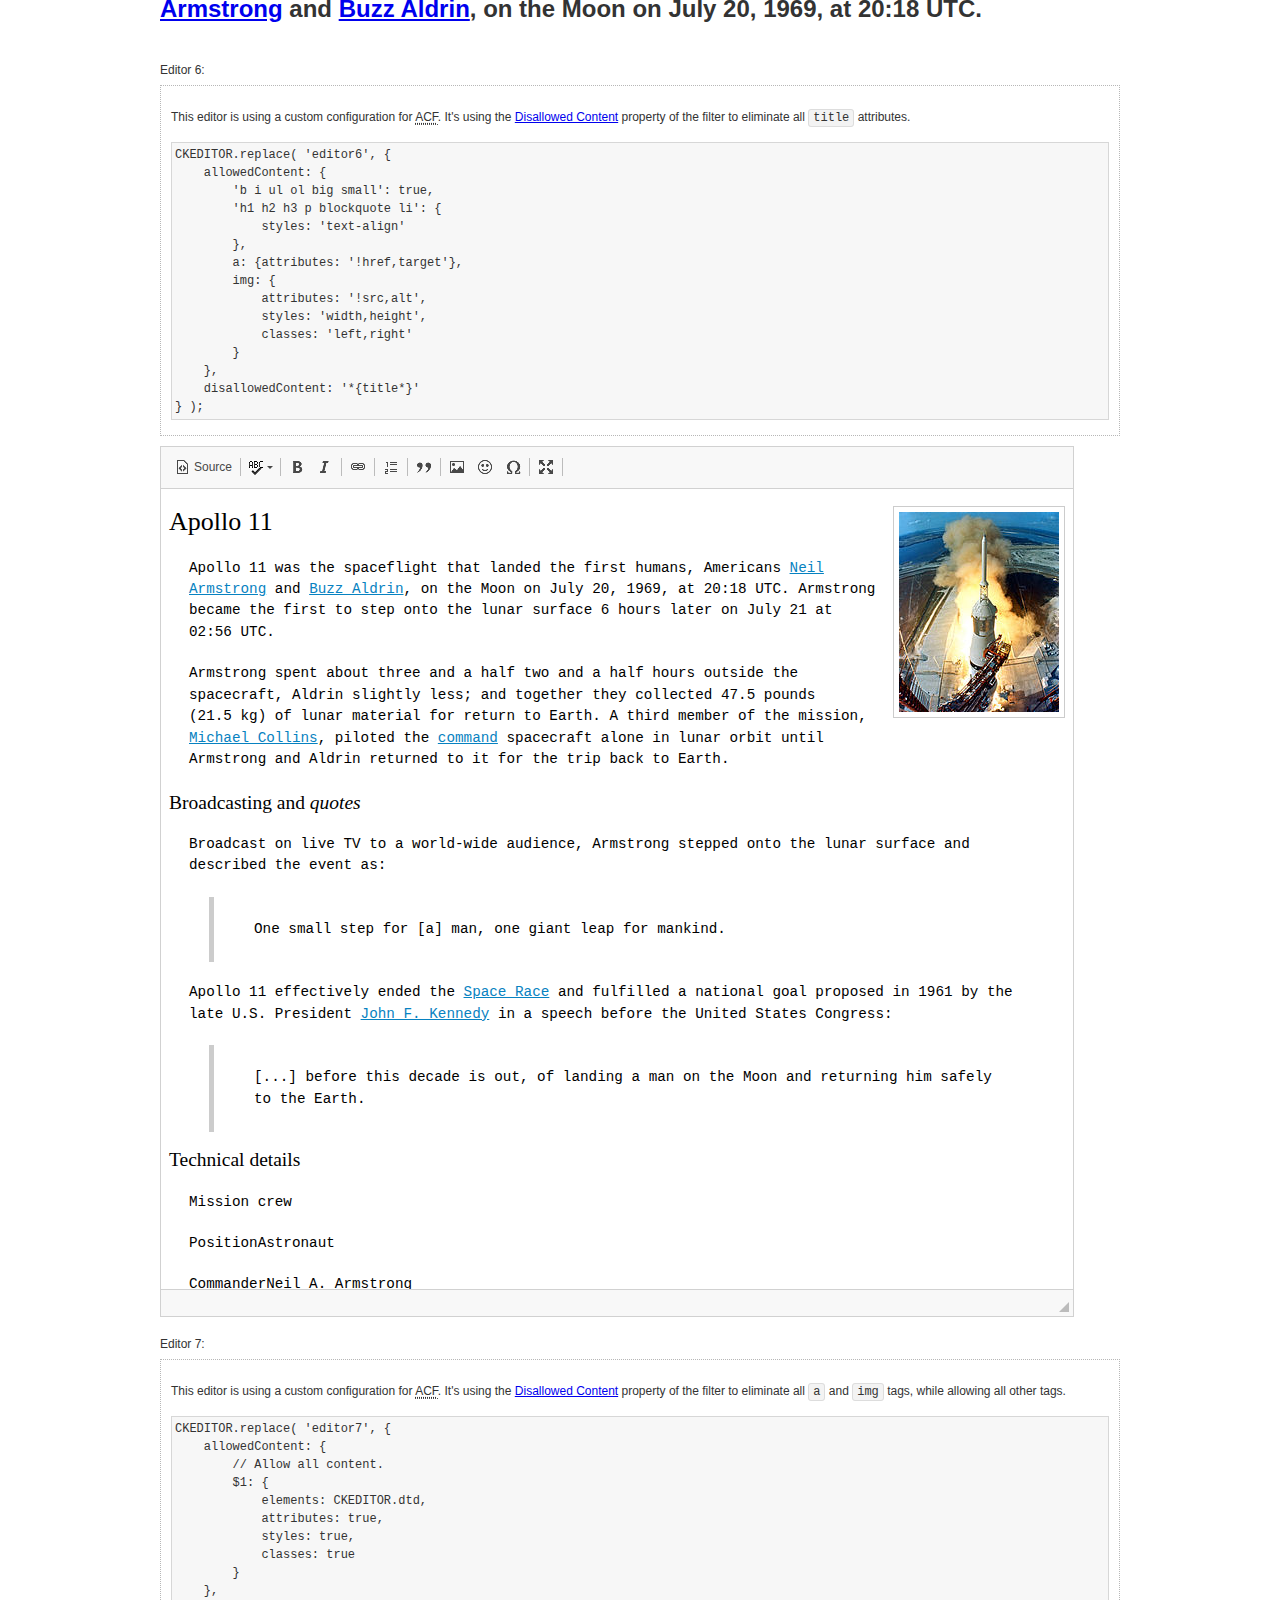
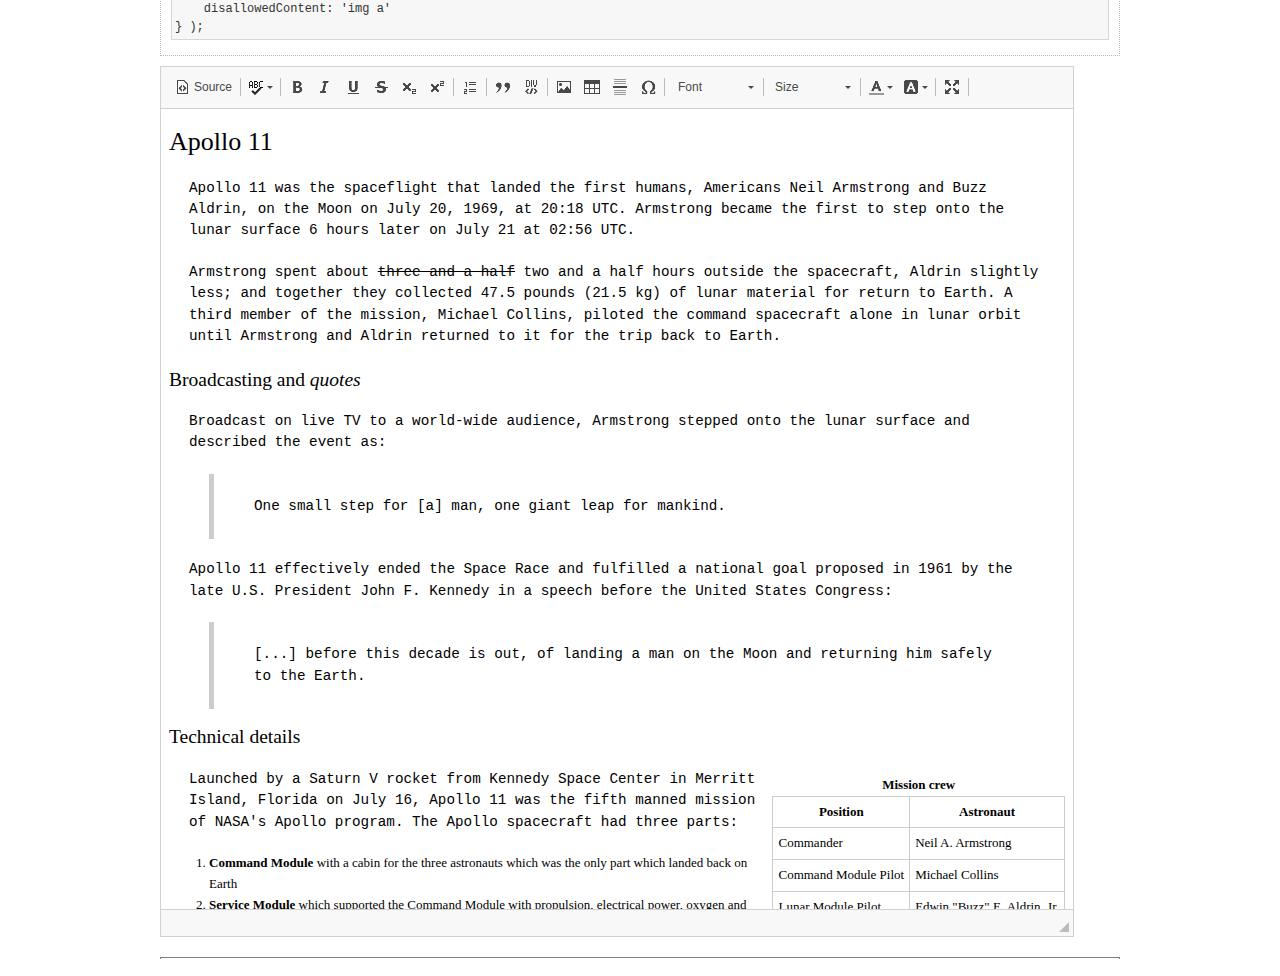
<file: assets/ckeditor/samples/old/datafiltering.html>
<!DOCTYPE html>
<!--
Copyright (c) 2003-2018, CKSource - Frederico Knabben. All rights reserved.
For licensing, see LICENSE.md or https://ckeditor.com/legal/ckeditor-oss-license
-->
<html>
<head>
	<meta charset="utf-8">
	<title>Data Filtering &mdash; CKEditor Sample</title>
	<script src="../../ckeditor.js"></script>
	<link rel="stylesheet" href="sample.css">
	<script>
		// Remove advanced tabs for all editors.
		CKEDITOR.config.removeDialogTabs = 'image:advanced;link:advanced;flash:advanced;creatediv:advanced;editdiv:advanced';
	</script>
</head>
<body>
	<h1 class="samples">
		<a href="index.html">CKEditor Samples</a> &raquo; Data Filtering and Features Activation
	</h1>
	<div class="warning deprecated">
		This sample is not maintained anymore. Check out its <a href="https://sdk.ckeditor.com/samples/acf.html">brand new version in CKEditor SDK</a>.
	</div>
	<div class="description">
		<p>
			This sample page demonstrates the idea of Advanced Content Filter
			(<abbr title="Advanced Content Filter">ACF</abbr>), a sophisticated
			tool that takes control over what kind of data is accepted by the editor and what
			kind of output is produced.
		</p>
		<h2>When and what is being filtered?</h2>
		<p>
			<abbr title="Advanced Content Filter">ACF</abbr> controls
			<strong>every single source of data</strong> that comes to the editor.
			It process both HTML that is inserted manually (i.e. pasted by the user)
			and programmatically like:
		</p>
<pre class="samples">
editor.setData( '&lt;p&gt;Hello world!&lt;/p&gt;' );
</pre>
		<p>
			<abbr title="Advanced Content Filter">ACF</abbr> discards invalid,
			useless HTML tags and attributes so the editor remains "clean" during
			runtime. <abbr title="Advanced Content Filter">ACF</abbr> behaviour
			can be configured and adjusted for a particular case to prevent the
			output HTML (i.e. in CMS systems) from being polluted.

			This kind of filtering is a first, client-side line of defense
			against "<a href="http://en.wikipedia.org/wiki/Tag_soup">tag soups</a>",
			the tool that precisely restricts which tags, attributes and styles
			are allowed (desired). When properly configured, <abbr title="Advanced Content Filter">ACF</abbr>
			is an easy and fast way to produce a high-quality, intentionally filtered HTML.
		</p>

		<h3>How to configure or disable ACF?</h3>
		<p>
			Advanced Content Filter is enabled by default, working in "automatic mode", yet
			it provides a set of easy rules that allow adjusting filtering rules
			and disabling the entire feature when necessary. The config property
			responsible for this feature is <code><a class="samples"
			href="https://ckeditor.com/docs/ckeditor4/latest/api/CKEDITOR_config.html#cfg-allowedContent">config.allowedContent</a></code>.
		</p>
		<p>
			By "automatic mode" is meant that loaded plugins decide which kind
			of content is enabled and which is not. For example, if the link
			plugin is loaded it implies that <code>&lt;a&gt;</code> tag is
			automatically allowed. Each plugin is given a set
			of predefined <abbr title="Advanced Content Filter">ACF</abbr> rules
			that control the editor until <code><a class="samples"
			href="https://ckeditor.com/docs/ckeditor4/latest/api/CKEDITOR_config.html#cfg-allowedContent">
			config.allowedContent</a></code>
			is defined manually.
		</p>
		<p>
			Let's assume our intention is to restrict the editor to accept (produce) <strong>paragraphs
			only: no attributes, no styles, no other tags</strong>.
			With <abbr title="Advanced Content Filter">ACF</abbr>
			this is very simple. Basically set <code><a class="samples"
			href="https://ckeditor.com/docs/ckeditor4/latest/api/CKEDITOR_config.html#cfg-allowedContent">
			config.allowedContent</a></code> to <code>'p'</code>:
		</p>
<pre class="samples">
var editor = CKEDITOR.replace( <em>textarea_id</em>, {
	<strong>allowedContent: 'p'</strong>
} );
</pre>
		<p>
			Now try to play with allowed content:
		</p>
<pre class="samples">
// Trying to insert disallowed tag and attribute.
editor.setData( '&lt;p <strong>style="color: red"</strong>&gt;Hello <strong>&lt;em&gt;world&lt;/em&gt;</strong>!&lt;/p&gt;' );
alert( editor.getData() );

// Filtered data is returned.
"&lt;p&gt;Hello world!&lt;/p&gt;"
</pre>
		<p>
			What happened? Since <code>config.allowedContent: 'p'</code> is set the editor assumes
			that only plain <code>&lt;p&gt;</code> are accepted. Nothing more. This is why
			<code>style</code> attribute and <code>&lt;em&gt;</code> tag are gone. The same
			filtering would happen if we pasted disallowed HTML into this editor.
		</p>
		<p>
			This is just a small sample of what <abbr title="Advanced Content Filter">ACF</abbr>
			can do. To know more, please refer to the sample section below and
			<a href="https://ckeditor.com/docs/ckeditor4/latest/guide/dev_advanced_content_filter.html">the official Advanced Content Filter guide</a>.
		</p>
		<p>
			You may, of course, want CKEditor to avoid filtering of any kind.
			To get rid of <abbr title="Advanced Content Filter">ACF</abbr>,
			basically set <code><a class="samples"
			href="https://ckeditor.com/docs/ckeditor4/latest/api/CKEDITOR_config.html#cfg-allowedContent">
			config.allowedContent</a></code> to <code>true</code> like this:
		</p>
<pre class="samples">
CKEDITOR.replace( <em>textarea_id</em>, {
	<strong>allowedContent: true</strong>
} );
</pre>

		<h2>Beyond data flow: Features activation</h2>
		<p>
			<abbr title="Advanced Content Filter">ACF</abbr> is far more than
			<abbr title="Input/Output">I/O</abbr> control: the entire
			<abbr title="User Interface">UI</abbr> of the editor is adjusted to what
			filters restrict. For example: if <code>&lt;a&gt;</code> tag is
			<strong>disallowed</strong>
			by <abbr title="Advanced Content Filter">ACF</abbr>,
			then accordingly <code>link</code> command, toolbar button and link dialog
			are also disabled. Editor is smart: it knows which features must be
			removed from the interface to match filtering rules.
		</p>
		<p>
			CKEditor can be far more specific. If <code>&lt;a&gt;</code> tag is
			<strong>allowed</strong> by filtering rules to be used but it is restricted
			to have only one attribute (<code>href</code>)
			<code>config.allowedContent = 'a[!href]'</code>, then
			"Target" tab of the link dialog is automatically disabled as <code>target</code>
			attribute isn't included in <abbr title="Advanced Content Filter">ACF</abbr> rules
			for <code>&lt;a&gt;</code>. This behaviour applies to dialog fields, context
			menus and toolbar buttons.
		</p>

		<h2>Sample configurations</h2>
		<p>
			There are several editor instances below that present different
			<abbr title="Advanced Content Filter">ACF</abbr> setups. <strong>All of them,
			except the inline instance, share the same HTML content</strong> to visualize
			how different filtering rules affect the same input data.
		</p>
	</div>

	<div>
		<label for="editor1">
			Editor 1:
		</label>
		<div class="description">
			<p>
				This editor is using default configuration ("automatic mode"). It means that
				<code><a class="samples"
				href="https://ckeditor.com/docs/ckeditor4/latest/api/CKEDITOR_config.html#cfg-allowedContent">
				config.allowedContent</a></code> is defined by loaded plugins.
				Each plugin extends filtering rules to make it's own associated content
				available for the user.
			</p>
		</div>
		<textarea cols="80" id="editor1" name="editor1" rows="10">
			&lt;h1&gt;&lt;img alt=&quot;Saturn V carrying Apollo 11&quot; class=&quot;right&quot; src=&quot;assets/sample.jpg&quot;/&gt; Apollo 11&lt;/h1&gt; &lt;p&gt;&lt;b&gt;Apollo 11&lt;/b&gt; was the spaceflight that landed the first humans, Americans &lt;a href=&quot;http://en.wikipedia.org/wiki/Neil_Armstrong&quot; title=&quot;Neil Armstrong&quot;&gt;Neil Armstrong&lt;/a&gt; and &lt;a href=&quot;http://en.wikipedia.org/wiki/Buzz_Aldrin&quot; title=&quot;Buzz Aldrin&quot;&gt;Buzz Aldrin&lt;/a&gt;, on the Moon on July 20, 1969, at 20:18 UTC. Armstrong became the first to step onto the lunar surface 6 hours later on July 21 at 02:56 UTC.&lt;/p&gt; &lt;p&gt;Armstrong spent about &lt;s&gt;three and a half&lt;/s&gt; two and a half hours outside the spacecraft, Aldrin slightly less; and together they collected 47.5 pounds (21.5&amp;nbsp;kg) of lunar material for return to Earth. A third member of the mission, &lt;a href=&quot;http://en.wikipedia.org/wiki/Michael_Collins_(astronaut)&quot; title=&quot;Michael Collins (astronaut)&quot;&gt;Michael Collins&lt;/a&gt;, piloted the &lt;a href=&quot;http://en.wikipedia.org/wiki/Apollo_Command/Service_Module&quot; title=&quot;Apollo Command/Service Module&quot;&gt;command&lt;/a&gt; spacecraft alone in lunar orbit until Armstrong and Aldrin returned to it for the trip back to Earth.&lt;/p&gt; &lt;h2&gt;Broadcasting and &lt;em&gt;quotes&lt;/em&gt; &lt;a id=&quot;quotes&quot; name=&quot;quotes&quot;&gt;&lt;/a&gt;&lt;/h2&gt; &lt;p&gt;Broadcast on live TV to a world-wide audience, Armstrong stepped onto the lunar surface and described the event as:&lt;/p&gt; &lt;blockquote&gt;&lt;p&gt;One small step for [a] man, one giant leap for mankind.&lt;/p&gt;&lt;/blockquote&gt; &lt;p&gt;Apollo 11 effectively ended the &lt;a href=&quot;http://en.wikipedia.org/wiki/Space_Race&quot; title=&quot;Space Race&quot;&gt;Space Race&lt;/a&gt; and fulfilled a national goal proposed in 1961 by the late U.S. President &lt;a href=&quot;http://en.wikipedia.org/wiki/John_F._Kennedy&quot; title=&quot;John F. Kennedy&quot;&gt;John F. Kennedy&lt;/a&gt; in a speech before the United States Congress:&lt;/p&gt; &lt;blockquote&gt;&lt;p&gt;[...] before this decade is out, of landing a man on the Moon and returning him safely to the Earth.&lt;/p&gt;&lt;/blockquote&gt; &lt;h2&gt;Technical details &lt;a id=&quot;tech-details&quot; name=&quot;tech-details&quot;&gt;&lt;/a&gt;&lt;/h2&gt; &lt;table align=&quot;right&quot; border=&quot;1&quot; bordercolor=&quot;#ccc&quot; cellpadding=&quot;5&quot; cellspacing=&quot;0&quot; style=&quot;border-collapse:collapse;margin:10px 0 10px 15px;&quot;&gt; &lt;caption&gt;&lt;strong&gt;Mission crew&lt;/strong&gt;&lt;/caption&gt; &lt;thead&gt; &lt;tr&gt; &lt;th scope=&quot;col&quot;&gt;Position&lt;/th&gt; &lt;th scope=&quot;col&quot;&gt;Astronaut&lt;/th&gt; &lt;/tr&gt; &lt;/thead&gt; &lt;tbody&gt; &lt;tr&gt; &lt;td&gt;Commander&lt;/td&gt; &lt;td&gt;Neil A. Armstrong&lt;/td&gt; &lt;/tr&gt; &lt;tr&gt; &lt;td&gt;Command Module Pilot&lt;/td&gt; &lt;td&gt;Michael Collins&lt;/td&gt; &lt;/tr&gt; &lt;tr&gt; &lt;td&gt;Lunar Module Pilot&lt;/td&gt; &lt;td&gt;Edwin &amp;quot;Buzz&amp;quot; E. Aldrin, Jr.&lt;/td&gt; &lt;/tr&gt; &lt;/tbody&gt; &lt;/table&gt; &lt;p&gt;Launched by a &lt;strong&gt;Saturn V&lt;/strong&gt; rocket from &lt;a href=&quot;http://en.wikipedia.org/wiki/Kennedy_Space_Center&quot; title=&quot;Kennedy Space Center&quot;&gt;Kennedy Space Center&lt;/a&gt; in Merritt Island, Florida on July 16, Apollo 11 was the fifth manned mission of &lt;a href=&quot;http://en.wikipedia.org/wiki/NASA&quot; title=&quot;NASA&quot;&gt;NASA&lt;/a&gt;&amp;#39;s Apollo program. The Apollo spacecraft had three parts:&lt;/p&gt; &lt;ol&gt; &lt;li&gt;&lt;strong&gt;Command Module&lt;/strong&gt; with a cabin for the three astronauts which was the only part which landed back on Earth&lt;/li&gt; &lt;li&gt;&lt;strong&gt;Service Module&lt;/strong&gt; which supported the Command Module with propulsion, electrical power, oxygen and water&lt;/li&gt; &lt;li&gt;&lt;strong&gt;Lunar Module&lt;/strong&gt; for landing on the Moon.&lt;/li&gt; &lt;/ol&gt; &lt;p&gt;After being sent to the Moon by the Saturn V&amp;#39;s upper stage, the astronauts separated the spacecraft from it and travelled for three days until they entered into lunar orbit. Armstrong and Aldrin then moved into the Lunar Module and landed in the &lt;a href=&quot;http://en.wikipedia.org/wiki/Mare_Tranquillitatis&quot; title=&quot;Mare Tranquillitatis&quot;&gt;Sea of Tranquility&lt;/a&gt;. They stayed a total of about 21 and a half hours on the lunar surface. After lifting off in the upper part of the Lunar Module and rejoining Collins in the Command Module, they returned to Earth and landed in the &lt;a href=&quot;http://en.wikipedia.org/wiki/Pacific_Ocean&quot; title=&quot;Pacific Ocean&quot;&gt;Pacific Ocean&lt;/a&gt; on July 24.&lt;/p&gt; &lt;hr/&gt; &lt;p style=&quot;text-align: right;&quot;&gt;&lt;small&gt;Source: &lt;a href=&quot;http://en.wikipedia.org/wiki/Apollo_11&quot;&gt;Wikipedia.org&lt;/a&gt;&lt;/small&gt;&lt;/p&gt;
		</textarea>

		<script>

			CKEDITOR.replace( 'editor1' );

		</script>
	</div>

	<br>

	<div>
		<label for="editor2">
			Editor 2:
		</label>
		<div class="description">
			<p>
				This editor is using a custom configuration for
				<abbr title="Advanced Content Filter">ACF</abbr>:
			</p>
<pre class="samples">
CKEDITOR.replace( 'editor2', {
	allowedContent:
		'h1 h2 h3 p blockquote strong em;' +
		'a[!href];' +
		'img(left,right)[!src,alt,width,height];' +
		'table tr th td caption;' +
		'span{!font-family};' +'
		'span{!color};' +
		'span(!marker);' +
		'del ins'
} );
</pre>
			<p>
				The following rules may require additional explanation:
			</p>
			<ul>
				<li>
					<code>h1 h2 h3 p blockquote strong em</code> - These tags
					are accepted by the editor. Any tag attributes will be discarded.
				</li>
				<li>
					<code>a[!href]</code> - <code>href</code> attribute is obligatory
					for <code>&lt;a&gt;</code> tag. Tags without this attribute
					are disarded. No other attribute will be accepted.
				</li>
				<li>
					<code>img(left,right)[!src,alt,width,height]</code> - <code>src</code>
					attribute is obligatory for <code>&lt;img&gt;</code> tag.
					<code>alt</code>, <code>width</code>, <code>height</code>
					and <code>class</code> attributes are accepted but
					<code>class</code> must be either <code>class="left"</code>
					or <code>class="right"</code>
				</li>
				<li>
					<code>table tr th td caption</code> - These tags
					are accepted by the editor. Any tag attributes will be discarded.
				</li>
				<li>
					<code>span{!font-family}</code>, <code>span{!color}</code>,
					<code>span(!marker)</code> - <code>&lt;span&gt;</code> tags
					will be accepted if either <code>font-family</code> or
					<code>color</code> style is set or <code>class="marker"</code>
					is present.
				</li>
				<li>
					<code>del ins</code> - These tags
					are accepted by the editor. Any tag attributes will be discarded.
				</li>
			</ul>
			<p>
				Please note that <strong><abbr title="User Interface">UI</abbr> of the
				editor is different</strong>. It's a response to what happened to the filters.
				Since <code>text-align</code> isn't allowed, the align toolbar is gone.
				The same thing happened to subscript/superscript, strike, underline
				(<code>&lt;u&gt;</code>, <code>&lt;sub&gt;</code>, <code>&lt;sup&gt;</code>
				are disallowed by <code><a class="samples"
				href="https://ckeditor.com/docs/ckeditor4/latest/api/CKEDITOR_config.html#cfg-allowedContent">
				config.allowedContent</a></code>) and many other buttons.
			</p>
		</div>
		<textarea cols="80" id="editor2" name="editor2" rows="10">
			&lt;h1&gt;&lt;img alt=&quot;Saturn V carrying Apollo 11&quot; class=&quot;right&quot; src=&quot;assets/sample.jpg&quot;/&gt; Apollo 11&lt;/h1&gt; &lt;p&gt;&lt;b&gt;Apollo 11&lt;/b&gt; was the spaceflight that landed the first humans, Americans &lt;a href=&quot;http://en.wikipedia.org/wiki/Neil_Armstrong&quot; title=&quot;Neil Armstrong&quot;&gt;Neil Armstrong&lt;/a&gt; and &lt;a href=&quot;http://en.wikipedia.org/wiki/Buzz_Aldrin&quot; title=&quot;Buzz Aldrin&quot;&gt;Buzz Aldrin&lt;/a&gt;, on the Moon on July 20, 1969, at 20:18 UTC. Armstrong became the first to step onto the lunar surface 6 hours later on July 21 at 02:56 UTC.&lt;/p&gt; &lt;p&gt;Armstrong spent about &lt;s&gt;three and a half&lt;/s&gt; two and a half hours outside the spacecraft, Aldrin slightly less; and together they collected 47.5 pounds (21.5&amp;nbsp;kg) of lunar material for return to Earth. A third member of the mission, &lt;a href=&quot;http://en.wikipedia.org/wiki/Michael_Collins_(astronaut)&quot; title=&quot;Michael Collins (astronaut)&quot;&gt;Michael Collins&lt;/a&gt;, piloted the &lt;a href=&quot;http://en.wikipedia.org/wiki/Apollo_Command/Service_Module&quot; title=&quot;Apollo Command/Service Module&quot;&gt;command&lt;/a&gt; spacecraft alone in lunar orbit until Armstrong and Aldrin returned to it for the trip back to Earth.&lt;/p&gt; &lt;h2&gt;Broadcasting and &lt;em&gt;quotes&lt;/em&gt; &lt;a id=&quot;quotes&quot; name=&quot;quotes&quot;&gt;&lt;/a&gt;&lt;/h2&gt; &lt;p&gt;Broadcast on live TV to a world-wide audience, Armstrong stepped onto the lunar surface and described the event as:&lt;/p&gt; &lt;blockquote&gt;&lt;p&gt;One small step for [a] man, one giant leap for mankind.&lt;/p&gt;&lt;/blockquote&gt; &lt;p&gt;Apollo 11 effectively ended the &lt;a href=&quot;http://en.wikipedia.org/wiki/Space_Race&quot; title=&quot;Space Race&quot;&gt;Space Race&lt;/a&gt; and fulfilled a national goal proposed in 1961 by the late U.S. President &lt;a href=&quot;http://en.wikipedia.org/wiki/John_F._Kennedy&quot; title=&quot;John F. Kennedy&quot;&gt;John F. Kennedy&lt;/a&gt; in a speech before the United States Congress:&lt;/p&gt; &lt;blockquote&gt;&lt;p&gt;[...] before this decade is out, of landing a man on the Moon and returning him safely to the Earth.&lt;/p&gt;&lt;/blockquote&gt; &lt;h2&gt;Technical details &lt;a id=&quot;tech-details&quot; name=&quot;tech-details&quot;&gt;&lt;/a&gt;&lt;/h2&gt; &lt;table align=&quot;right&quot; border=&quot;1&quot; bordercolor=&quot;#ccc&quot; cellpadding=&quot;5&quot; cellspacing=&quot;0&quot; style=&quot;border-collapse:collapse;margin:10px 0 10px 15px;&quot;&gt; &lt;caption&gt;&lt;strong&gt;Mission crew&lt;/strong&gt;&lt;/caption&gt; &lt;thead&gt; &lt;tr&gt; &lt;th scope=&quot;col&quot;&gt;Position&lt;/th&gt; &lt;th scope=&quot;col&quot;&gt;Astronaut&lt;/th&gt; &lt;/tr&gt; &lt;/thead&gt; &lt;tbody&gt; &lt;tr&gt; &lt;td&gt;Commander&lt;/td&gt; &lt;td&gt;Neil A. Armstrong&lt;/td&gt; &lt;/tr&gt; &lt;tr&gt; &lt;td&gt;Command Module Pilot&lt;/td&gt; &lt;td&gt;Michael Collins&lt;/td&gt; &lt;/tr&gt; &lt;tr&gt; &lt;td&gt;Lunar Module Pilot&lt;/td&gt; &lt;td&gt;Edwin &amp;quot;Buzz&amp;quot; E. Aldrin, Jr.&lt;/td&gt; &lt;/tr&gt; &lt;/tbody&gt; &lt;/table&gt; &lt;p&gt;Launched by a &lt;strong&gt;Saturn V&lt;/strong&gt; rocket from &lt;a href=&quot;http://en.wikipedia.org/wiki/Kennedy_Space_Center&quot; title=&quot;Kennedy Space Center&quot;&gt;Kennedy Space Center&lt;/a&gt; in Merritt Island, Florida on July 16, Apollo 11 was the fifth manned mission of &lt;a href=&quot;http://en.wikipedia.org/wiki/NASA&quot; title=&quot;NASA&quot;&gt;NASA&lt;/a&gt;&amp;#39;s Apollo program. The Apollo spacecraft had three parts:&lt;/p&gt; &lt;ol&gt; &lt;li&gt;&lt;strong&gt;Command Module&lt;/strong&gt; with a cabin for the three astronauts which was the only part which landed back on Earth&lt;/li&gt; &lt;li&gt;&lt;strong&gt;Service Module&lt;/strong&gt; which supported the Command Module with propulsion, electrical power, oxygen and water&lt;/li&gt; &lt;li&gt;&lt;strong&gt;Lunar Module&lt;/strong&gt; for landing on the Moon.&lt;/li&gt; &lt;/ol&gt; &lt;p&gt;After being sent to the Moon by the Saturn V&amp;#39;s upper stage, the astronauts separated the spacecraft from it and travelled for three days until they entered into lunar orbit. Armstrong and Aldrin then moved into the Lunar Module and landed in the &lt;a href=&quot;http://en.wikipedia.org/wiki/Mare_Tranquillitatis&quot; title=&quot;Mare Tranquillitatis&quot;&gt;Sea of Tranquility&lt;/a&gt;. They stayed a total of about 21 and a half hours on the lunar surface. After lifting off in the upper part of the Lunar Module and rejoining Collins in the Command Module, they returned to Earth and landed in the &lt;a href=&quot;http://en.wikipedia.org/wiki/Pacific_Ocean&quot; title=&quot;Pacific Ocean&quot;&gt;Pacific Ocean&lt;/a&gt; on July 24.&lt;/p&gt; &lt;hr/&gt; &lt;p style=&quot;text-align: right;&quot;&gt;&lt;small&gt;Source: &lt;a href=&quot;http://en.wikipedia.org/wiki/Apollo_11&quot;&gt;Wikipedia.org&lt;/a&gt;&lt;/small&gt;&lt;/p&gt;
		</textarea>
		<script>

			CKEDITOR.replace( 'editor2', {
				allowedContent:
					'h1 h2 h3 p blockquote strong em;' +
					'a[!href];' +
					'img(left,right)[!src,alt,width,height];' +
					'table tr th td caption;' +
					'span{!font-family};' +
					'span{!color};' +
					'span(!marker);' +
					'del ins'
			} );

		</script>
	</div>

	<br>

	<div>
		<label for="editor3">
			Editor 3:
		</label>
		<div class="description">
			<p>
				This editor is using a custom configuration for
				<abbr title="Advanced Content Filter">ACF</abbr>.
				Note that filters can be configured as an object literal
				as an alternative to a string-based definition.
			</p>
<pre class="samples">
CKEDITOR.replace( 'editor3', {
	allowedContent: {
		'b i ul ol big small': true,
		'h1 h2 h3 p blockquote li': {
			styles: 'text-align'
		},
		a: { attributes: '!href,target' },
		img: {
			attributes: '!src,alt',
			styles: 'width,height',
			classes: 'left,right'
		}
	}
} );
</pre>
		</div>
		<textarea cols="80" id="editor3" name="editor3" rows="10">
			&lt;h1&gt;&lt;img alt=&quot;Saturn V carrying Apollo 11&quot; class=&quot;right&quot; src=&quot;assets/sample.jpg&quot;/&gt; Apollo 11&lt;/h1&gt; &lt;p&gt;&lt;b&gt;Apollo 11&lt;/b&gt; was the spaceflight that landed the first humans, Americans &lt;a href=&quot;http://en.wikipedia.org/wiki/Neil_Armstrong&quot; title=&quot;Neil Armstrong&quot;&gt;Neil Armstrong&lt;/a&gt; and &lt;a href=&quot;http://en.wikipedia.org/wiki/Buzz_Aldrin&quot; title=&quot;Buzz Aldrin&quot;&gt;Buzz Aldrin&lt;/a&gt;, on the Moon on July 20, 1969, at 20:18 UTC. Armstrong became the first to step onto the lunar surface 6 hours later on July 21 at 02:56 UTC.&lt;/p&gt; &lt;p&gt;Armstrong spent about &lt;s&gt;three and a half&lt;/s&gt; two and a half hours outside the spacecraft, Aldrin slightly less; and together they collected 47.5 pounds (21.5&amp;nbsp;kg) of lunar material for return to Earth. A third member of the mission, &lt;a href=&quot;http://en.wikipedia.org/wiki/Michael_Collins_(astronaut)&quot; title=&quot;Michael Collins (astronaut)&quot;&gt;Michael Collins&lt;/a&gt;, piloted the &lt;a href=&quot;http://en.wikipedia.org/wiki/Apollo_Command/Service_Module&quot; title=&quot;Apollo Command/Service Module&quot;&gt;command&lt;/a&gt; spacecraft alone in lunar orbit until Armstrong and Aldrin returned to it for the trip back to Earth.&lt;/p&gt; &lt;h2&gt;Broadcasting and &lt;em&gt;quotes&lt;/em&gt; &lt;a id=&quot;quotes&quot; name=&quot;quotes&quot;&gt;&lt;/a&gt;&lt;/h2&gt; &lt;p&gt;Broadcast on live TV to a world-wide audience, Armstrong stepped onto the lunar surface and described the event as:&lt;/p&gt; &lt;blockquote&gt;&lt;p&gt;One small step for [a] man, one giant leap for mankind.&lt;/p&gt;&lt;/blockquote&gt; &lt;p&gt;Apollo 11 effectively ended the &lt;a href=&quot;http://en.wikipedia.org/wiki/Space_Race&quot; title=&quot;Space Race&quot;&gt;Space Race&lt;/a&gt; and fulfilled a national goal proposed in 1961 by the late U.S. President &lt;a href=&quot;http://en.wikipedia.org/wiki/John_F._Kennedy&quot; title=&quot;John F. Kennedy&quot;&gt;John F. Kennedy&lt;/a&gt; in a speech before the United States Congress:&lt;/p&gt; &lt;blockquote&gt;&lt;p&gt;[...] before this decade is out, of landing a man on the Moon and returning him safely to the Earth.&lt;/p&gt;&lt;/blockquote&gt; &lt;h2&gt;Technical details &lt;a id=&quot;tech-details&quot; name=&quot;tech-details&quot;&gt;&lt;/a&gt;&lt;/h2&gt; &lt;table align=&quot;right&quot; border=&quot;1&quot; bordercolor=&quot;#ccc&quot; cellpadding=&quot;5&quot; cellspacing=&quot;0&quot; style=&quot;border-collapse:collapse;margin:10px 0 10px 15px;&quot;&gt; &lt;caption&gt;&lt;strong&gt;Mission crew&lt;/strong&gt;&lt;/caption&gt; &lt;thead&gt; &lt;tr&gt; &lt;th scope=&quot;col&quot;&gt;Position&lt;/th&gt; &lt;th scope=&quot;col&quot;&gt;Astronaut&lt;/th&gt; &lt;/tr&gt; &lt;/thead&gt; &lt;tbody&gt; &lt;tr&gt; &lt;td&gt;Commander&lt;/td&gt; &lt;td&gt;Neil A. Armstrong&lt;/td&gt; &lt;/tr&gt; &lt;tr&gt; &lt;td&gt;Command Module Pilot&lt;/td&gt; &lt;td&gt;Michael Collins&lt;/td&gt; &lt;/tr&gt; &lt;tr&gt; &lt;td&gt;Lunar Module Pilot&lt;/td&gt; &lt;td&gt;Edwin &amp;quot;Buzz&amp;quot; E. Aldrin, Jr.&lt;/td&gt; &lt;/tr&gt; &lt;/tbody&gt; &lt;/table&gt; &lt;p&gt;Launched by a &lt;strong&gt;Saturn V&lt;/strong&gt; rocket from &lt;a href=&quot;http://en.wikipedia.org/wiki/Kennedy_Space_Center&quot; title=&quot;Kennedy Space Center&quot;&gt;Kennedy Space Center&lt;/a&gt; in Merritt Island, Florida on July 16, Apollo 11 was the fifth manned mission of &lt;a href=&quot;http://en.wikipedia.org/wiki/NASA&quot; title=&quot;NASA&quot;&gt;NASA&lt;/a&gt;&amp;#39;s Apollo program. The Apollo spacecraft had three parts:&lt;/p&gt; &lt;ol&gt; &lt;li&gt;&lt;strong&gt;Command Module&lt;/strong&gt; with a cabin for the three astronauts which was the only part which landed back on Earth&lt;/li&gt; &lt;li&gt;&lt;strong&gt;Service Module&lt;/strong&gt; which supported the Command Module with propulsion, electrical power, oxygen and water&lt;/li&gt; &lt;li&gt;&lt;strong&gt;Lunar Module&lt;/strong&gt; for landing on the Moon.&lt;/li&gt; &lt;/ol&gt; &lt;p&gt;After being sent to the Moon by the Saturn V&amp;#39;s upper stage, the astronauts separated the spacecraft from it and travelled for three days until they entered into lunar orbit. Armstrong and Aldrin then moved into the Lunar Module and landed in the &lt;a href=&quot;http://en.wikipedia.org/wiki/Mare_Tranquillitatis&quot; title=&quot;Mare Tranquillitatis&quot;&gt;Sea of Tranquility&lt;/a&gt;. They stayed a total of about 21 and a half hours on the lunar surface. After lifting off in the upper part of the Lunar Module and rejoining Collins in the Command Module, they returned to Earth and landed in the &lt;a href=&quot;http://en.wikipedia.org/wiki/Pacific_Ocean&quot; title=&quot;Pacific Ocean&quot;&gt;Pacific Ocean&lt;/a&gt; on July 24.&lt;/p&gt; &lt;hr/&gt; &lt;p style=&quot;text-align: right;&quot;&gt;&lt;small&gt;Source: &lt;a href=&quot;http://en.wikipedia.org/wiki/Apollo_11&quot;&gt;Wikipedia.org&lt;/a&gt;&lt;/small&gt;&lt;/p&gt;
		</textarea>
		<script>

			CKEDITOR.replace( 'editor3', {
				allowedContent: {
					'b i ul ol big small': true,
					'h1 h2 h3 p blockquote li': {
						styles: 'text-align'
					},
					a: { attributes: '!href,target' },
					img: {
						attributes: '!src,alt',
						styles: 'width,height',
						classes: 'left,right'
					}
				}
			} );

		</script>
	</div>

	<br>

	<div>
		<label for="editor4">
			Editor 4:
		</label>
		<div class="description">
			<p>
				This editor is using a custom set of plugins and buttons.
			</p>
<pre class="samples">
CKEDITOR.replace( 'editor4', {
	removePlugins: 'bidi,font,forms,flash,horizontalrule,iframe,justify,table,tabletools,smiley',
	removeButtons: 'Anchor,Underline,Strike,Subscript,Superscript,Image',
	format_tags: 'p;h1;h2;h3;pre;address'
} );
</pre>
			<p>
				As you can see, removing plugins and buttons implies filtering.
				Several tags are not allowed in the editor because there's no
				plugin/button that is responsible for creating and editing this
				kind of content (for example: the image is missing because
				of <code>removeButtons: 'Image'</code>). The conclusion is that
				<abbr title="Advanced Content Filter">ACF</abbr> works "backwards"
				as well: <strong>modifying <abbr title="User Interface">UI</abbr>
				elements is changing allowed content rules</strong>.
			</p>
		</div>
		<textarea cols="80" id="editor4" name="editor4" rows="10">
			&lt;h1&gt;&lt;img alt=&quot;Saturn V carrying Apollo 11&quot; class=&quot;right&quot; src=&quot;assets/sample.jpg&quot;/&gt; Apollo 11&lt;/h1&gt; &lt;p&gt;&lt;b&gt;Apollo 11&lt;/b&gt; was the spaceflight that landed the first humans, Americans &lt;a href=&quot;http://en.wikipedia.org/wiki/Neil_Armstrong&quot; title=&quot;Neil Armstrong&quot;&gt;Neil Armstrong&lt;/a&gt; and &lt;a href=&quot;http://en.wikipedia.org/wiki/Buzz_Aldrin&quot; title=&quot;Buzz Aldrin&quot;&gt;Buzz Aldrin&lt;/a&gt;, on the Moon on July 20, 1969, at 20:18 UTC. Armstrong became the first to step onto the lunar surface 6 hours later on July 21 at 02:56 UTC.&lt;/p&gt; &lt;p&gt;Armstrong spent about &lt;s&gt;three and a half&lt;/s&gt; two and a half hours outside the spacecraft, Aldrin slightly less; and together they collected 47.5 pounds (21.5&amp;nbsp;kg) of lunar material for return to Earth. A third member of the mission, &lt;a href=&quot;http://en.wikipedia.org/wiki/Michael_Collins_(astronaut)&quot; title=&quot;Michael Collins (astronaut)&quot;&gt;Michael Collins&lt;/a&gt;, piloted the &lt;a href=&quot;http://en.wikipedia.org/wiki/Apollo_Command/Service_Module&quot; title=&quot;Apollo Command/Service Module&quot;&gt;command&lt;/a&gt; spacecraft alone in lunar orbit until Armstrong and Aldrin returned to it for the trip back to Earth.&lt;/p&gt; &lt;h2&gt;Broadcasting and &lt;em&gt;quotes&lt;/em&gt; &lt;a id=&quot;quotes&quot; name=&quot;quotes&quot;&gt;&lt;/a&gt;&lt;/h2&gt; &lt;p&gt;Broadcast on live TV to a world-wide audience, Armstrong stepped onto the lunar surface and described the event as:&lt;/p&gt; &lt;blockquote&gt;&lt;p&gt;One small step for [a] man, one giant leap for mankind.&lt;/p&gt;&lt;/blockquote&gt; &lt;p&gt;Apollo 11 effectively ended the &lt;a href=&quot;http://en.wikipedia.org/wiki/Space_Race&quot; title=&quot;Space Race&quot;&gt;Space Race&lt;/a&gt; and fulfilled a national goal proposed in 1961 by the late U.S. President &lt;a href=&quot;http://en.wikipedia.org/wiki/John_F._Kennedy&quot; title=&quot;John F. Kennedy&quot;&gt;John F. Kennedy&lt;/a&gt; in a speech before the United States Congress:&lt;/p&gt; &lt;blockquote&gt;&lt;p&gt;[...] before this decade is out, of landing a man on the Moon and returning him safely to the Earth.&lt;/p&gt;&lt;/blockquote&gt; &lt;h2&gt;Technical details &lt;a id=&quot;tech-details&quot; name=&quot;tech-details&quot;&gt;&lt;/a&gt;&lt;/h2&gt; &lt;table align=&quot;right&quot; border=&quot;1&quot; bordercolor=&quot;#ccc&quot; cellpadding=&quot;5&quot; cellspacing=&quot;0&quot; style=&quot;border-collapse:collapse;margin:10px 0 10px 15px;&quot;&gt; &lt;caption&gt;&lt;strong&gt;Mission crew&lt;/strong&gt;&lt;/caption&gt; &lt;thead&gt; &lt;tr&gt; &lt;th scope=&quot;col&quot;&gt;Position&lt;/th&gt; &lt;th scope=&quot;col&quot;&gt;Astronaut&lt;/th&gt; &lt;/tr&gt; &lt;/thead&gt; &lt;tbody&gt; &lt;tr&gt; &lt;td&gt;Commander&lt;/td&gt; &lt;td&gt;Neil A. Armstrong&lt;/td&gt; &lt;/tr&gt; &lt;tr&gt; &lt;td&gt;Command Module Pilot&lt;/td&gt; &lt;td&gt;Michael Collins&lt;/td&gt; &lt;/tr&gt; &lt;tr&gt; &lt;td&gt;Lunar Module Pilot&lt;/td&gt; &lt;td&gt;Edwin &amp;quot;Buzz&amp;quot; E. Aldrin, Jr.&lt;/td&gt; &lt;/tr&gt; &lt;/tbody&gt; &lt;/table&gt; &lt;p&gt;Launched by a &lt;strong&gt;Saturn V&lt;/strong&gt; rocket from &lt;a href=&quot;http://en.wikipedia.org/wiki/Kennedy_Space_Center&quot; title=&quot;Kennedy Space Center&quot;&gt;Kennedy Space Center&lt;/a&gt; in Merritt Island, Florida on July 16, Apollo 11 was the fifth manned mission of &lt;a href=&quot;http://en.wikipedia.org/wiki/NASA&quot; title=&quot;NASA&quot;&gt;NASA&lt;/a&gt;&amp;#39;s Apollo program. The Apollo spacecraft had three parts:&lt;/p&gt; &lt;ol&gt; &lt;li&gt;&lt;strong&gt;Command Module&lt;/strong&gt; with a cabin for the three astronauts which was the only part which landed back on Earth&lt;/li&gt; &lt;li&gt;&lt;strong&gt;Service Module&lt;/strong&gt; which supported the Command Module with propulsion, electrical power, oxygen and water&lt;/li&gt; &lt;li&gt;&lt;strong&gt;Lunar Module&lt;/strong&gt; for landing on the Moon.&lt;/li&gt; &lt;/ol&gt; &lt;p&gt;After being sent to the Moon by the Saturn V&amp;#39;s upper stage, the astronauts separated the spacecraft from it and travelled for three days until they entered into lunar orbit. Armstrong and Aldrin then moved into the Lunar Module and landed in the &lt;a href=&quot;http://en.wikipedia.org/wiki/Mare_Tranquillitatis&quot; title=&quot;Mare Tranquillitatis&quot;&gt;Sea of Tranquility&lt;/a&gt;. They stayed a total of about 21 and a half hours on the lunar surface. After lifting off in the upper part of the Lunar Module and rejoining Collins in the Command Module, they returned to Earth and landed in the &lt;a href=&quot;http://en.wikipedia.org/wiki/Pacific_Ocean&quot; title=&quot;Pacific Ocean&quot;&gt;Pacific Ocean&lt;/a&gt; on July 24.&lt;/p&gt; &lt;hr/&gt; &lt;p style=&quot;text-align: right;&quot;&gt;&lt;small&gt;Source: &lt;a href=&quot;http://en.wikipedia.org/wiki/Apollo_11&quot;&gt;Wikipedia.org&lt;/a&gt;&lt;/small&gt;&lt;/p&gt;
		</textarea>
		<script>

			CKEDITOR.replace( 'editor4', {
				removePlugins: 'bidi,div,font,forms,flash,horizontalrule,iframe,justify,table,tabletools,smiley',
				removeButtons: 'Anchor,Underline,Strike,Subscript,Superscript,Image',
				format_tags: 'p;h1;h2;h3;pre;address'
			} );

		</script>
	</div>

	<br>

	<div>
		<label for="editor5">
			Editor 5:
		</label>
		<div class="description">
			<p>
				This editor is built on editable <code>&lt;h1&gt;</code> element.
				<abbr title="Advanced Content Filter">ACF</abbr> takes care of
				what can be included in <code>&lt;h1&gt;</code>. Note that there
				are no block styles in Styles combo. Also why lists, indentation,
				blockquote, div, form and other buttons are missing.
			</p>
			<p>
				<abbr title="Advanced Content Filter">ACF</abbr> makes sure that
				no disallowed tags will come to <code>&lt;h1&gt;</code> so the final
				markup is valid. If the user tried to paste some invalid HTML
				into this editor (let's say a list), it would be automatically
				converted into plain text.
			</p>
		</div>
		<h1 id="editor5" contenteditable="true">
			<em>Apollo 11</em> was the spaceflight that landed the first humans, Americans <a href="http://en.wikipedia.org/wiki/Neil_Armstrong" title="Neil Armstrong">Neil Armstrong</a> and <a href="http://en.wikipedia.org/wiki/Buzz_Aldrin" title="Buzz Aldrin">Buzz Aldrin</a>, on the Moon on July 20, 1969, at 20:18 UTC.
		</h1>
	</div>

	<br>

	<div>
		<label for="editor3">
			Editor 6:
		</label>
		<div class="description">
			<p>
				This editor is using a custom configuration for <abbr title="Advanced Content Filter">ACF</abbr>.
				It's using the <a href="https://ckeditor.com/docs/ckeditor4/latest/guide/dev_disallowed_content.html" rel="noopener noreferrer" target="_blank">
				Disallowed Content</a> property of the filter to eliminate all <code>title</code> attributes.
			</p>

<pre class="samples">
CKEDITOR.replace( 'editor6', {
	allowedContent: {
		'b i ul ol big small': true,
		'h1 h2 h3 p blockquote li': {
			styles: 'text-align'
		},
		a: {attributes: '!href,target'},
		img: {
			attributes: '!src,alt',
			styles: 'width,height',
			classes: 'left,right'
		}
	},
	disallowedContent: '*{title*}'
} );
</pre>
		</div>
		<textarea cols="80" id="editor6" name="editor6" rows="10">
			&lt;h1&gt;&lt;img alt=&quot;Saturn V carrying Apollo 11&quot; class=&quot;right&quot; src=&quot;assets/sample.jpg&quot;/&gt; Apollo 11&lt;/h1&gt; &lt;p&gt;&lt;b&gt;Apollo 11&lt;/b&gt; was the spaceflight that landed the first humans, Americans &lt;a href=&quot;http://en.wikipedia.org/wiki/Neil_Armstrong&quot; title=&quot;Neil Armstrong&quot;&gt;Neil Armstrong&lt;/a&gt; and &lt;a href=&quot;http://en.wikipedia.org/wiki/Buzz_Aldrin&quot; title=&quot;Buzz Aldrin&quot;&gt;Buzz Aldrin&lt;/a&gt;, on the Moon on July 20, 1969, at 20:18 UTC. Armstrong became the first to step onto the lunar surface 6 hours later on July 21 at 02:56 UTC.&lt;/p&gt; &lt;p&gt;Armstrong spent about &lt;s&gt;three and a half&lt;/s&gt; two and a half hours outside the spacecraft, Aldrin slightly less; and together they collected 47.5 pounds (21.5&amp;nbsp;kg) of lunar material for return to Earth. A third member of the mission, &lt;a href=&quot;http://en.wikipedia.org/wiki/Michael_Collins_(astronaut)&quot; title=&quot;Michael Collins (astronaut)&quot;&gt;Michael Collins&lt;/a&gt;, piloted the &lt;a href=&quot;http://en.wikipedia.org/wiki/Apollo_Command/Service_Module&quot; title=&quot;Apollo Command/Service Module&quot;&gt;command&lt;/a&gt; spacecraft alone in lunar orbit until Armstrong and Aldrin returned to it for the trip back to Earth.&lt;/p&gt; &lt;h2&gt;Broadcasting and &lt;em&gt;quotes&lt;/em&gt; &lt;a id=&quot;quotes&quot; name=&quot;quotes&quot;&gt;&lt;/a&gt;&lt;/h2&gt; &lt;p&gt;Broadcast on live TV to a world-wide audience, Armstrong stepped onto the lunar surface and described the event as:&lt;/p&gt; &lt;blockquote&gt;&lt;p&gt;One small step for [a] man, one giant leap for mankind.&lt;/p&gt;&lt;/blockquote&gt; &lt;p&gt;Apollo 11 effectively ended the &lt;a href=&quot;http://en.wikipedia.org/wiki/Space_Race&quot; title=&quot;Space Race&quot;&gt;Space Race&lt;/a&gt; and fulfilled a national goal proposed in 1961 by the late U.S. President &lt;a href=&quot;http://en.wikipedia.org/wiki/John_F._Kennedy&quot; title=&quot;John F. Kennedy&quot;&gt;John F. Kennedy&lt;/a&gt; in a speech before the United States Congress:&lt;/p&gt; &lt;blockquote&gt;&lt;p&gt;[...] before this decade is out, of landing a man on the Moon and returning him safely to the Earth.&lt;/p&gt;&lt;/blockquote&gt; &lt;h2&gt;Technical details &lt;a id=&quot;tech-details&quot; name=&quot;tech-details&quot;&gt;&lt;/a&gt;&lt;/h2&gt; &lt;table align=&quot;right&quot; border=&quot;1&quot; bordercolor=&quot;#ccc&quot; cellpadding=&quot;5&quot; cellspacing=&quot;0&quot; style=&quot;border-collapse:collapse;margin:10px 0 10px 15px;&quot;&gt; &lt;caption&gt;&lt;strong&gt;Mission crew&lt;/strong&gt;&lt;/caption&gt; &lt;thead&gt; &lt;tr&gt; &lt;th scope=&quot;col&quot;&gt;Position&lt;/th&gt; &lt;th scope=&quot;col&quot;&gt;Astronaut&lt;/th&gt; &lt;/tr&gt; &lt;/thead&gt; &lt;tbody&gt; &lt;tr&gt; &lt;td&gt;Commander&lt;/td&gt; &lt;td&gt;Neil A. Armstrong&lt;/td&gt; &lt;/tr&gt; &lt;tr&gt; &lt;td&gt;Command Module Pilot&lt;/td&gt; &lt;td&gt;Michael Collins&lt;/td&gt; &lt;/tr&gt; &lt;tr&gt; &lt;td&gt;Lunar Module Pilot&lt;/td&gt; &lt;td&gt;Edwin &amp;quot;Buzz&amp;quot; E. Aldrin, Jr.&lt;/td&gt; &lt;/tr&gt; &lt;/tbody&gt; &lt;/table&gt; &lt;p&gt;Launched by a &lt;strong&gt;Saturn V&lt;/strong&gt; rocket from &lt;a href=&quot;http://en.wikipedia.org/wiki/Kennedy_Space_Center&quot; title=&quot;Kennedy Space Center&quot;&gt;Kennedy Space Center&lt;/a&gt; in Merritt Island, Florida on July 16, Apollo 11 was the fifth manned mission of &lt;a href=&quot;http://en.wikipedia.org/wiki/NASA&quot; title=&quot;NASA&quot;&gt;NASA&lt;/a&gt;&amp;#39;s Apollo program. The Apollo spacecraft had three parts:&lt;/p&gt; &lt;ol&gt; &lt;li&gt;&lt;strong&gt;Command Module&lt;/strong&gt; with a cabin for the three astronauts which was the only part which landed back on Earth&lt;/li&gt; &lt;li&gt;&lt;strong&gt;Service Module&lt;/strong&gt; which supported the Command Module with propulsion, electrical power, oxygen and water&lt;/li&gt; &lt;li&gt;&lt;strong&gt;Lunar Module&lt;/strong&gt; for landing on the Moon.&lt;/li&gt; &lt;/ol&gt; &lt;p&gt;After being sent to the Moon by the Saturn V&amp;#39;s upper stage, the astronauts separated the spacecraft from it and travelled for three days until they entered into lunar orbit. Armstrong and Aldrin then moved into the Lunar Module and landed in the &lt;a href=&quot;http://en.wikipedia.org/wiki/Mare_Tranquillitatis&quot; title=&quot;Mare Tranquillitatis&quot;&gt;Sea of Tranquility&lt;/a&gt;. They stayed a total of about 21 and a half hours on the lunar surface. After lifting off in the upper part of the Lunar Module and rejoining Collins in the Command Module, they returned to Earth and landed in the &lt;a href=&quot;http://en.wikipedia.org/wiki/Pacific_Ocean&quot; title=&quot;Pacific Ocean&quot;&gt;Pacific Ocean&lt;/a&gt; on July 24.&lt;/p&gt; &lt;hr/&gt; &lt;p style=&quot;text-align: right;&quot;&gt;&lt;small&gt;Source: &lt;a href=&quot;http://en.wikipedia.org/wiki/Apollo_11&quot;&gt;Wikipedia.org&lt;/a&gt;&lt;/small&gt;&lt;/p&gt;
		</textarea>
		<script>

			CKEDITOR.replace( 'editor6', {
				allowedContent: {
					'b i ul ol big small': true,
					'h1 h2 h3 p blockquote li': {
						styles: 'text-align'
					},
					a: {attributes: '!href,target'},
					img: {
						attributes: '!src,alt',
						styles: 'width,height',
						classes: 'left,right'
					}
				},
				disallowedContent: '*{title*}'
			} );

		</script>
	</div>

	<br>

	<div>
		<label for="editor7">
			Editor 7:
		</label>
		<div class="description">
			<p>
				This editor is using a custom configuration for <abbr title="Advanced Content Filter">ACF</abbr>.
				It's using the <a href="https://ckeditor.com/docs/ckeditor4/latest/guide/dev_disallowed_content.html" rel="noopener noreferrer" target="_blank">
				Disallowed Content</a> property of the filter to eliminate all <code>a</code> and <code>img</code> tags,
				while allowing all other tags.
			</p>
<pre class="samples">
CKEDITOR.replace( 'editor7', {
	allowedContent: {
		// Allow all content.
		$1: {
			elements: CKEDITOR.dtd,
			attributes: true,
			styles: true,
			classes: true
		}
	},
	disallowedContent: 'img a'
} );
</pre>
		</div>
		<textarea cols="80" id="editor7" name="editor7" rows="10">
			&lt;h1&gt;&lt;img alt=&quot;Saturn V carrying Apollo 11&quot; class=&quot;right&quot; src=&quot;assets/sample.jpg&quot;/&gt; Apollo 11&lt;/h1&gt; &lt;p&gt;&lt;b&gt;Apollo 11&lt;/b&gt; was the spaceflight that landed the first humans, Americans &lt;a href=&quot;http://en.wikipedia.org/wiki/Neil_Armstrong&quot; title=&quot;Neil Armstrong&quot;&gt;Neil Armstrong&lt;/a&gt; and &lt;a href=&quot;http://en.wikipedia.org/wiki/Buzz_Aldrin&quot; title=&quot;Buzz Aldrin&quot;&gt;Buzz Aldrin&lt;/a&gt;, on the Moon on July 20, 1969, at 20:18 UTC. Armstrong became the first to step onto the lunar surface 6 hours later on July 21 at 02:56 UTC.&lt;/p&gt; &lt;p&gt;Armstrong spent about &lt;s&gt;three and a half&lt;/s&gt; two and a half hours outside the spacecraft, Aldrin slightly less; and together they collected 47.5 pounds (21.5&amp;nbsp;kg) of lunar material for return to Earth. A third member of the mission, &lt;a href=&quot;http://en.wikipedia.org/wiki/Michael_Collins_(astronaut)&quot; title=&quot;Michael Collins (astronaut)&quot;&gt;Michael Collins&lt;/a&gt;, piloted the &lt;a href=&quot;http://en.wikipedia.org/wiki/Apollo_Command/Service_Module&quot; title=&quot;Apollo Command/Service Module&quot;&gt;command&lt;/a&gt; spacecraft alone in lunar orbit until Armstrong and Aldrin returned to it for the trip back to Earth.&lt;/p&gt; &lt;h2&gt;Broadcasting and &lt;em&gt;quotes&lt;/em&gt; &lt;a id=&quot;quotes&quot; name=&quot;quotes&quot;&gt;&lt;/a&gt;&lt;/h2&gt; &lt;p&gt;Broadcast on live TV to a world-wide audience, Armstrong stepped onto the lunar surface and described the event as:&lt;/p&gt; &lt;blockquote&gt;&lt;p&gt;One small step for [a] man, one giant leap for mankind.&lt;/p&gt;&lt;/blockquote&gt; &lt;p&gt;Apollo 11 effectively ended the &lt;a href=&quot;http://en.wikipedia.org/wiki/Space_Race&quot; title=&quot;Space Race&quot;&gt;Space Race&lt;/a&gt; and fulfilled a national goal proposed in 1961 by the late U.S. President &lt;a href=&quot;http://en.wikipedia.org/wiki/John_F._Kennedy&quot; title=&quot;John F. Kennedy&quot;&gt;John F. Kennedy&lt;/a&gt; in a speech before the United States Congress:&lt;/p&gt; &lt;blockquote&gt;&lt;p&gt;[...] before this decade is out, of landing a man on the Moon and returning him safely to the Earth.&lt;/p&gt;&lt;/blockquote&gt; &lt;h2&gt;Technical details &lt;a id=&quot;tech-details&quot; name=&quot;tech-details&quot;&gt;&lt;/a&gt;&lt;/h2&gt; &lt;table align=&quot;right&quot; border=&quot;1&quot; bordercolor=&quot;#ccc&quot; cellpadding=&quot;5&quot; cellspacing=&quot;0&quot; style=&quot;border-collapse:collapse;margin:10px 0 10px 15px;&quot;&gt; &lt;caption&gt;&lt;strong&gt;Mission crew&lt;/strong&gt;&lt;/caption&gt; &lt;thead&gt; &lt;tr&gt; &lt;th scope=&quot;col&quot;&gt;Position&lt;/th&gt; &lt;th scope=&quot;col&quot;&gt;Astronaut&lt;/th&gt; &lt;/tr&gt; &lt;/thead&gt; &lt;tbody&gt; &lt;tr&gt; &lt;td&gt;Commander&lt;/td&gt; &lt;td&gt;Neil A. Armstrong&lt;/td&gt; &lt;/tr&gt; &lt;tr&gt; &lt;td&gt;Command Module Pilot&lt;/td&gt; &lt;td&gt;Michael Collins&lt;/td&gt; &lt;/tr&gt; &lt;tr&gt; &lt;td&gt;Lunar Module Pilot&lt;/td&gt; &lt;td&gt;Edwin &amp;quot;Buzz&amp;quot; E. Aldrin, Jr.&lt;/td&gt; &lt;/tr&gt; &lt;/tbody&gt; &lt;/table&gt; &lt;p&gt;Launched by a &lt;strong&gt;Saturn V&lt;/strong&gt; rocket from &lt;a href=&quot;http://en.wikipedia.org/wiki/Kennedy_Space_Center&quot; title=&quot;Kennedy Space Center&quot;&gt;Kennedy Space Center&lt;/a&gt; in Merritt Island, Florida on July 16, Apollo 11 was the fifth manned mission of &lt;a href=&quot;http://en.wikipedia.org/wiki/NASA&quot; title=&quot;NASA&quot;&gt;NASA&lt;/a&gt;&amp;#39;s Apollo program. The Apollo spacecraft had three parts:&lt;/p&gt; &lt;ol&gt; &lt;li&gt;&lt;strong&gt;Command Module&lt;/strong&gt; with a cabin for the three astronauts which was the only part which landed back on Earth&lt;/li&gt; &lt;li&gt;&lt;strong&gt;Service Module&lt;/strong&gt; which supported the Command Module with propulsion, electrical power, oxygen and water&lt;/li&gt; &lt;li&gt;&lt;strong&gt;Lunar Module&lt;/strong&gt; for landing on the Moon.&lt;/li&gt; &lt;/ol&gt; &lt;p&gt;After being sent to the Moon by the Saturn V&amp;#39;s upper stage, the astronauts separated the spacecraft from it and travelled for three days until they entered into lunar orbit. Armstrong and Aldrin then moved into the Lunar Module and landed in the &lt;a href=&quot;http://en.wikipedia.org/wiki/Mare_Tranquillitatis&quot; title=&quot;Mare Tranquillitatis&quot;&gt;Sea of Tranquility&lt;/a&gt;. They stayed a total of about 21 and a half hours on the lunar surface. After lifting off in the upper part of the Lunar Module and rejoining Collins in the Command Module, they returned to Earth and landed in the &lt;a href=&quot;http://en.wikipedia.org/wiki/Pacific_Ocean&quot; title=&quot;Pacific Ocean&quot;&gt;Pacific Ocean&lt;/a&gt; on July 24.&lt;/p&gt; &lt;hr/&gt; &lt;p style=&quot;text-align: right;&quot;&gt;&lt;small&gt;Source: &lt;a href=&quot;http://en.wikipedia.org/wiki/Apollo_11&quot;&gt;Wikipedia.org&lt;/a&gt;&lt;/small&gt;&lt;/p&gt;
		</textarea>
		<script>

			CKEDITOR.replace( 'editor7', {
				allowedContent: {
					// allow all content
					$1: {
						elements: CKEDITOR.dtd,
						attributes: true,
						styles: true,
						classes: true
					}
				},
				disallowedContent: 'img a'
			} );

		</script>
	</div>

	<div id="footer">
		<hr>
		<p>
			CKEditor - The text editor for the Internet - <a class="samples" href="https://ckeditor.com/">https://ckeditor.com</a>
		</p>
		<p id="copy">
			Copyright &copy; 2003-2018, <a class="samples" href="https://cksource.com/">CKSource</a> - Frederico
			Knabben. All rights reserved.
		</p>
	</div>
</body>
</html>
</file>
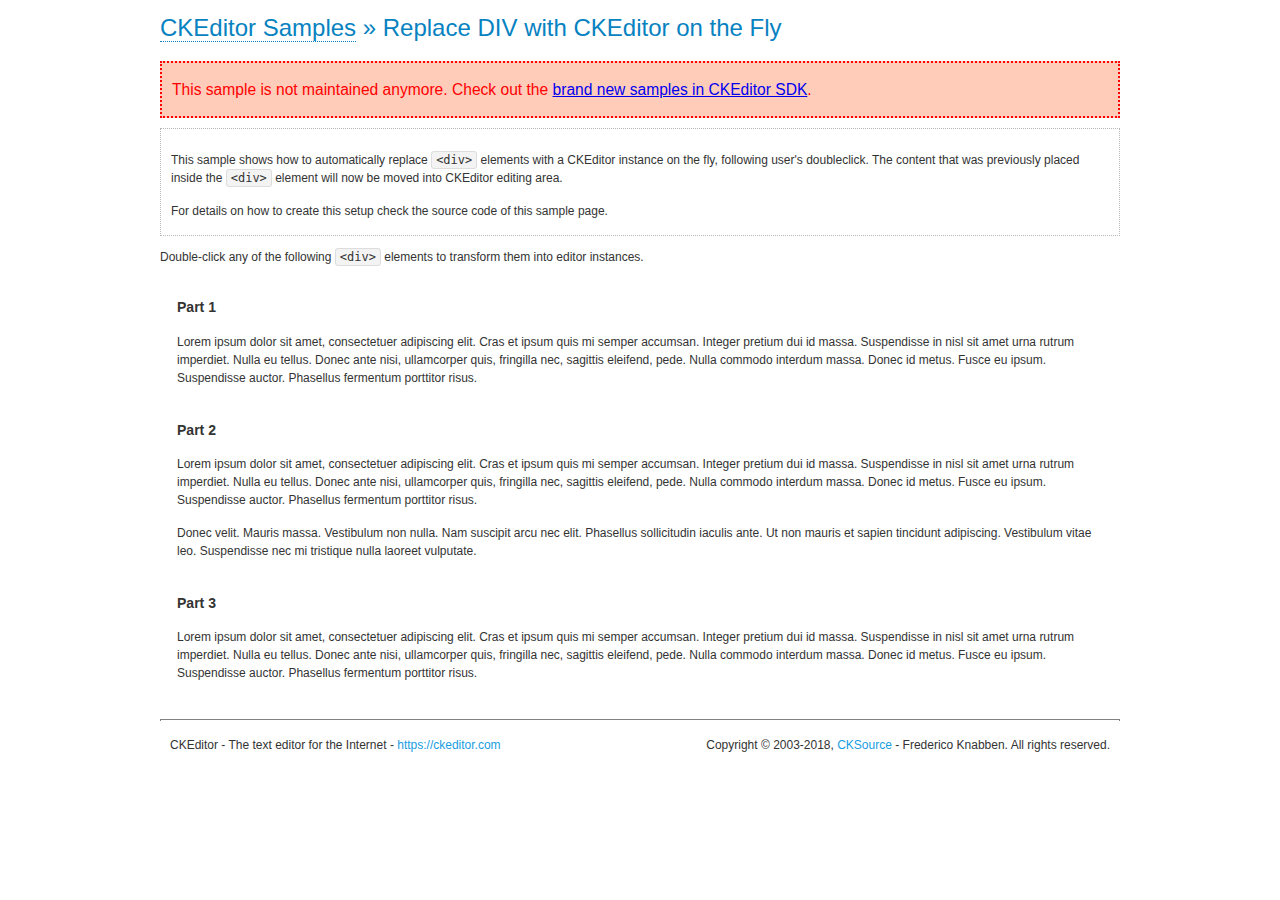
<file: assets/ckeditor/samples/old/divreplace.html>
<!DOCTYPE html>
<!--
Copyright (c) 2003-2018, CKSource - Frederico Knabben. All rights reserved.
For licensing, see LICENSE.md or https://ckeditor.com/legal/ckeditor-oss-license
-->
<html>
<head>
	<meta charset="utf-8">
	<title>Replace DIV &mdash; CKEditor Sample</title>
	<script src="../../ckeditor.js"></script>
	<link href="sample.css" rel="stylesheet">
	<style>

		div.editable
		{
			border: solid 2px transparent;
			padding-left: 15px;
			padding-right: 15px;
		}

		div.editable:hover
		{
			border-color: black;
		}

	</style>
	<script>

		// Uncomment the following code to test the "Timeout Loading Method".
		// CKEDITOR.loadFullCoreTimeout = 5;

		window.onload = function() {
			// Listen to the double click event.
			if ( window.addEventListener )
				document.body.addEventListener( 'dblclick', onDoubleClick, false );
			else if ( window.attachEvent )
				document.body.attachEvent( 'ondblclick', onDoubleClick );

		};

		function onDoubleClick( ev ) {
			// Get the element which fired the event. This is not necessarily the
			// element to which the event has been attached.
			var element = ev.target || ev.srcElement;

			// Find out the div that holds this element.
			var name;

			do {
				element = element.parentNode;
			}
			while ( element && ( name = element.nodeName.toLowerCase() ) &&
				( name != 'div' || element.className.indexOf( 'editable' ) == -1 ) && name != 'body' );

			if ( name == 'div' && element.className.indexOf( 'editable' ) != -1 )
				replaceDiv( element );
		}

		var editor;

		function replaceDiv( div ) {
			if ( editor )
				editor.destroy();

			editor = CKEDITOR.replace( div );
		}

	</script>
</head>
<body>
	<h1 class="samples">
		<a href="index.html">CKEditor Samples</a> &raquo; Replace DIV with CKEditor on the Fly
	</h1>
	<div class="warning deprecated">
		This sample is not maintained anymore. Check out the <a href="https://sdk.ckeditor.com/">brand new samples in CKEditor SDK</a>.
	</div>
	<div class="description">
		<p>
			This sample shows how to automatically replace <code>&lt;div&gt;</code> elements
			with a CKEditor instance on the fly, following user's doubleclick. The content
			that was previously placed inside the <code>&lt;div&gt;</code> element will now
			be moved into CKEditor editing area.
		</p>
		<p>
			For details on how to create this setup check the source code of this sample page.
		</p>
	</div>
	<p>
		Double-click any of the following <code>&lt;div&gt;</code> elements to transform them into
		editor instances.
	</p>
	<div class="editable">
		<h3>
			Part 1
		</h3>
		<p>
			Lorem ipsum dolor sit amet, consectetuer adipiscing elit. Cras et ipsum quis mi
			semper accumsan. Integer pretium dui id massa. Suspendisse in nisl sit amet urna
			rutrum imperdiet. Nulla eu tellus. Donec ante nisi, ullamcorper quis, fringilla
			nec, sagittis eleifend, pede. Nulla commodo interdum massa. Donec id metus. Fusce
			eu ipsum. Suspendisse auctor. Phasellus fermentum porttitor risus.
		</p>
	</div>
	<div class="editable">
		<h3>
			Part 2
		</h3>
		<p>
			Lorem ipsum dolor sit amet, consectetuer adipiscing elit. Cras et ipsum quis mi
			semper accumsan. Integer pretium dui id massa. Suspendisse in nisl sit amet urna
			rutrum imperdiet. Nulla eu tellus. Donec ante nisi, ullamcorper quis, fringilla
			nec, sagittis eleifend, pede. Nulla commodo interdum massa. Donec id metus. Fusce
			eu ipsum. Suspendisse auctor. Phasellus fermentum porttitor risus.
		</p>
		<p>
			Donec velit. Mauris massa. Vestibulum non nulla. Nam suscipit arcu nec elit. Phasellus
			sollicitudin iaculis ante. Ut non mauris et sapien tincidunt adipiscing. Vestibulum
			vitae leo. Suspendisse nec mi tristique nulla laoreet vulputate.
		</p>
	</div>
	<div class="editable">
		<h3>
			Part 3
		</h3>
		<p>
			Lorem ipsum dolor sit amet, consectetuer adipiscing elit. Cras et ipsum quis mi
			semper accumsan. Integer pretium dui id massa. Suspendisse in nisl sit amet urna
			rutrum imperdiet. Nulla eu tellus. Donec ante nisi, ullamcorper quis, fringilla
			nec, sagittis eleifend, pede. Nulla commodo interdum massa. Donec id metus. Fusce
			eu ipsum. Suspendisse auctor. Phasellus fermentum porttitor risus.
		</p>
	</div>
	<div id="footer">
		<hr>
		<p>
			CKEditor - The text editor for the Internet - <a class="samples" href="https://ckeditor.com/">https://ckeditor.com</a>
		</p>
		<p id="copy">
			Copyright &copy; 2003-2018, <a class="samples" href="https://cksource.com/">CKSource</a> - Frederico
			Knabben. All rights reserved.
		</p>
	</div>
</body>
</html>
</file>
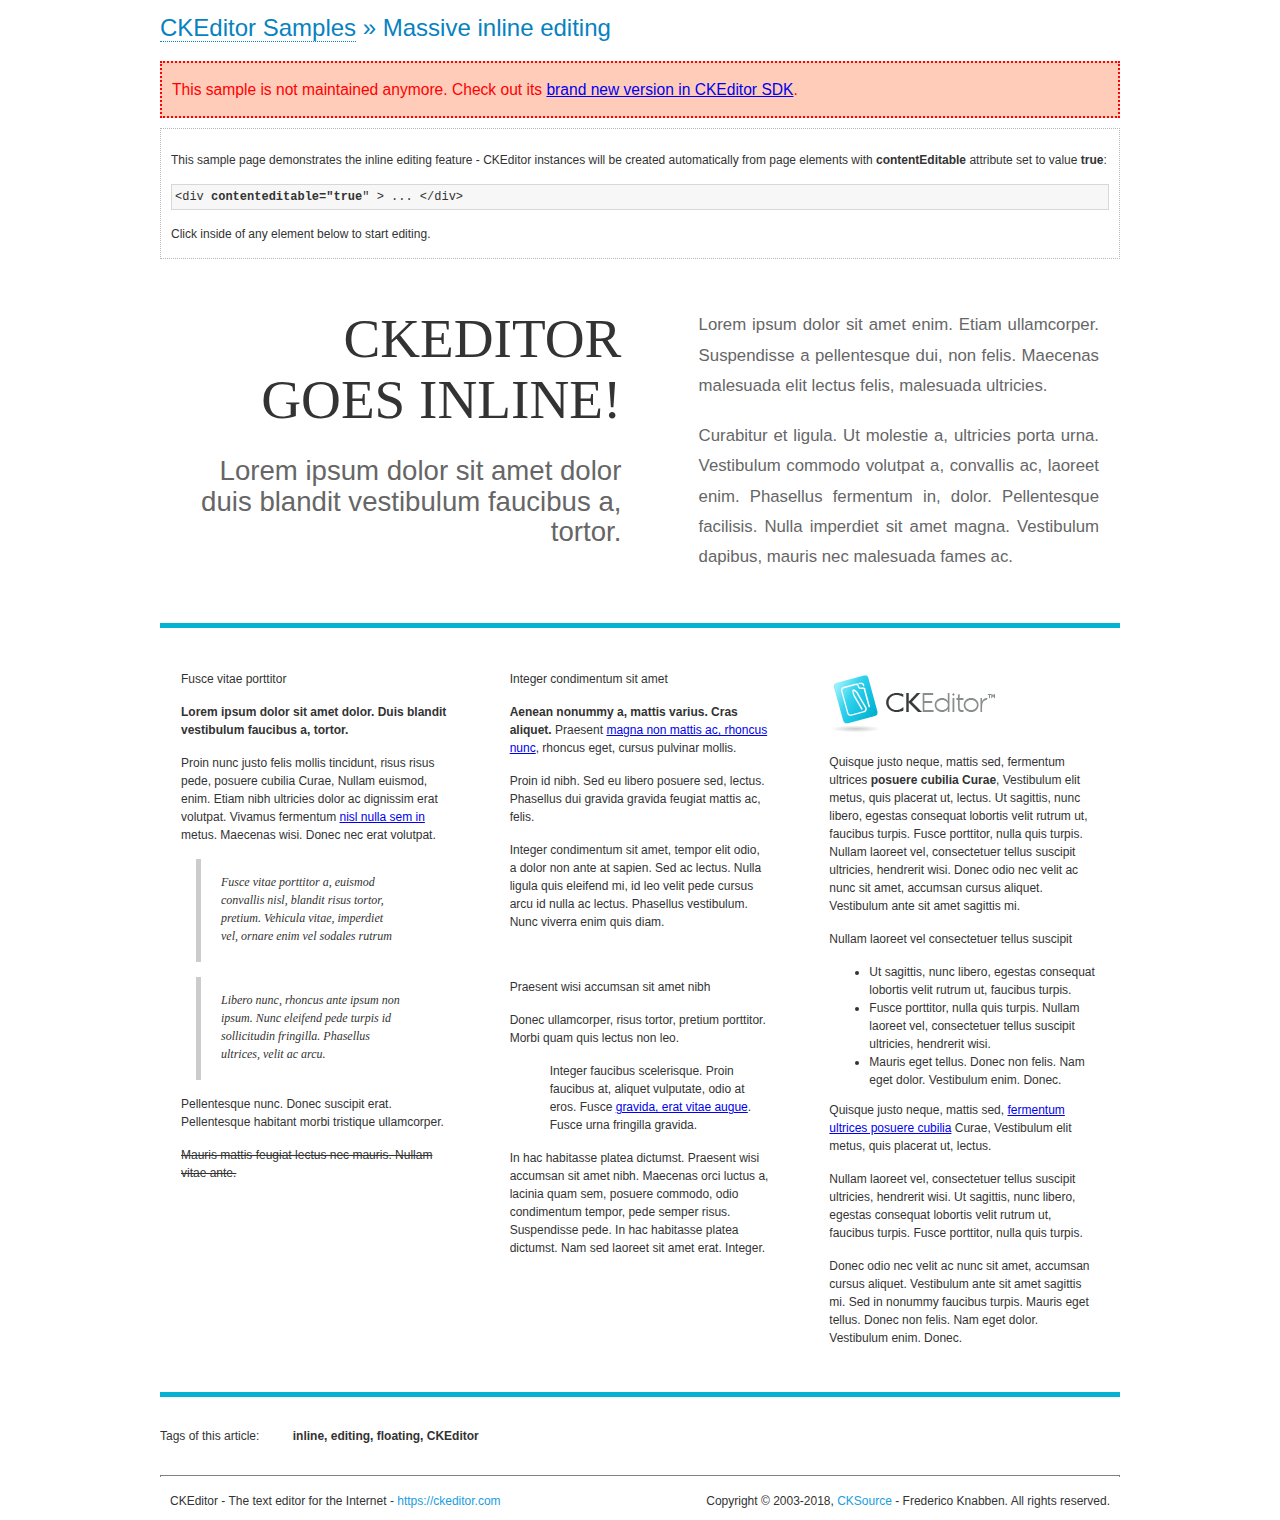
<file: assets/ckeditor/samples/old/inlineall.html>
<!DOCTYPE html>
<!--
Copyright (c) 2003-2018, CKSource - Frederico Knabben. All rights reserved.
For licensing, see LICENSE.md or https://ckeditor.com/legal/ckeditor-oss-license
-->
<html>
<head>
	<meta charset="utf-8">
	<title>Massive inline editing &mdash; CKEditor Sample</title>
	<script src="../../ckeditor.js"></script>
	<script>

		// This code is generally not necessary, but it is here to demonstrate
		// how to customize specific editor instances on the fly. This fits well
		// this demo because we have editable elements (like headers) that
		// require less features.

		// The "instanceCreated" event is fired for every editor instance created.
		CKEDITOR.on( 'instanceCreated', function( event ) {
			var editor = event.editor,
				element = editor.element;

			// Customize editors for headers and tag list.
			// These editors don't need features like smileys, templates, iframes etc.
			if ( element.is( 'h1', 'h2', 'h3' ) || element.getAttribute( 'id' ) == 'taglist' ) {
				// Customize the editor configurations on "configLoaded" event,
				// which is fired after the configuration file loading and
				// execution. This makes it possible to change the
				// configurations before the editor initialization takes place.
				editor.on( 'configLoaded', function() {

					// Remove unnecessary plugins to make the editor simpler.
					editor.config.removePlugins = 'colorbutton,find,flash,font,' +
						'forms,iframe,image,newpage,removeformat,' +
						'smiley,specialchar,stylescombo,templates';

					// Rearrange the layout of the toolbar.
					editor.config.toolbarGroups = [
						{ name: 'editing',		groups: [ 'basicstyles', 'links' ] },
						{ name: 'undo' },
						{ name: 'clipboard',	groups: [ 'selection', 'clipboard' ] },
						{ name: 'about' }
					];
				});
			}
		});

	</script>
	<link href="sample.css" rel="stylesheet">
	<style>

		/* The following styles are just to make the page look nice. */

		/* Workaround to show Arial Black in Firefox. */
		@font-face
		{
			font-family: 'arial-black';
			src: local('Arial Black');
		}

		*[contenteditable="true"]
		{
			padding: 10px;
		}

		#container
		{
			width: 960px;
			margin: 30px auto 0;
		}

		#header
		{
			overflow: hidden;
			padding: 0 0 30px;
			border-bottom: 5px solid #05B2D2;
			position: relative;
		}

		#headerLeft,
		#headerRight
		{
			width: 49%;
			overflow: hidden;
		}

		#headerLeft
		{
			float: left;
			padding: 10px 1px 1px;
		}

		#headerLeft h2,
		#headerLeft h3
		{
			text-align: right;
			margin: 0;
			overflow: hidden;
			font-weight: normal;
		}

		#headerLeft h2
		{
			font-family: "Arial Black",arial-black;
			font-size: 4.6em;
			line-height: 1.1;
			text-transform: uppercase;
		}

		#headerLeft h3
		{
			font-size: 2.3em;
			line-height: 1.1;
			margin: .2em 0 0;
			color: #666;
		}

		#headerRight
		{
			float: right;
			padding: 1px;
		}

		#headerRight p
		{
			line-height: 1.8;
			text-align: justify;
			margin: 0;
		}

		#headerRight p + p
		{
			margin-top: 20px;
		}

		#headerRight > div
		{
			padding: 20px;
			margin: 0 0 0 30px;
			font-size: 1.4em;
			color: #666;
		}

		#columns
		{
			color: #333;
			overflow: hidden;
			padding: 20px 0;
		}

		#columns > div
		{
			float: left;
			width: 33.3%;
		}

		#columns #column1 > div
		{
			margin-left: 1px;
		}

		#columns #column3 > div
		{
			margin-right: 1px;
		}

		#columns > div > div
		{
			margin: 0px 10px;
			padding: 10px 20px;
		}

		#columns blockquote
		{
			margin-left: 15px;
		}

		#tagLine
		{
			border-top: 5px solid #05B2D2;
			padding-top: 20px;
		}

		#taglist {
			display: inline-block;
			margin-left: 20px;
			font-weight: bold;
			margin: 0 0 0 20px;
		}

	</style>
</head>
<body>
<div>
	<h1 class="samples"><a href="index.html">CKEditor Samples</a> &raquo; Massive inline editing</h1>
	<div class="warning deprecated">
		This sample is not maintained anymore. Check out its <a href="https://sdk.ckeditor.com/samples/inline.html">brand new version in CKEditor SDK</a>.
	</div>
	<div class="description">
		<p>This sample page demonstrates the inline editing feature - CKEditor instances will be created automatically from page elements with <strong>contentEditable</strong> attribute set to value <strong>true</strong>:</p>
		<pre class="samples">&lt;div <strong>contenteditable="true</strong>" &gt; ... &lt;/div&gt;</pre>
		<p>Click inside of any element below to start editing.</p>
	</div>
</div>
<div id="container">
	<div id="header">
		<div id="headerLeft">
			<h2 id="sampleTitle" contenteditable="true">
				CKEditor<br> Goes Inline!
			</h2>
			<h3 contenteditable="true">
				Lorem ipsum dolor sit amet dolor duis blandit vestibulum faucibus a, tortor.
			</h3>
		</div>
		<div id="headerRight">
			<div contenteditable="true">
				<p>
					Lorem ipsum dolor sit amet enim. Etiam ullamcorper. Suspendisse a pellentesque dui, non felis. Maecenas malesuada elit lectus felis, malesuada ultricies.
				</p>
				<p>
					Curabitur et ligula. Ut molestie a, ultricies porta urna. Vestibulum commodo volutpat a, convallis ac, laoreet enim. Phasellus fermentum in, dolor. Pellentesque facilisis. Nulla imperdiet sit amet magna. Vestibulum dapibus, mauris nec malesuada fames ac.
				</p>
			</div>
		</div>
	</div>
	<div id="columns">
		<div id="column1">
			<div contenteditable="true">
				<h3>
					Fusce vitae porttitor
				</h3>
				<p>
					<strong>
						Lorem ipsum dolor sit amet dolor. Duis blandit vestibulum faucibus a, tortor.
					</strong>
				</p>
				<p>
					Proin nunc justo felis mollis tincidunt, risus risus pede, posuere cubilia Curae, Nullam euismod, enim. Etiam nibh ultricies dolor ac dignissim erat volutpat. Vivamus fermentum <a href="https://ckeditor.com/">nisl nulla sem in</a> metus. Maecenas wisi. Donec nec erat volutpat.
				</p>
				<blockquote>
					<p>
						Fusce vitae porttitor a, euismod convallis nisl, blandit risus tortor, pretium.
						Vehicula vitae, imperdiet vel, ornare enim vel sodales rutrum
					</p>
				</blockquote>
				<blockquote>
					<p>
						Libero nunc, rhoncus ante ipsum non ipsum. Nunc eleifend pede turpis id sollicitudin fringilla. Phasellus ultrices, velit ac arcu.
					</p>
				</blockquote>
				<p>Pellentesque nunc. Donec suscipit erat. Pellentesque habitant morbi tristique ullamcorper.</p>
				<p><s>Mauris mattis feugiat lectus nec mauris. Nullam vitae ante.</s></p>
			</div>
		</div>
		<div id="column2">
			<div contenteditable="true">
				<h3>
					Integer condimentum sit amet
				</h3>
				<p>
					<strong>Aenean nonummy a, mattis varius. Cras aliquet.</strong>
					Praesent <a href="https://ckeditor.com/">magna non mattis ac, rhoncus nunc</a>, rhoncus eget, cursus pulvinar mollis.</p>
				<p>Proin id nibh. Sed eu libero posuere sed, lectus. Phasellus dui gravida gravida feugiat mattis ac, felis.</p>
				<p>Integer condimentum sit amet, tempor elit odio, a dolor non ante at sapien. Sed ac lectus. Nulla ligula quis eleifend mi, id leo velit pede cursus arcu id nulla ac lectus. Phasellus vestibulum. Nunc viverra enim quis diam.</p>
			</div>
			<div contenteditable="true">
				<h3>
					Praesent wisi accumsan sit amet nibh
				</h3>
				<p>Donec ullamcorper, risus tortor, pretium porttitor. Morbi quam quis lectus non leo.</p>
				<p style="margin-left: 40px; ">Integer faucibus scelerisque. Proin faucibus at, aliquet vulputate, odio at eros. Fusce <a href="https://ckeditor.com/">gravida, erat vitae augue</a>. Fusce urna fringilla gravida.</p>
				<p>In hac habitasse platea dictumst. Praesent wisi accumsan sit amet nibh. Maecenas orci luctus a, lacinia quam sem, posuere commodo, odio condimentum tempor, pede semper risus. Suspendisse pede. In hac habitasse platea dictumst. Nam sed laoreet sit amet erat. Integer.</p>
			</div>
		</div>
		<div id="column3">
			<div contenteditable="true">
				<p>
					<img src="assets/inlineall/logo.png" alt="CKEditor logo" style="float:left">
				</p>
				<p>Quisque justo neque, mattis sed, fermentum ultrices <strong>posuere cubilia Curae</strong>, Vestibulum elit metus, quis placerat ut, lectus. Ut sagittis, nunc libero, egestas consequat lobortis velit rutrum ut, faucibus turpis. Fusce porttitor, nulla quis turpis. Nullam laoreet vel, consectetuer tellus suscipit ultricies, hendrerit wisi. Donec odio nec velit ac nunc sit amet, accumsan cursus aliquet. Vestibulum ante sit amet sagittis mi.</p>
				<h3>
					Nullam laoreet vel consectetuer tellus suscipit
				</h3>
				<ul>
					<li>Ut sagittis, nunc libero, egestas consequat lobortis velit rutrum ut, faucibus turpis.</li>
					<li>Fusce porttitor, nulla quis turpis. Nullam laoreet vel, consectetuer tellus suscipit ultricies, hendrerit wisi.</li>
					<li>Mauris eget tellus. Donec non felis. Nam eget dolor. Vestibulum enim. Donec.</li>
				</ul>
				<p>Quisque justo neque, mattis sed, <a href="https://ckeditor.com/">fermentum ultrices posuere cubilia</a> Curae, Vestibulum elit metus, quis placerat ut, lectus.</p>
				<p>Nullam laoreet vel, consectetuer tellus suscipit ultricies, hendrerit wisi. Ut sagittis, nunc libero, egestas consequat lobortis velit rutrum ut, faucibus turpis. Fusce porttitor, nulla quis turpis.</p>
				<p>Donec odio nec velit ac nunc sit amet, accumsan cursus aliquet. Vestibulum ante sit amet sagittis mi. Sed in nonummy faucibus turpis. Mauris eget tellus. Donec non felis. Nam eget dolor. Vestibulum enim. Donec.</p>
			</div>
		</div>
	</div>
	<div id="tagLine">
		Tags of this article:
		<p id="taglist" contenteditable="true">
			inline, editing, floating, CKEditor
		</p>
	</div>
</div>
<div id="footer">
	<hr>
	<p>
		CKEditor - The text editor for the Internet - <a class="samples" href="https://ckeditor.com/">
			https://ckeditor.com</a>
	</p>
	<p id="copy">
		Copyright &copy; 2003-2018, <a class="samples" href="https://cksource.com/">CKSource</a>
		- Frederico Knabben. All rights reserved.
	</p>
</div>
</body>
</html>
</file>
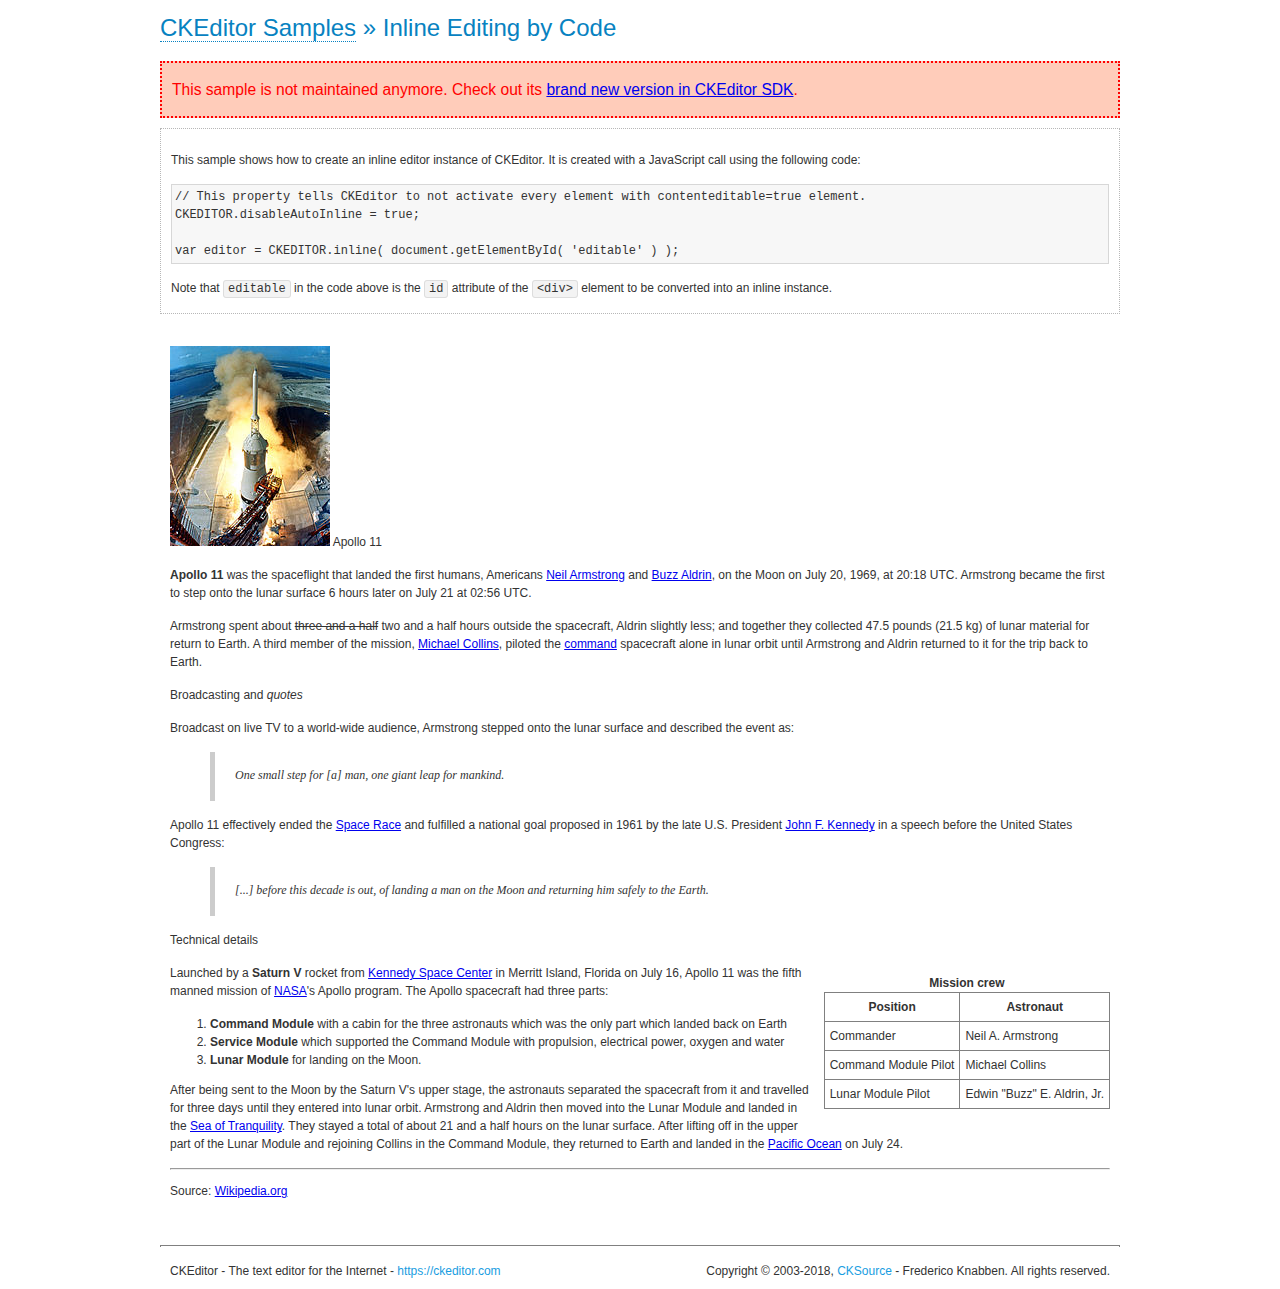
<file: assets/ckeditor/samples/old/inlinebycode.html>
<!DOCTYPE html>
<!--
Copyright (c) 2003-2018, CKSource - Frederico Knabben. All rights reserved.
For licensing, see LICENSE.md or https://ckeditor.com/legal/ckeditor-oss-license
-->
<html>
<head>
	<meta charset="utf-8">
	<title>Inline Editing by Code &mdash; CKEditor Sample</title>
	<script src="../../ckeditor.js"></script>
	<link href="sample.css" rel="stylesheet">
	<style>

		#editable
		{
			padding: 10px;
			float: left;
		}

	</style>
</head>
<body>
	<h1 class="samples">
		<a href="index.html">CKEditor Samples</a> &raquo; Inline Editing by Code
	</h1>
	<div class="warning deprecated">
		This sample is not maintained anymore. Check out its <a href="https://sdk.ckeditor.com/samples/inline.html">brand new version in CKEditor SDK</a>.
	</div>
	<div class="description">
		<p>
			This sample shows how to create an inline editor instance of CKEditor. It is created
			with a JavaScript call using the following code:
		</p>
<pre class="samples">
// This property tells CKEditor to not activate every element with contenteditable=true element.
CKEDITOR.disableAutoInline = true;

var editor = CKEDITOR.inline( document.getElementById( 'editable' ) );
</pre>
		<p>
			Note that <code>editable</code> in the code above is the <code>id</code>
			attribute of the <code>&lt;div&gt;</code> element to be converted into an inline instance.
		</p>
	</div>
	<div id="editable" contenteditable="true">
		<h1><img alt="Saturn V carrying Apollo 11" class="right" src="assets/sample.jpg" /> Apollo 11</h1>

		<p><b>Apollo 11</b> was the spaceflight that landed the first humans, Americans <a href="http://en.wikipedia.org/wiki/Neil_Armstrong" title="Neil Armstrong">Neil Armstrong</a> and <a href="http://en.wikipedia.org/wiki/Buzz_Aldrin" title="Buzz Aldrin">Buzz Aldrin</a>, on the Moon on July 20, 1969, at 20:18 UTC. Armstrong became the first to step onto the lunar surface 6 hours later on July 21 at 02:56 UTC.</p>

		<p>Armstrong spent about <s>three and a half</s> two and a half hours outside the spacecraft, Aldrin slightly less; and together they collected 47.5 pounds (21.5&nbsp;kg) of lunar material for return to Earth. A third member of the mission, <a href="http://en.wikipedia.org/wiki/Michael_Collins_(astronaut)" title="Michael Collins (astronaut)">Michael Collins</a>, piloted the <a href="http://en.wikipedia.org/wiki/Apollo_Command/Service_Module" title="Apollo Command/Service Module">command</a> spacecraft alone in lunar orbit until Armstrong and Aldrin returned to it for the trip back to Earth.</p>

		<h2>Broadcasting and <em>quotes</em> <a id="quotes" name="quotes"></a></h2>

		<p>Broadcast on live TV to a world-wide audience, Armstrong stepped onto the lunar surface and described the event as:</p>

		<blockquote>
			<p>One small step for [a] man, one giant leap for mankind.</p>
		</blockquote>

		<p>Apollo 11 effectively ended the <a href="http://en.wikipedia.org/wiki/Space_Race" title="Space Race">Space Race</a> and fulfilled a national goal proposed in 1961 by the late U.S. President <a href="http://en.wikipedia.org/wiki/John_F._Kennedy" title="John F. Kennedy">John F. Kennedy</a> in a speech before the United States Congress:</p>

		<blockquote>
			<p>[...] before this decade is out, of landing a man on the Moon and returning him safely to the Earth.</p>
		</blockquote>

		<h2>Technical details <a id="tech-details" name="tech-details"></a></h2>

		<table align="right" border="1" bordercolor="#ccc" cellpadding="5" cellspacing="0" style="border-collapse:collapse;margin:10px 0 10px 15px;">
			<caption><strong>Mission crew</strong></caption>
			<thead>
			<tr>
				<th scope="col">Position</th>
				<th scope="col">Astronaut</th>
			</tr>
			</thead>
			<tbody>
			<tr>
				<td>Commander</td>
				<td>Neil A. Armstrong</td>
			</tr>
			<tr>
				<td>Command Module Pilot</td>
				<td>Michael Collins</td>
			</tr>
			<tr>
				<td>Lunar Module Pilot</td>
				<td>Edwin &quot;Buzz&quot; E. Aldrin, Jr.</td>
			</tr>
			</tbody>
		</table>

		<p>Launched by a <strong>Saturn V</strong> rocket from <a href="http://en.wikipedia.org/wiki/Kennedy_Space_Center" title="Kennedy Space Center">Kennedy Space Center</a> in Merritt Island, Florida on July 16, Apollo 11 was the fifth manned mission of <a href="http://en.wikipedia.org/wiki/NASA" title="NASA">NASA</a>&#39;s Apollo program. The Apollo spacecraft had three parts:</p>

		<ol>
			<li><strong>Command Module</strong> with a cabin for the three astronauts which was the only part which landed back on Earth</li>
			<li><strong>Service Module</strong> which supported the Command Module with propulsion, electrical power, oxygen and water</li>
			<li><strong>Lunar Module</strong> for landing on the Moon.</li>
		</ol>

		<p>After being sent to the Moon by the Saturn V&#39;s upper stage, the astronauts separated the spacecraft from it and travelled for three days until they entered into lunar orbit. Armstrong and Aldrin then moved into the Lunar Module and landed in the <a href="http://en.wikipedia.org/wiki/Mare_Tranquillitatis" title="Mare Tranquillitatis">Sea of Tranquility</a>. They stayed a total of about 21 and a half hours on the lunar surface. After lifting off in the upper part of the Lunar Module and rejoining Collins in the Command Module, they returned to Earth and landed in the <a href="http://en.wikipedia.org/wiki/Pacific_Ocean" title="Pacific Ocean">Pacific Ocean</a> on July 24.</p>

		<hr />
		<p style="text-align: right;"><small>Source: <a href="http://en.wikipedia.org/wiki/Apollo_11">Wikipedia.org</a></small></p>
	</div>

	<script>
		// We need to turn off the automatic editor creation first.
		CKEDITOR.disableAutoInline = true;

		var editor = CKEDITOR.inline( 'editable' );
	</script>
	<div id="footer">
		<hr>
		<p contenteditable="true">
			CKEditor - The text editor for the Internet - <a class="samples" href="https://ckeditor.com/">
				https://ckeditor.com</a>
		</p>
		<p id="copy">
			Copyright &copy; 2003-2018, <a class="samples" href="https://cksource.com/">CKSource</a>
			- Frederico Knabben. All rights reserved.
		</p>
	</div>
</body>
</html>
</file>
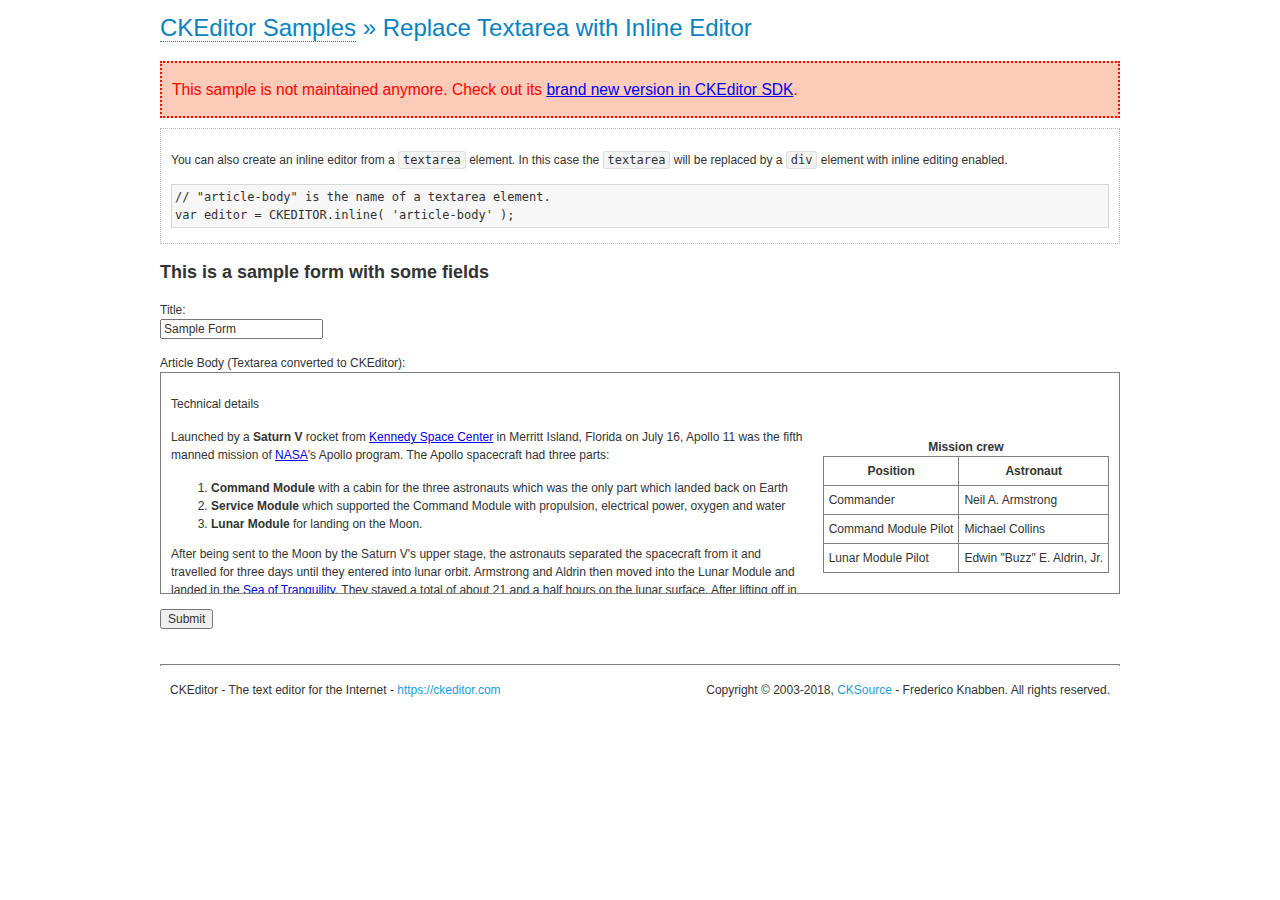
<file: assets/ckeditor/samples/old/inlinetextarea.html>
<!DOCTYPE html>
<!--
Copyright (c) 2003-2018, CKSource - Frederico Knabben. All rights reserved.
For licensing, see LICENSE.md or https://ckeditor.com/legal/ckeditor-oss-license
-->
<html>
<head>
	<meta charset="utf-8">
	<title>Replace Textarea with Inline Editor &mdash; CKEditor Sample</title>
	<script src="../../ckeditor.js"></script>
	<link href="sample.css" rel="stylesheet">
	<style>

		/* Style the CKEditor element to look like a textfield */
		.cke_textarea_inline
		{
			padding: 10px;
			height: 200px;
			overflow: auto;

			border: 1px solid gray;
			-webkit-appearance: textfield;
		}

	</style>
</head>
<body>
	<h1 class="samples">
		<a href="index.html">CKEditor Samples</a> &raquo; Replace Textarea with Inline Editor
	</h1>
	<div class="warning deprecated">
		This sample is not maintained anymore. Check out its <a href="https://sdk.ckeditor.com/samples/inline.html">brand new version in CKEditor SDK</a>.
	</div>
	<div class="description">
		<p>
			You can also create an inline editor from a <code>textarea</code>
			element. In this case the <code>textarea</code> will be replaced
			by a <code>div</code> element with inline editing enabled.
		</p>
<pre class="samples">
// "article-body" is the name of a textarea element.
var editor = CKEDITOR.inline( 'article-body' );
</pre>
	</div>
	<form action="sample_posteddata.php" method="post">
		<h2>This is a sample form with some fields</h2>
		<p>
			Title:<br>
			<input type="text" name="title" value="Sample Form"></p>
		<p>
			Article Body (Textarea converted to CKEditor):<br>
			<textarea name="article-body" style="height: 200px">
				&lt;h2&gt;Technical details &lt;a id="tech-details" name="tech-details"&gt;&lt;/a&gt;&lt;/h2&gt;

				&lt;table align="right" border="1" bordercolor="#ccc" cellpadding="5" cellspacing="0" style="border-collapse:collapse;margin:10px 0 10px 15px;"&gt;
					&lt;caption&gt;&lt;strong&gt;Mission crew&lt;/strong&gt;&lt;/caption&gt;
					&lt;thead&gt;
					&lt;tr&gt;
						&lt;th scope="col"&gt;Position&lt;/th&gt;
						&lt;th scope="col"&gt;Astronaut&lt;/th&gt;
					&lt;/tr&gt;
					&lt;/thead&gt;
					&lt;tbody&gt;
					&lt;tr&gt;
						&lt;td&gt;Commander&lt;/td&gt;
						&lt;td&gt;Neil A. Armstrong&lt;/td&gt;
					&lt;/tr&gt;
					&lt;tr&gt;
						&lt;td&gt;Command Module Pilot&lt;/td&gt;
						&lt;td&gt;Michael Collins&lt;/td&gt;
					&lt;/tr&gt;
					&lt;tr&gt;
						&lt;td&gt;Lunar Module Pilot&lt;/td&gt;
						&lt;td&gt;Edwin &quot;Buzz&quot; E. Aldrin, Jr.&lt;/td&gt;
					&lt;/tr&gt;
					&lt;/tbody&gt;
				&lt;/table&gt;

				&lt;p&gt;Launched by a &lt;strong&gt;Saturn V&lt;/strong&gt; rocket from &lt;a href="http://en.wikipedia.org/wiki/Kennedy_Space_Center" title="Kennedy Space Center"&gt;Kennedy Space Center&lt;/a&gt; in Merritt Island, Florida on July 16, Apollo 11 was the fifth manned mission of &lt;a href="http://en.wikipedia.org/wiki/NASA" title="NASA"&gt;NASA&lt;/a&gt;&#39;s Apollo program. The Apollo spacecraft had three parts:&lt;/p&gt;

				&lt;ol&gt;
					&lt;li&gt;&lt;strong&gt;Command Module&lt;/strong&gt; with a cabin for the three astronauts which was the only part which landed back on Earth&lt;/li&gt;
					&lt;li&gt;&lt;strong&gt;Service Module&lt;/strong&gt; which supported the Command Module with propulsion, electrical power, oxygen and water&lt;/li&gt;
					&lt;li&gt;&lt;strong&gt;Lunar Module&lt;/strong&gt; for landing on the Moon.&lt;/li&gt;
				&lt;/ol&gt;

				&lt;p&gt;After being sent to the Moon by the Saturn V&#39;s upper stage, the astronauts separated the spacecraft from it and travelled for three days until they entered into lunar orbit. Armstrong and Aldrin then moved into the Lunar Module and landed in the &lt;a href="http://en.wikipedia.org/wiki/Mare_Tranquillitatis" title="Mare Tranquillitatis"&gt;Sea of Tranquility&lt;/a&gt;. They stayed a total of about 21 and a half hours on the lunar surface. After lifting off in the upper part of the Lunar Module and rejoining Collins in the Command Module, they returned to Earth and landed in the &lt;a href="http://en.wikipedia.org/wiki/Pacific_Ocean" title="Pacific Ocean"&gt;Pacific Ocean&lt;/a&gt; on July 24.&lt;/p&gt;

				&lt;hr /&gt;
				&lt;p style="text-align: right;"&gt;&lt;small&gt;Source: &lt;a href="http://en.wikipedia.org/wiki/Apollo_11"&gt;Wikipedia.org&lt;/a&gt;&lt;/small&gt;&lt;/p&gt;
			</textarea>
		</p>
		<p>
			<input type="submit" value="Submit">
		</p>
	</form>

	<script>
		CKEDITOR.inline( 'article-body' );
	</script>
	<div id="footer">
		<hr>
		<p>
			CKEditor - The text editor for the Internet - <a class="samples" href="https://ckeditor.com/">
				https://ckeditor.com</a>
		</p>
		<p id="copy">
			Copyright &copy; 2003-2018, <a class="samples" href="https://cksource.com/">CKSource</a>
			- Frederico Knabben. All rights reserved.
		</p>
	</div>
</body>
</html>
</file>
<file: assets/ckeditor/samples/css/samples.css>
/**
 * @license Copyright (c) 2003-2018, CKSource - Frederico Knabben. All rights reserved.
 * For licensing, see LICENSE.md or https://ckeditor.com/legal/ckeditor-oss-license
 */
@media (max-width: 900px) {
  .global-is-mobile-hidden {
    display: none !important;
  }
}
article,
aside,
details,
figcaption,
figure,
footer,
header,
hgroup,
main,
menu,
nav,
section {
  display: block;
}
body,
html {
  margin: 0;
  padding: 0;
  font: 16px / 1.8 Arial, 'Helvetica Neue', Helvetica, sans-serif;
  font-weight: 300;
  color: #575757;
}
.grid-width-10 {
  width: 10%;
}
.grid-width-20 {
  width: 20%;
}
.grid-width-30 {
  width: 30%;
}
.grid-width-40 {
  width: 40%;
}
.grid-width-50 {
  width: 50%;
}
.grid-width-60 {
  width: 60%;
}
.grid-width-70 {
  width: 70%;
}
.grid-width-80 {
  width: 80%;
}
.grid-width-90 {
  width: 90%;
}
.grid-width-100 {
  width: 100%;
}
@media (max-width: 900px) {
  .grid-width-10,
  .grid-width-20,
  .grid-width-30,
  .grid-width-40,
  .grid-width-50,
  .grid-width-60,
  .grid-width-70,
  .grid-width-80,
  .grid-width-90,
  .grid-width-100 {
    width: 100%;
  }
}
*[class*="grid-width"] {
  -webkit-box-sizing: border-box;
  -moz-box-sizing: border-box;
  box-sizing: border-box;
  padding-left: 4%;
  padding-right: 4%;
  float: left;
}
*[class*="grid-width"]:after,
.grid-container:after,
*[class*="grid-width"]:before,
.grid-container:before {
  content: '';
  display: block;
  overflow: hidden;
  visibility: hidden;
  font-size: 0;
  line-height: 0;
  width: 0;
  height: 0;
}
*[class*="grid-width"]:after,
.grid-container:after {
  clear: both;
}
.grid-container {
  -webkit-box-sizing: border-box;
  -moz-box-sizing: border-box;
  box-sizing: border-box;
  margin-left: auto;
  margin-right: auto;
}
.grid-container-nested *[class*="grid-width"]:first-child {
  padding-left: 0;
}
.grid-container-nested *[class*="grid-width"]:last-child {
  padding-right: 0;
}
@media (max-width: 900px) {
  .grid-container-nested *[class*="grid-width"]:first-child {
    padding-left: 4%;
  }
  .grid-container-nested *[class*="grid-width"]:last-child {
    padding-right: 4%;
  }
}
.header-a {
  min-height: 140px;
  overflow: hidden;
}
.header-a .header-a-logo {
  margin: 40px 0 0;
}
@media (max-width: 900px) {
  .header-a .header-a-logo {
    text-align: center;
  }
}
.header-a .header-a-logo img {
  border: transparent;
}
.navigation-a {
  height: 30px;
  background: #3D3D3D;
  position: absolute;
  left: 0;
  right: 0;
  top: 0;
  padding: 0;
  overflow: hidden;
}
@media (max-width: 900px) {
  .navigation-a {
    text-align: center;
  }
}
.navigation-a ul {
  list-style: none;
  margin: 0;
  overflow: hidden;
}
.navigation-a ul li,
.navigation-a ul li a {
  display: inline-block;
}
@media (max-width: 900px) {
  .navigation-a ul {
    width: auto;
    text-overflow: ellipsis;
    white-space: nowrap;
    display: inline-block;
    float: none;
  }
  .navigation-a ul:before,
  .navigation-a ul:after {
    display: none;
  }
}
.navigation-a ul.navigation-a-left {
  text-align: left;
}
@media (max-width: 900px) {
  .navigation-a ul.navigation-a-left {
    padding-right: 0;
  }
}
.navigation-a ul.navigation-a-right {
  text-align: right;
}
@media (max-width: 900px) {
  .navigation-a ul.navigation-a-right {
    padding-left: 23px;
  }
}
.navigation-a ul li + li {
  margin-left: 23px;
}
.navigation-a ul li a {
  font-size: 10px;
  font-size: 0.625rem;
  line-height: 18px;
  line-height: 1.13rem;
  line-height: 30px;
  float: left;
  color: #ddd;
  font-weight: bold;
  text-decoration: none;
  text-transform: uppercase;
}
.navigation-a ul li a:hover {
  cursor: pointer;
  color: #fff;
}
.icon-navigation-a-github:before,
.icon-navigation-a-github:after {
  background-image: url("[data-uri]");
}
.navigation-b {
  text-align: right;
  margin: 52px 0 0;
  overflow: visible;
}
@media (max-width: 900px) {
  .navigation-b {
    text-align: center;
    margin-top: 20px;
    padding: 0;
  }
}
.navigation-b ul {
  padding: 0;
  list-style: none;
  margin: 0;
  overflow: visible;
}
.navigation-b ul li,
.navigation-b ul li a {
  display: inline-block;
}
@media (max-width: 900px) {
  .navigation-b ul {
    display: table;
    width: 100%;
    padding-bottom: 1.5em;
  }
}
@media (max-width: 900px) {
  .navigation-b ul li {
    display: table-row;
  }
}
.navigation-b ul li + li {
  margin-left: 20px;
}
@media (max-width: 900px) {
  .navigation-b ul li + li {
    margin-left: 0;
  }
}
.navigation-b ul li a {
  -webkit-box-sizing: border-box;
  -moz-box-sizing: border-box;
  box-sizing: border-box;
  text-transform: uppercase;
  text-decoration: none;
  outline: none;
}
@media (max-width: 900px) {
  .navigation-b ul li a {
    width: 100%;
    -webkit-border-radius: 0;
    -webkit-background-clip: padding-box;
    -moz-border-radius: 0;
    -moz-background-clip: padding;
    border-radius: 0;
    background-clip: padding-box;
  }
}
.footer-a {
  font-size: 13px;
  font-size: 0.8125rem;
  line-height: 23.4px;
  line-height: 1.46rem;
  padding-top: 2.25em;
  padding-bottom: 2.25em;
  overflow: hidden;
  color: #8a8a8a;
}
.footer-a a {
  color: #0287D0;
  text-decoration: none;
  border-bottom: 1px dotted #0287D0;
}
.footer-a a:hover {
  color: #0277b7;
}
.footer-a p {
  margin: 0;
  display: inline-block;
  text-align: center;
}
.content {
  font-size: 14px;
  font-size: 0.875rem;
  line-height: 25.2px;
  line-height: 1.57rem;
  overflow: hidden;
  padding-top: 1.5em;
  padding-bottom: 1.5em;
}
.content p {
  margin: 0.75em 0;
}
.content ul,
.content ol,
.content pre,
.content blockquote,
.content textarea:not([class^="cke"]),
.content .cke {
  margin: 1.875em 0;
}
.content code,
.content kbd {
  -webkit-border-radius: 3px;
  -webkit-background-clip: padding-box;
  -moz-border-radius: 3px;
  -moz-background-clip: padding;
  border-radius: 3px;
  background-clip: padding-box;
  padding: 3px 4px;
}
.content pre,
.content code,
.content kbd,
.content blockquote {
  background: #f5f5f5;
}
.content blockquote,
.content pre {
  background: none;
  border-left: 4px solid #0287D0;
  padding: 1.5em 2.25em;
}
.content p a,
.content ul a,
.content ol a,
.content blockquote a,
.content h1 a,
.content h2 a,
.content h3 a,
.content h4 a,
.content h5 a {
  color: #0287D0;
  text-decoration: none;
  border-bottom: 1px dotted #0287D0;
}
.content p a:hover,
.content ul a:hover,
.content ol a:hover,
.content blockquote a:hover,
.content h1 a:hover,
.content h2 a:hover,
.content h3 a:hover,
.content h4 a:hover,
.content h5 a:hover {
  color: #0277b7;
}
.content h1,
.content h2,
.content h3,
.content h4,
.content h5 {
  color: #000;
  font-weight: 100;
}
.content h1 code,
.content h2 code,
.content h3 code,
.content h4 code,
.content h5 code,
.content h1 kbd,
.content h2 kbd,
.content h3 kbd,
.content h4 kbd,
.content h5 kbd {
  font-size: inherit;
}
.content h1 a.content-heading-anchor,
.content h2 a.content-heading-anchor,
.content h3 a.content-heading-anchor,
.content h4 a.content-heading-anchor,
.content h5 a.content-heading-anchor {
  font-weight: 100;
  vertical-align: middle;
  opacity: 0;
  border: 0;
}
.content h1:hover a.content-heading-anchor,
.content h2:hover a.content-heading-anchor,
.content h3:hover a.content-heading-anchor,
.content h4:hover a.content-heading-anchor,
.content h5:hover a.content-heading-anchor {
  opacity: 1;
}
.content h1:target a,
.content h2:target a,
.content h3:target a,
.content h4:target a,
.content h5:target a {
  -webkit-animation: targetLinkOpacity 0.5s linear alternate;
  -moz-animation: targetLinkOpacity 0.5s linear alternate;
  -o-animation: targetLinkOpacity 0.5s linear alternate;
  animation: targetLinkOpacity 0.5s linear alternate;
  opacity: 1;
}
.content input,
.content select,
.content textarea:not([class^="cke"]) {
  -webkit-border-radius: 3px;
  -webkit-background-clip: padding-box;
  -moz-border-radius: 3px;
  -moz-background-clip: padding;
  border-radius: 3px;
  background-clip: padding-box;
  -webkit-box-shadow: inset 0 1px 1px rgba(0, 0, 0, 0.08);
  -moz-box-shadow: inset 0 1px 1px rgba(0, 0, 0, 0.08);
  box-shadow: inset 0 1px 1px rgba(0, 0, 0, 0.08);
  font: inherit;
  color: inherit;
  border: 1px solid #D9D9D9;
  padding: .2em .5em;
}
.content input:focus,
.content select:focus,
.content textarea:not([class^="cke"]):focus {
  border-color: #66afe9;
  outline: 0;
  -webkit-box-shadow: inset 0 1px 1px rgba(0, 0, 0, 0.08), 0 0 8px #93c6ef;
  -moz-box-shadow: inset 0 1px 1px rgba(0, 0, 0, 0.08), 0 0 8px #93c6ef;
  box-shadow: inset 0 1px 1px rgba(0, 0, 0, 0.08), 0 0 8px #93c6ef;
}
.content abbr {
  border-bottom: 1px dotted #666;
  cursor: pointer;
}
.content blockquote {
  font-style: italic;
  font-family: Georgia, Times, "Times New Roman", serif;
  font-size: 16px;
  font-size: 1rem;
  line-height: 28.8px;
  line-height: 1.8rem;
}
.content em {
  font-style: italic;
}
.content h1 {
  font-size: 36px;
  font-size: 2.25rem;
  line-height: 64.8px;
  line-height: 4.05rem;
  margin: 1.125em 0 0;
}
.content h2 {
  font-size: 27.2px;
  font-size: 1.7rem;
  line-height: 48.96px;
  line-height: 3.06rem;
  margin: 0.9em 0 0;
}
.content h3 {
  font-size: 24px;
  font-size: 1.5rem;
  line-height: 43.2px;
  line-height: 2.7rem;
  font-weight: 500;
  margin: 0.75em 0 0;
}
.content h4 {
  font-size: 19.2px;
  font-size: 1.2rem;
  line-height: 34.56px;
  line-height: 2.16rem;
  font-weight: 500;
  margin: 0.75em 0 0;
}
.content h5 {
  font-size: 17.6px;
  font-size: 1.1rem;
  line-height: 31.68px;
  line-height: 1.98rem;
  font-weight: 500;
  margin: 0.75em 0 0;
}
.content hr {
  border: 0;
  border-top: 4px solid #D9D9D9;
  margin: 1.5em 0;
}
.content input[type="text"] {
  height: 1.8em;
  line-height: 1.8em;
}
.content input[type="button"] {
  -webkit-appearance: button;
  -moz-appearance: button;
  appearance: button;
}
.content kbd {
  font-size: 12px;
  font-size: 0.75rem;
  line-height: 21.6px;
  line-height: 1.35rem;
  font-family: Arial, 'Helvetica Neue', Helvetica, sans-serif;
  padding: 2px 6px;
  -webkit-box-shadow: 0 0 4px #fff inset, 0 2px 0 #D9D9D9;
  -moz-box-shadow: 0 0 4px #fff inset, 0 2px 0 #D9D9D9;
  box-shadow: 0 0 4px #fff inset, 0 2px 0 #D9D9D9;
}
.content p img {
  vertical-align: middle;
}
.content p pre {
  padding: 1.5em;
}
.content pre {
  padding: 0;
  border: 0;
  tab-size: 4;
  -o-tab-size: 4;
  -moz-tab-size: 4;
}
.content pre,
.content code {
  font-size: 11.89px;
  font-size: 0.743rem;
  line-height: 21.4px;
  line-height: 1.34rem;
  font-family: Consolas, Menlo, Monaco, Lucida Console, Liberation Mono, DejaVu Sans Mono, Bitstream Vera Sans Mono, Courier New, monospace, serif;
}
.content pre a,
.content code a {
  border: 0;
}
.content pre code {
  padding: 0.75em;
  display: block;
}
.content strong {
  color: #000;
}
.content ul ul,
.content ol ul,
.content ul ol,
.content ol ol {
  margin: 0.75em 0;
}
.content ul li,
.content ol li {
  font-size: 14px;
  font-size: 0.875rem;
  line-height: 30.24px;
  line-height: 1.89rem;
}
.content textarea:not([class^="cke"]) {
  width: 100%;
}
.content div.todo {
  border: 2px dotted #444;
  padding: 10px;
  margin: 60px 0 10px 0;
  /* Remove me some day */
}
.content div.todo:before {
  content: "TODO";
  font-weight: bold;
}
body a.button-a,
body button.button-a,
body input.button-a {
  -webkit-border-radius: 3px;
  -webkit-background-clip: padding-box;
  -moz-border-radius: 3px;
  -moz-background-clip: padding;
  border-radius: 3px;
  background-clip: padding-box;
  font-size: 14px;
  font-size: 0.875rem;
  line-height: 25.2px;
  line-height: 1.57rem;
  height: 36px;
  line-height: 36px;
  padding: 0 1.1em;
  font-weight: 700;
  color: #3e3e3e;
  white-space: nowrap;
  text-decoration: none;
  display: inline-block;
  cursor: pointer;
  border: 0;
  vertical-align: middle;
  margin: 1px 0;
  background: transparent;
}
body a.button-a.icon-pos-left,
body button.button-a.icon-pos-left,
body input.button-a.icon-pos-left {
  padding-left: .8em;
}
body a.button-a.icon-pos-right,
body button.button-a.icon-pos-right,
body input.button-a.icon-pos-right {
  padding-right: .8em;
}
body a.button-a.button-a-no-text,
body button.button-a.button-a-no-text,
body input.button-a.button-a-no-text {
  -webkit-border-radius: 100px;
  -webkit-background-clip: padding-box;
  -moz-border-radius: 100px;
  -moz-background-clip: padding;
  border-radius: 100px;
  background-clip: padding-box;
  width: 36px;
  padding: 0;
  text-indent: -999px;
  overflow: hidden;
  position: relative;
  text-align: center;
}
body a.button-a.button-a-no-text:before,
body button.button-a.button-a-no-text:before,
body input.button-a.button-a-no-text:before {
  position: absolute;
  left: 50%;
  top: 50%;
  margin: -9px 0 0 -9px;
}
@media (max-width: 900px) {
  body a.button-a.button-a-mobile-collapsed,
  body button.button-a.button-a-mobile-collapsed,
  body input.button-a.button-a-mobile-collapsed {
    -webkit-border-radius: 100px;
    -webkit-background-clip: padding-box;
    -moz-border-radius: 100px;
    -moz-background-clip: padding;
    border-radius: 100px;
    background-clip: padding-box;
    width: 36px;
    padding: 0;
    text-indent: -999px;
    overflow: hidden;
    position: relative;
    text-align: center;
  }
  body a.button-a.button-a-mobile-collapsed:before,
  body button.button-a.button-a-mobile-collapsed:before,
  body input.button-a.button-a-mobile-collapsed:before {
    position: absolute;
    left: 50%;
    top: 50%;
    margin: -9px 0 0 -9px;
  }
  body a.button-a.button-a-mobile-collapsed:before,
  body button.button-a.button-a-mobile-collapsed:before,
  body input.button-a.button-a-mobile-collapsed:before {
    position: absolute;
    left: 50%;
    top: 50%;
    margin: -9px 0 0 -9px;
  }
}
body a.button-a:active,
body button.button-a:active,
body input.button-a:active,
body a.button-a:hover,
body button.button-a:hover,
body input.button-a:hover {
  color: #fff;
  background: #0277b7;
}
body a.button-a:focus,
body button.button-a:focus,
body input.button-a:focus {
  border-color: #66afe9;
  outline: 0;
  -webkit-box-shadow: inset 0 1px 1px rgba(0, 0, 0, 0.075), 0 0 8px #93c6ef;
  -moz-box-shadow: inset 0 1px 1px rgba(0, 0, 0, 0.075), 0 0 8px #93c6ef;
  box-shadow: inset 0 1px 1px rgba(0, 0, 0, 0.075), 0 0 8px #93c6ef;
}
body a.button-a-soft,
body button.button-a-soft,
body input.button-a-soft {
  background: #e7e7e7;
}
body a.button-a-soft:active,
body button.button-a-soft:active,
body input.button-a-soft:active,
body a.button-a-soft:hover,
body button.button-a-soft:hover,
body input.button-a-soft:hover {
  color: #3e3e3e;
  background: #cecece;
}
body a.button-a-background,
body button.button-a-background,
body input.button-a-background,
body a.navigation-b ul li a:hover,
body button.navigation-b ul li a:hover,
body input.navigation-b ul li a:hover {
  color: #fff;
  background: #0287D0;
}
body a.button-a-background:active,
body button.button-a-background:active,
body input.button-a-background:active,
body a.button-a-background:hover,
body button.button-a-background:hover,
body input.button-a-background:hover,
body a.navigation-b ul li a:hover:active,
body button.navigation-b ul li a:hover:active,
body input.navigation-b ul li a:hover:active,
body a.navigation-b ul li a:hover:hover,
body button.navigation-b ul li a:hover:hover,
body input.navigation-b ul li a:hover:hover {
  color: #fff;
  background: #0277b7;
}
.balloon-a {
  font-size: 12px;
  font-size: 0.75rem;
  line-height: 21.6px;
  line-height: 1.35rem;
  -webkit-border-radius: 3px;
  -webkit-background-clip: padding-box;
  -moz-border-radius: 3px;
  -moz-background-clip: padding;
  border-radius: 3px;
  background-clip: padding-box;
  border-bottom: 3px solid #d4d4d4;
  background: #ebebeb;
  display: inline-block;
  white-space: nowrap;
  padding: .4em 1.2em .2em;
  font-weight: 700;
  position: relative;
  z-index: 1000;
  text-transform: none;
  color: #575757;
}
.balloon-a:hover {
  color: #575757;
}
.balloon-a:before {
  content: '';
  width: 0;
  height: 0;
  border-style: solid;
  position: absolute;
}
.balloon-a-ne:before,
.balloon-a-nw:before {
  top: -13px;
  border-width: 0 9px 15.6px 9px;
  border-color: transparent transparent #ebebeb transparent;
}
.balloon-a-se:before,
.balloon-a-sw:before {
  bottom: -13px;
  border-width: 15.6px 9px 0 9px;
  border-color: #ebebeb transparent transparent transparent;
}
.balloon-a-nw:before,
.balloon-a-sw:before {
  left: 20px;
}
.balloon-a-ne:before,
.balloon-a-se:before {
  right: 20px;
}
.icon-pos-left:before,
.icon-pos-right:after {
  content: '';
  display: inline-block;
  width: 18px;
  height: 18px;
  vertical-align: middle;
  background-repeat: no-repeat;
}
.icon-pos-left:before {
  margin-right: 10px;
}
.icon-pos-right:after {
  margin-left: 10px;
}
.icon-download:before,
.icon-download:after {
  background-image: url("[data-uri]");
}
.icon-question-mark:before,
.icon-question-mark:after {
  background-image: url("[data-uri]");
}
.icon-close:before,
.icon-close:after {
  background-image: url("[data-uri]");
}
.ie8 .switch > * {
  vertical-align: middle;
}
.ie8 .switch input[type="radio"] {
  margin: 0 0.25em;
  display: inline-block;
}
.ie8 .switch label {
  margin-left: 0 !important;
  margin-right: 0 !important;
}
.ie8 .switch label[data-for="1"] {
  float: left;
}
.ie8 .switch label[data-for="2"] {
  float: right;
}
.ie8 .switch .switch-inner {
  display: none;
}
.switch {
  font-size: 14px;
  font-size: 0.875rem;
  line-height: 25.2px;
  line-height: 1.57rem;
  font-weight: bold;
  background-color: #0287D0;
  overflow: hidden;
  display: inline-block;
  padding: 0.75em 0.25em;
  color: #fff;
  -webkit-border-radius: 3px;
  -webkit-background-clip: padding-box;
  -moz-border-radius: 3px;
  -moz-background-clip: padding;
  border-radius: 3px;
  background-clip: padding-box;
  position: relative;
}
.switch input[type="radio"] {
  display: none;
}
.switch label {
  position: relative;
  z-index: 2;
  float: left;
  cursor: pointer;
  padding: 0 0.75em;
}
.switch label:hover {
  text-decoration: underline;
}
.switch .switch-inner {
  float: left;
  background-color: #FFF;
  height: 1.5em;
  width: 4.125em;
  padding: 2px;
  margin: 0 0.25em;
  -webkit-border-radius: 5.5px;
  -webkit-background-clip: padding-box;
  -moz-border-radius: 5.5px;
  -moz-background-clip: padding;
  border-radius: 5.5px;
  background-clip: padding-box;
}
.switch .switch-inner .handler {
  overflow: hidden;
  position: relative;
  display: block;
  height: 1.5em;
  width: 1.5em;
  background: #027dc1;
  -webkit-border-radius: 4.5px;
  -webkit-background-clip: padding-box;
  -moz-border-radius: 4.5px;
  -moz-background-clip: padding;
  border-radius: 4.5px;
  background-clip: padding-box;
}
.switch .switch-inner .handler:before {
  content: '';
  display: block;
  position: absolute;
  top: 0;
  right: 0;
  bottom: 3px;
  left: 0;
  background-color: #0291df;
  -webkit-border-bottom-left-radius: 4.5px;
  -moz-border-radius-bottomleft: 4.5px;
  border-bottom-left-radius: 4.5px;
  -webkit-border-bottom-right-radius: 4.5px;
  -webkit-background-clip: padding-box;
  -moz-border-radius-bottomright: 4.5px;
  -moz-background-clip: padding;
  border-bottom-right-radius: 4.5px;
  background-clip: padding-box;
}
.switch:hover .switch-inner .handler:before {
  background: #029ef3;
}
.switch input[data-num="2"]:checked ~ .switch-inner > .handler {
  margin-left: auto;
}
.switch input[data-num="2"]:checked ~ label[data-for="1"] {
  padding-right: 5.125em;
  margin-right: -4.375em;
}
.switch input[data-num="1"]:checked ~ label[data-for="2"] {
  padding-left: 5.125em;
  margin-left: -4.375em;
}
.toggler {
  -webkit-user-select: none;
  -moz-user-select: none;
  -ms-user-select: none;
  user-select: none;
}
.toggler label {
  cursor: pointer;
}
.toggler [data-collapse] {
  display: inherit;
}
.toggler [data-expand] {
  display: none;
}
.toggler.collapsed [data-collapse] {
  display: none;
}
.toggler.collapsed [data-expand] {
  display: inherit;
}
.toggler-container {
  overflow: hidden;
}
.toggler-container.collapsed {
  height: 0;
}
.icon-toggler-expanded:before,
.icon-toggler-collapsed:before,
.icon-toggler-expanded:after,
.icon-toggler-collapsed:after {
  background-image: url("[data-uri]");
}
.icon-toggler-expanded.icon-light:before,
.icon-toggler-collapsed.icon-light:before,
.icon-toggler-expanded.icon-light:after,
.icon-toggler-collapsed.icon-light:after {
  background-image: url("[data-uri]");
}
.icon-toggler-expanded:before,
.icon-toggler-expanded:after {
  background-position: top left;
}
.icon-toggler-collapsed:before,
.icon-toggler-collapsed:after {
  background-position: bottom left;
}
.modal {
  padding: 20px;
  border-radius: 3px;
  background-color: white;
  max-width: 700px;
  -webkit-box-sizing: border-box;
  -moz-box-sizing: border-box;
  box-sizing: border-box;
  width: 80% !important;
  top: 50% !important;
  -webkit-transform: translate(-50%, -50%) !important;
  -moz-transform: translate(-50%, -50%) !important;
  -ms-transform: translate(-50%, -50%) !important;
  -o-transform: translate(-50%, -50%) !important;
  transform: translate(-50%, -50%) !important;
}
.modal-close {
  -webkit-border-radius: 100px;
  -webkit-background-clip: padding-box;
  -moz-border-radius: 100px;
  -moz-background-clip: padding;
  border-radius: 100px;
  background-clip: padding-box;
  cursor: pointer;
  height: 18px;
  width: 18px;
  position: absolute;
  top: 10px;
  right: 10px;
  font-size: 17px;
  text-align: center;
  line-height: 19px;
  background: #cccccc;
}
main .grid-container,
header .grid-container,
.navigation-a > div,
footer > div {
  max-width: 968px;
}
.header-a {
  margin-top: 30px;
}
.footer-a {
  border-top: 1px solid #D9D9D9;
}
.adjoined-top {
  background-color: #0287D0;
  color: #fff;
}
.adjoined-top .content h1,
.adjoined-top .content h2,
.adjoined-top .content h3,
.adjoined-top .content h4,
.adjoined-top .content h5 {
  color: #fff;
}
.adjoined-top .content p {
  font-size: 18px;
  font-size: 1.125rem;
  line-height: 32.4px;
  line-height: 2.02rem;
  font-weight: 100;
}
.adjoined-top .content p a {
  text-decoration: none;
  border-bottom: 1px dotted #fff;
  color: inherit;
}
.adjoined-top .content p a:hover {
  color: #e6e6e6;
}
.adjoined-top .content button {
  color: #fff;
}
.adjoined-top .content strong {
  color: #fff;
}
.adjoined-top .content code {
  font-size: inherit;
  color: #0287D0;
}
.adjoined-bottom {
  position: relative;
}
.adjoined-bottom:before {
  z-index: -1;
  content: '';
  background: #0287D0;
  position: absolute;
  top: 0;
  left: 0;
  right: 0;
  height: 50%;
}
main .grid-container,
header .grid-container,
.navigation-a > div,
footer > div {
  max-width: 1052px;
}
main .grid-container.freed-width {
  max-width: none;
}
.switch {
  background: #027dc1;
  float: right;
  overflow: visible;
}
.switch .balloon-a {
  position: absolute;
  top: -40px;
  right: 50%;
  margin-right: -15px;
  background: #FFEFC1;
  border-bottom-color: #DCDCA4;
}
.switch .balloon-a:before {
  border-color: #FFEFC1 transparent transparent transparent;
}
#toolbar .editors-container {
  overflow: hidden;
  height: 0;
  transition: height 200ms;
}
#toolbar .editors-container.active {
  height: auto;
}
#main #editor {
  background: #FFF;
  padding: 2% 4%;
  border: dashed 5px #0287D0;
}
#main .adjoined-top:before {
  height: 335px;
}
#toolbar .adjoined-top:before {
  height: 219px;
}
#toolbar .adjoined-top .grid-container-nested {
  height: 147px;
}
.content .grid-switch-magic {
  margin: 3.5em 0 0;
}
#info-box {
  padding-bottom: 0;
}
#info-box > div {
  width: 100%;
  text-align: right;
}
#info-box > div .toggler {
  padding-right: 0;
}
#info-box > div .toggler:hover {
  background: transparent;
  color: #000;
}
#info-box > div .toggler:hover > label {
  text-decoration: underline;
}
#info-box > div h2 {
  float: left;
  margin-top: 0;
}
#info-box > div#instructions-container {
  text-align: left;
}
#toolbarModifierWrapper {
  overflow: hidden;
  height: 0;
  opacity: 0;
  transition: height 200ms;
}
#toolbarModifierWrapper.active {
  height: auto;
  opacity: 1;
}
header {
  overflow: visible;
}
header div.grid-container {
  overflow: visible;
}
header .navigation-b {
  overflow: visible;
}
header .navigation-b ul {
  overflow: visible;
}
header .navigation-b a {
  position: relative;
}
header .balloon-a {
  position: absolute;
  top: 48px;
  left: 50%;
  margin-left: -35px;
}
@media (max-width: 1140px) {
  header .balloon-a {
    left: auto;
    margin-left: auto;
    right: 50%;
    margin-right: -35px;
  }
  header .balloon-a:before {
    left: auto;
    right: 22px;
  }
}
@media (max-width: 900px) {
  header .balloon-a {
    display: none;
  }
}
header .header-a-logo img {
  width: 160px;
  height: 60px;
}

#toolbar .cke_toolbar {
  pointer-events: none;
  -webkit-user-select: none;
  -moz-user-select: none;
  -ms-user-select: none;
  user-select: none;
  cursor: default;
}
.some-toolbar-active .cke_toolbar {
  zoom: 1;
  filter: alpha(opacity=50);
  -webkit-opacity: 0.5;
  -moz-opacity: 0.5;
  opacity: 0.5;
}
.cke_toolbar.active {
  position: relative;
  zoom: 1;
  filter: alpha(opacity=100);
  -webkit-opacity: 1;
  -moz-opacity: 1;
  opacity: 1;
}
.cke_toolbar.active:after {
  content: '';
  display: block;
  position: absolute;
  top: 0;
  right: 6px;
  bottom: 5px;
  left: 0;
  -webkit-border-radius: 5px;
  -webkit-background-clip: padding-box;
  -moz-border-radius: 5px;
  -moz-background-clip: padding;
  border-radius: 5px;
  background-clip: padding-box;
  -webkit-box-shadow: 0px 0px 15px 3px #fff4b0;
  -moz-box-shadow: 0px 0px 15px 3px #fff4b0;
  box-shadow: 0px 0px 15px 3px #fff4b0;
}
.cke_toolbar.active .cke_toolgroup {
  -webkit-box-shadow: none;
  -moz-box-shadow: none;
  box-shadow: none;
  border-color: #e3c300;
}
.cke_toolbar.active .cke_combo,
.cke_toolbar.active .cke_toolgroup {
  position: relative;
  z-index: 2;
}
.cke_toolbar.active .cke_combo_button {
  -webkit-box-shadow: none;
  -moz-box-shadow: none;
  box-shadow: none;
}
.unselectable {
  -webkit-user-select: none;
  -moz-user-select: none;
  -ms-user-select: none;
  user-select: none;
}
.toolbar {
  padding: 5px 0;
  margin-bottom: 2.4em;
  overflow: hidden;
  background: #fff;
}
.toolbar button.button-a.cke_button {
  cursor: pointer;
  display: inline-block;
  padding: 4px 6px;
  outline: 0;
  border: 1px solid #a6a6a6;
}
.toolbar button.button-a.hidden {
  display: none;
}
.toolbar button.button-a.left {
  float: left;
  margin-right: 8px;
}
.toolbar button.button-a.right {
  float: right;
  margin-left: 8px;
}
.toolbar button.button-a .highlight {
  color: #ffefc1;
}
.configContainer.hidden,
.toolbarModifier.hidden,
.toolbarModifier-hints.hidden {
  display: none;
}
.toolbarModifier :focus,
.toolbar button:focus,
.configContainer textarea.configCode:focus {
  outline: none;
}
div.toolbarModifier {
  padding: 0;
  overflow: hidden;
  width: 100%;
  position: relative;
  display: table;
  border-collapse: collapse;
}
div.toolbarModifier ::-moz-focus-inner {
  border: 0;
}
div.toolbarModifier .empty {
  display: none;
}
div.toolbarModifier.empty-visible .empty {
  display: table-row;
  zoom: 1;
  filter: alpha(opacity=60);
  -webkit-opacity: 0.6;
  -moz-opacity: 0.6;
  opacity: 0.6;
}
div.toolbarModifier .empty > p {
  line-height: 31px;
}
div.toolbarModifier > ul {
  padding: 0;
  margin: 0;
  border-top: 1px solid #ccc;
  width: 100%;
}
div.toolbarModifier > ul[data-type="table-header"] {
  display: table-header-group;
}
div.toolbarModifier > ul[data-type="table-body"] {
  display: table-row-group;
}
div.toolbarModifier > ul p {
  padding: 0;
  margin: 0;
}
div.toolbarModifier > ul > li {
  display: table-row;
}
div.toolbarModifier > ul > li[data-type="header"] {
  font-weight: bold;
  user-select: none;
  cursor: default;
}
div.toolbarModifier > ul > li[data-type="group"],
div.toolbarModifier > ul > li[data-type="separator"] {
  border-bottom: 1px solid #ccc;
}
div.toolbarModifier > ul > li[data-type="subgroup"] {
  border-top: 1px solid #eee;
}
div.toolbarModifier > ul > li[data-type="subgroup"]:first-child {
  border-top: none;
}
div.toolbarModifier > ul > li[data-type="group"].active,
div.toolbarModifier > ul > li[data-type="group"]:hover,
div.toolbarModifier > ul > li[data-type="separator"].active,
div.toolbarModifier > ul > li[data-type="separator"]:hover {
  overflow: hidden;
  z-index: 2;
}
div.toolbarModifier > ul > li[data-type="group"].active,
div.toolbarModifier > ul > li[data-type="separator"].active,
div.toolbarModifier > ul > li[data-type="group"].active:hover,
div.toolbarModifier > ul > li[data-type="separator"].active:hover {
  background: #f0fafb;
}
div.toolbarModifier > ul > li[data-type="group"]:hover,
div.toolbarModifier > ul > li[data-type="separator"]:hover {
  background: #fffbe3;
}
div.toolbarModifier > ul > li[data-type="separator"] {
  background: #f5f5f5;
}
div.toolbarModifier > ul > li[data-type="separator"]:after {
  content: '';
  width: 100%;
}
div.toolbarModifier > ul > li[data-type="separator"] > p {
  padding: 2px 5px;
}
div.toolbarModifier > ul > li > p,
div.toolbarModifier > ul > li > ul {
  display: table-cell;
  vertical-align: middle;
}
div.toolbarModifier > ul > li p {
  padding-left: 5px;
  min-width: 200px;
}
div.toolbarModifier > ul > li p span {
  white-space: nowrap;
  cursor: default;
}
div.toolbarModifier > ul > li p span button {
  font-size: 12.666px;
  margin-right: 5px;
  cursor: pointer;
  background: #fff;
  -webkit-border-radius: 5px;
  -webkit-background-clip: padding-box;
  -moz-border-radius: 5px;
  -moz-background-clip: padding;
  border-radius: 5px;
  background-clip: padding-box;
  border: 1px solid #bbb;
  padding: 0 7px;
  line-height: 12px;
  height: 20px;
}
div.toolbarModifier > ul > li p span button:not(.disabled):hover,
div.toolbarModifier > ul > li p span button:not(.disabled):focus {
  color: #fff;
  background-color: #454545;
  border-color: transparent;
}
div.toolbarModifier > ul > li p span button.move.disabled {
  cursor: default;
  zoom: 1;
  filter: alpha(opacity=20);
  -webkit-opacity: 0.2;
  -moz-opacity: 0.2;
  opacity: 0.2;
}
div.toolbarModifier > ul > li ul {
  border-collapse: collapse;
  padding: 0;
  width: 100%;
}
div.toolbarModifier > ul > li ul li {
  display: table-row;
  list-style-type: none;
  line-height: 1;
}
div.toolbarModifier > ul > li ul li[data-type="subgroup"] {
  border-top: 1px solid #ddd;
}
div.toolbarModifier > ul > li ul li[data-type="subgroup"]:first-child {
  border-top: 0;
}
div.toolbarModifier > ul > li ul li[data-type="subgroup"] [data-type="button"] {
  -webkit-border-radius: 3px;
  -webkit-background-clip: padding-box;
  -moz-border-radius: 3px;
  -moz-background-clip: padding;
  border-radius: 3px;
  background-clip: padding-box;
  padding: 0 2px;
}
div.toolbarModifier > ul > li ul li[data-type="subgroup"] [data-type="button"]:focus {
  background: rgba(0, 0, 0, 0.04);
}
div.toolbarModifier > ul > li ul li[data-type="subgroup"] [data-type="button"] input {
  vertical-align: middle;
}
div.toolbarModifier > ul > li ul li > p,
div.toolbarModifier > ul > li ul li > ul {
  display: table-cell;
  vertical-align: middle;
}
div.toolbarModifier > ul > li ul li ul {
  padding: 0;
}
div.toolbarModifier > ul > li ul li ul li {
  padding: 0;
  display: inline-block;
  cursor: pointer;
  margin: 2px 5px 2px 0;
}
div.toolbarModifier > ul > li ul li ul li .cke_combo_text {
  cursor: pointer;
  white-space: nowrap;
}
div.toolbarModifier > ul > li ul li ul li .cke_toolgroup,
div.toolbarModifier > ul > li ul li ul li .cke_combo_button {
  cursor: pointer;
  margin: 0;
  vertical-align: middle;
  border: 1px solid #ddd;
  font-size: 11.41px;
  font-size: 0.713rem;
  line-height: 20.54px;
  line-height: 1.28rem;
}
div.toolbarModifier > .codemirror-wrapper {
  overflow-y: auto;
}
div.toolbarModifier-hints {
  float: right;
  width: 350px;
  min-width: 150px;
  overflow-y: auto;
  margin-left: 1.5em;
}
div.toolbarModifier-hints h3 {
  font-size: 18.08px;
  font-size: 1.13rem;
  line-height: 32.54px;
  line-height: 2.03rem;
  padding: 0.36em 1.5em;
  background: #f5f5f5;
  border-bottom: 1px solid #ddd;
  margin-top: 0;
  margin-bottom: 1.2em;
}
div.toolbarModifier-hints dl {
  margin-bottom: 1.2em;
  overflow: hidden;
}
div.toolbarModifier-hints dl .list-header {
  font-weight: bold;
  border: 0;
  padding-bottom: 0.6em;
}
div.toolbarModifier-hints dl > p {
  text-align: center;
}
div.toolbarModifier-hints dl dt {
  float: left;
  width: 9em;
  clear: both;
  text-align: right;
  border-top: 1px solid #ddd;
  padding-left: 1.5em;
  padding-right: .1em;
  -webkit-box-sizing: border-box;
  -moz-box-sizing: border-box;
  box-sizing: border-box;
}
div.toolbarModifier-hints dl dt code {
  background: none;
  border: none;
  vertical-align: middle;
}
div.toolbarModifier-hints dl dd {
  margin-left: 10em;
  clear: right;
  padding-right: 1.5em;
}
div.toolbarModifier-hints dl dd code {
  line-height: 2.2em;
}
div.toolbarModifier-hints dl dd:after {
  content: '\00a0';
  display: block;
  clear: left;
  float: right;
  height: 0;
  width: 0;
}
.toolbarModifier-hints,
.configContainer textarea.configCode,
.CodeMirror {
  -webkit-border-radius: 3px;
  -webkit-background-clip: padding-box;
  -moz-border-radius: 3px;
  -moz-background-clip: padding;
  border-radius: 3px;
  background-clip: padding-box;
  border: 1px solid #ccc;
  font-size: 13.01px;
  font-size: 0.813rem;
  line-height: 23.42px;
  line-height: 1.46rem;
}
.configContainer textarea.configCode,
.CodeMirror pre,
.CodeMirror-linenumber {
  font-size: 13.01px;
  font-size: 0.813rem;
  line-height: 23.42px;
  line-height: 1.46rem;
  font-family: Consolas, Menlo, Monaco, Lucida Console, Liberation Mono, DejaVu Sans Mono, Bitstream Vera Sans Mono, Courier New, monospace, serif;
}
.CodeMirror pre {
  border: none;
  padding: 0;
  margin: 0;
}
.configContainer textarea.configCode {
  -webkit-box-sizing: border-box;
  -moz-box-sizing: border-box;
  box-sizing: border-box;
  color: #575757;
  padding: 10px;
  width: 100%;
  min-height: 500px;
  margin: 0;
  resize: none;
  outline: none;
  -moz-tab-size: 4;
  tab-size: 4;
  white-space: pre;
  word-wrap: normal;
  overflow: auto;
}
.CodeMirror-hints.toolbar-modifier {
  padding: 0;
  color: #575757;
  font-size: 14px;
  font-size: 0.875rem;
  line-height: 25.2px;
  line-height: 1.57rem;
  font-family: Consolas, Menlo, Monaco, Lucida Console, Liberation Mono, DejaVu Sans Mono, Bitstream Vera Sans Mono, Courier New, monospace, serif;
}
.CodeMirror-hints.toolbar-modifier .CodeMirror-hint-active {
  color: #575757;
  background: #f0fafb;
}
.CodeMirror-hints.toolbar-modifier > li:hover {
  background: #fffbe3;
}
/* Text modifier */
#toolbarModifierWrapper {
  margin-bottom: 1.2em;
}
#toolbarModifierWrapper .invalid .CodeMirror {
  background: #fff8f8;
  border-color: red;
}
#toolbarModifierWrapper .CodeMirror {
  height: auto;
  padding: 0 0.6em;
}
.staticContainer {
  position: fixed;
  top: 0;
  width: 100%;
  z-index: 10;
}
.staticContainer > .grid-container {
  max-width: 1052px;
}
.staticContainer > .grid-container .inner {
  background: #fff;
}
.staticContainer > .grid-container .inner .toolbar {
  margin-bottom: 0;
}
#help {
  position: relative;
  top: -15px;
  left: -5px;
}
#help-content {
  display: none;
}
/*# sourceMappingURL=[data-uri] */
</file>
<file: assets/ckeditor/samples/toolbarconfigurator/lib/codemirror/neo.css>
/* neo theme for codemirror */

/* Color scheme */

.cm-s-neo.CodeMirror {
  background-color:#ffffff;
  color:#2e383c;
  line-height:1.4375;
}
.cm-s-neo .cm-comment {color:#75787b}
.cm-s-neo .cm-keyword, .cm-s-neo .cm-property {color:#1d75b3}
.cm-s-neo .cm-atom,.cm-s-neo .cm-number {color:#75438a}
.cm-s-neo .cm-node,.cm-s-neo .cm-tag {color:#9c3328}
.cm-s-neo .cm-string {color:#b35e14}
.cm-s-neo .cm-variable,.cm-s-neo .cm-qualifier {color:#047d65}


/* Editor styling */

.cm-s-neo pre {
  padding:0;
}

.cm-s-neo .CodeMirror-gutters {
  border:none;
  border-right:10px solid transparent;
  background-color:transparent;
}

.cm-s-neo .CodeMirror-linenumber {
  padding:0;
  color:#e0e2e5;
}

.cm-s-neo .CodeMirror-guttermarker { color: #1d75b3; }
.cm-s-neo .CodeMirror-guttermarker-subtle { color: #e0e2e5; }
</file>
<file: assets/ckeditor/samples/old/sample.css>
/*
Copyright (c) 2003-2018, CKSource - Frederico Knabben. All rights reserved.
For licensing, see LICENSE.md or https://ckeditor.com/legal/ckeditor-oss-license
*/

html, body, h1, h2, h3, h4, h5, h6, div, span, blockquote, p, address, form, fieldset, img, ul, ol, dl, dt, dd, li, hr, table, td, th, strong, em, sup, sub, dfn, ins, del, q, cite, var, samp, code, kbd, tt, pre
{
	line-height: 1.5;
}

body
{
	padding: 10px 30px;
}

input, textarea, select, option, optgroup, button, td, th
{
	font-size: 100%;
}

pre
{
	-moz-tab-size: 4;
	tab-size: 4;
}

pre, code, kbd, samp, tt
{
	font-family: monospace,monospace;
	font-size: 1em;
}

body {
	width: 960px;
	margin: 0 auto;
}

code
{
	background: #f3f3f3;
	border: 1px solid #ddd;
	padding: 1px 4px;
	border-radius: 3px;
}

abbr
{
	border-bottom: 1px dotted #555;
	cursor: pointer;
}

.new, .beta
{
	text-transform: uppercase;
	font-size: 10px;
	font-weight: bold;
	padding: 1px 4px;
	margin: 0 0 0 5px;
	color: #fff;
	float: right;
	border-radius: 3px;
}

.new
{
	background: #FF7E00;
	border: 1px solid #DA8028;
	text-shadow: 0 1px 0 #C97626;

	box-shadow: 0 2px 3px 0 #FFA54E inset;
}

.beta
{
	background: #18C0DF;
	border: 1px solid #19AAD8;
	text-shadow: 0 1px 0 #048CAD;
	font-style: italic;

	box-shadow: 0 2px 3px 0 #50D4FD inset;
}

h1.samples
{
	color: #0782C1;
	font-size: 200%;
	font-weight: normal;
	margin: 0;
	padding: 0;
}

h1.samples a
{
	color: #0782C1;
	text-decoration: none;
	border-bottom: 1px dotted #0782C1;
}

.samples a:hover
{
	border-bottom: 1px dotted #0782C1;
}

h2.samples
{
	color: #000000;
	font-size: 130%;
	margin: 15px 0 0 0;
	padding: 0;
}

p, blockquote, address, form, pre, dl, h1.samples, h2.samples
{
	margin-bottom: 15px;
}

ul.samples
{
	margin-bottom: 15px;
}

.clear
{
	clear: both;
}

fieldset
{
	margin: 0;
	padding: 10px;
}

body, input, textarea
{
	color: #333333;
	font-family: Arial, Helvetica, sans-serif;
}

body
{
	font-size: 75%;
}

a.samples
{
	color: #189DE1;
	text-decoration: none;
}

form
{
	margin: 0;
	padding: 0;
}

pre.samples
{
	background-color: #F7F7F7;
	border: 1px solid #D7D7D7;
	overflow: auto;
	padding: 0.25em;
	white-space: pre-wrap; /* CSS 2.1 */
	word-wrap: break-word; /* IE7 */
}

#footer
{
	clear: both;
	padding-top: 10px;
}

#footer hr
{
	margin: 10px 0 15px 0;
	height: 1px;
	border: solid 1px gray;
	border-bottom: none;
}

#footer p
{
	margin: 0 10px 10px 10px;
	float: left;
}

#footer #copy
{
	float: right;
}

#outputSample
{
	width: 100%;
	table-layout: fixed;
}

#outputSample thead th
{
	color: #dddddd;
	background-color: #999999;
	padding: 4px;
	white-space: nowrap;
}

#outputSample tbody th
{
	vertical-align: top;
	text-align: left;
}

#outputSample pre
{
	margin: 0;
	padding: 0;
}

.description
{
	border: 1px dotted #B7B7B7;
	margin-bottom: 10px;
	padding: 10px 10px 0;
	overflow: hidden;
}

label
{
	display: block;
	margin-bottom: 6px;
}

/**
 *	CKEditor editables are automatically set with the "cke_editable" class
 *	plus cke_editable_(inline|themed) depending on the editor type.
 */

/* Style a bit the inline editables. */
.cke_editable.cke_editable_inline
{
	cursor: pointer;
}

/* Once an editable element gets focused, the "cke_focus" class is
   added to it, so we can style it differently. */
.cke_editable.cke_editable_inline.cke_focus
{
	box-shadow: inset 0px 0px 20px 3px #ddd, inset 0 0 1px #000;
	outline: none;
	background: #eee;
	cursor: text;
}

/* Avoid pre-formatted overflows inline editable. */
.cke_editable_inline pre
{
	white-space: pre-wrap;
	word-wrap: break-word;
}

/**
 *	Samples index styles.
 */

.twoColumns,
.twoColumnsLeft,
.twoColumnsRight
{
	overflow: hidden;
}

.twoColumnsLeft,
.twoColumnsRight
{
	width: 45%;
}

.twoColumnsLeft
{
	float: left;
}

.twoColumnsRight
{
	float: right;
}

dl.samples
{
	padding: 0 0 0 40px;
}
dl.samples > dt
{
	display: list-item;
	list-style-type: disc;
	list-style-position: outside;
	margin: 0 0 3px;
}
dl.samples > dd
{
	margin: 0 0 3px;
}
.warning
{
	color: #ff0000;
	background-color: #FFCCBA;
	border: 2px dotted #ff0000;
	padding: 15px 10px;
	margin: 10px 0;
}

.warning.deprecated {
	font-size: 1.3em;
}

/* Used on inline samples */

blockquote
{
	font-style: italic;
	font-family: Georgia, Times, "Times New Roman", serif;
	padding: 2px 0;
	border-style: solid;
	border-color: #ccc;
	border-width: 0;
}

.cke_contents_ltr blockquote
{
	padding-left: 20px;
	padding-right: 8px;
	border-left-width: 5px;
}

.cke_contents_rtl blockquote
{
	padding-left: 8px;
	padding-right: 20px;
	border-right-width: 5px;
}

img.right {
	border: 1px solid #ccc;
	float: right;
	margin-left: 15px;
	padding: 5px;
}

img.left {
	border: 1px solid #ccc;
	float: left;
	margin-right: 15px;
	padding: 5px;
}

.marker
{
	background-color: Yellow;
}
</file>
<file: assets/ckeditor/samples/toolbarconfigurator/lib/codemirror/codemirror.css>
/* BASICS */

.CodeMirror {
  /* Set height, width, borders, and global font properties here */
  font-family: monospace;
  height: 300px;
  color: black;
}

/* PADDING */

.CodeMirror-lines {
  padding: 4px 0; /* Vertical padding around content */
}
.CodeMirror pre {
  padding: 0 4px; /* Horizontal padding of content */
}

.CodeMirror-scrollbar-filler, .CodeMirror-gutter-filler {
  background-color: white; /* The little square between H and V scrollbars */
}

/* GUTTER */

.CodeMirror-gutters {
  border-right: 1px solid #ddd;
  background-color: #f7f7f7;
  white-space: nowrap;
}
.CodeMirror-linenumbers {}
.CodeMirror-linenumber {
  padding: 0 3px 0 5px;
  min-width: 20px;
  text-align: right;
  color: #999;
  white-space: nowrap;
}

.CodeMirror-guttermarker { color: black; }
.CodeMirror-guttermarker-subtle { color: #999; }

/* CURSOR */

.CodeMirror div.CodeMirror-cursor {
  border-left: 1px solid black;
}
/* Shown when moving in bi-directional text */
.CodeMirror div.CodeMirror-secondarycursor {
  border-left: 1px solid silver;
}
.CodeMirror.cm-fat-cursor div.CodeMirror-cursor {
  width: auto;
  border: 0;
  background: #7e7;
}
.CodeMirror.cm-fat-cursor div.CodeMirror-cursors {
  z-index: 1;
}

.cm-animate-fat-cursor {
  width: auto;
  border: 0;
  -webkit-animation: blink 1.06s steps(1) infinite;
  -moz-animation: blink 1.06s steps(1) infinite;
  animation: blink 1.06s steps(1) infinite;
}
@-moz-keyframes blink {
  0% { background: #7e7; }
  50% { background: none; }
  100% { background: #7e7; }
}
@-webkit-keyframes blink {
  0% { background: #7e7; }
  50% { background: none; }
  100% { background: #7e7; }
}
@keyframes blink {
  0% { background: #7e7; }
  50% { background: none; }
  100% { background: #7e7; }
}

/* Can style cursor different in overwrite (non-insert) mode */
div.CodeMirror-overwrite div.CodeMirror-cursor {}

.cm-tab { display: inline-block; text-decoration: inherit; }

.CodeMirror-ruler {
  border-left: 1px solid #ccc;
  position: absolute;
}

/* DEFAULT THEME */

.cm-s-default .cm-keyword {color: #708;}
.cm-s-default .cm-atom {color: #219;}
.cm-s-default .cm-number {color: #164;}
.cm-s-default .cm-def {color: #00f;}
.cm-s-default .cm-variable,
.cm-s-default .cm-punctuation,
.cm-s-default .cm-property,
.cm-s-default .cm-operator {}
.cm-s-default .cm-variable-2 {color: #05a;}
.cm-s-default .cm-variable-3 {color: #085;}
.cm-s-default .cm-comment {color: #a50;}
.cm-s-default .cm-string {color: #a11;}
.cm-s-default .cm-string-2 {color: #f50;}
.cm-s-default .cm-meta {color: #555;}
.cm-s-default .cm-qualifier {color: #555;}
.cm-s-default .cm-builtin {color: #30a;}
.cm-s-default .cm-bracket {color: #997;}
.cm-s-default .cm-tag {color: #170;}
.cm-s-default .cm-attribute {color: #00c;}
.cm-s-default .cm-header {color: blue;}
.cm-s-default .cm-quote {color: #090;}
.cm-s-default .cm-hr {color: #999;}
.cm-s-default .cm-link {color: #00c;}

.cm-negative {color: #d44;}
.cm-positive {color: #292;}
.cm-header, .cm-strong {font-weight: bold;}
.cm-em {font-style: italic;}
.cm-link {text-decoration: underline;}
.cm-strikethrough {text-decoration: line-through;}

.cm-s-default .cm-error {color: #f00;}
.cm-invalidchar {color: #f00;}

.CodeMirror-composing { border-bottom: 2px solid; }

/* Default styles for common addons */

div.CodeMirror span.CodeMirror-matchingbracket {color: #0f0;}
div.CodeMirror span.CodeMirror-nonmatchingbracket {color: #f22;}
.CodeMirror-matchingtag { background: rgba(255, 150, 0, .3); }
.CodeMirror-activeline-background {background: #e8f2ff;}

/* STOP */

/* The rest of this file contains styles related to the mechanics of
   the editor. You probably shouldn't touch them. */

.CodeMirror {
  position: relative;
  overflow: hidden;
  background: white;
}

.CodeMirror-scroll {
  overflow: scroll !important; /* Things will break if this is overridden */
  /* 30px is the magic margin used to hide the element's real scrollbars */
  /* See overflow: hidden in .CodeMirror */
  margin-bottom: -30px; margin-right: -30px;
  padding-bottom: 30px;
  height: 100%;
  outline: none; /* Prevent dragging from highlighting the element */
  position: relative;
}
.CodeMirror-sizer {
  position: relative;
  border-right: 30px solid transparent;
}

/* The fake, visible scrollbars. Used to force redraw during scrolling
   before actuall scrolling happens, thus preventing shaking and
   flickering artifacts. */
.CodeMirror-vscrollbar, .CodeMirror-hscrollbar, .CodeMirror-scrollbar-filler, .CodeMirror-gutter-filler {
  position: absolute;
  z-index: 6;
  display: none;
}
.CodeMirror-vscrollbar {
  right: 0; top: 0;
  overflow-x: hidden;
  overflow-y: scroll;
}
.CodeMirror-hscrollbar {
  bottom: 0; left: 0;
  overflow-y: hidden;
  overflow-x: scroll;
}
.CodeMirror-scrollbar-filler {
  right: 0; bottom: 0;
}
.CodeMirror-gutter-filler {
  left: 0; bottom: 0;
}

.CodeMirror-gutters {
  position: absolute; left: 0; top: 0;
  z-index: 3;
}
.CodeMirror-gutter {
  white-space: normal;
  height: 100%;
  display: inline-block;
  margin-bottom: -30px;
  /* Hack to make IE7 behave */
  *zoom:1;
  *display:inline;
}
.CodeMirror-gutter-wrapper {
  position: absolute;
  z-index: 4;
  height: 100%;
}
.CodeMirror-gutter-elt {
  position: absolute;
  cursor: default;
  z-index: 4;
}
.CodeMirror-gutter-wrapper {
  -webkit-user-select: none;
  -moz-user-select: none;
  user-select: none;
}

.CodeMirror-lines {
  cursor: text;
  min-height: 1px; /* prevents collapsing before first draw */
}
.CodeMirror pre {
  /* Reset some styles that the rest of the page might have set */
  -moz-border-radius: 0; -webkit-border-radius: 0; border-radius: 0;
  border-width: 0;
  background: transparent;
  font-family: inherit;
  font-size: inherit;
  margin: 0;
  white-space: pre;
  word-wrap: normal;
  line-height: inherit;
  color: inherit;
  z-index: 2;
  position: relative;
  overflow: visible;
  -webkit-tap-highlight-color: transparent;
}
.CodeMirror-wrap pre {
  word-wrap: break-word;
  white-space: pre-wrap;
  word-break: normal;
}

.CodeMirror-linebackground {
  position: absolute;
  left: 0; right: 0; top: 0; bottom: 0;
  z-index: 0;
}

.CodeMirror-linewidget {
  position: relative;
  z-index: 2;
  overflow: auto;
}

.CodeMirror-widget {}

.CodeMirror-code {
  outline: none;
}

/* Force content-box sizing for the elements where we expect it */
.CodeMirror-scroll,
.CodeMirror-sizer,
.CodeMirror-gutter,
.CodeMirror-gutters,
.CodeMirror-linenumber {
  -moz-box-sizing: content-box;
  box-sizing: content-box;
}

.CodeMirror-measure {
  position: absolute;
  width: 100%;
  height: 0;
  overflow: hidden;
  visibility: hidden;
}
.CodeMirror-measure pre { position: static; }

.CodeMirror div.CodeMirror-cursor {
  position: absolute;
  border-right: none;
  width: 0;
}

div.CodeMirror-cursors {
  visibility: hidden;
  position: relative;
  z-index: 3;
}
.CodeMirror-focused div.CodeMirror-cursors {
  visibility: visible;
}

.CodeMirror-selected { background: #d9d9d9; }
.CodeMirror-focused .CodeMirror-selected { background: #d7d4f0; }
.CodeMirror-crosshair { cursor: crosshair; }
.CodeMirror ::selection { background: #d7d4f0; }
.CodeMirror ::-moz-selection { background: #d7d4f0; }

.cm-searching {
  background: #ffa;
  background: rgba(255, 255, 0, .4);
}

/* IE7 hack to prevent it from returning funny offsetTops on the spans */
.CodeMirror span { *vertical-align: text-bottom; }

/* Used to force a border model for a node */
.cm-force-border { padding-right: .1px; }

@media print {
  /* Hide the cursor when printing */
  .CodeMirror div.CodeMirror-cursors {
    visibility: hidden;
  }
}

/* See issue #2901 */
.cm-tab-wrap-hack:after { content: ''; }

/* Help users use markselection to safely style text background */
span.CodeMirror-selectedtext { background: none; }
</file>
<file: assets/ckeditor/samples/toolbarconfigurator/lib/codemirror/show-hint.css>
.CodeMirror-hints {
  position: absolute;
  z-index: 10;
  overflow: hidden;
  list-style: none;

  margin: 0;
  padding: 2px;

  -webkit-box-shadow: 2px 3px 5px rgba(0,0,0,.2);
  -moz-box-shadow: 2px 3px 5px rgba(0,0,0,.2);
  box-shadow: 2px 3px 5px rgba(0,0,0,.2);
  border-radius: 3px;
  border: 1px solid silver;

  background: white;
  font-size: 90%;
  font-family: monospace;

  max-height: 20em;
  overflow-y: auto;
}

.CodeMirror-hint {
  margin: 0;
  padding: 0 4px;
  border-radius: 2px;
  max-width: 19em;
  overflow: hidden;
  white-space: pre;
  color: black;
  cursor: pointer;
}

li.CodeMirror-hint-active {
  background: #08f;
  color: white;
}
</file>
<file: assets/ckeditor/samples/toolbarconfigurator/css/fontello.css>
@font-face {
  font-family: 'fontello';
  src: url('../font/fontello.eot?89024372');
  src: url('../font/fontello.eot?89024372#iefix') format('embedded-opentype'),
       url('../font/fontello.woff?89024372') format('woff'),
       url('../font/fontello.ttf?89024372') format('truetype'),
       url('../font/fontello.svg?89024372#fontello') format('svg');
  font-weight: normal;
  font-style: normal;
}
/* Chrome hack: SVG is rendered more smooth in Windozze. 100% magic, uncomment if you need it. */
/* Note, that will break hinting! In other OS-es font will be not as sharp as it could be */
/*
@media screen and (-webkit-min-device-pixel-ratio:0) {
  @font-face {
    font-family: 'fontello';
    src: url('../font/fontello.svg?89024372#fontello') format('svg');
  }
}
*/

 [class^="icon-"]:before, [class*=" icon-"]:before {
  font-family: "fontello";
  font-style: normal;
  font-weight: normal;
  speak: none;

  display: inline-block;
  text-decoration: inherit;
  width: 1em;
  margin-right: .2em;
  text-align: center;
  /* opacity: .8; */

  /* For safety - reset parent styles, that can break glyph codes*/
  font-variant: normal;
  text-transform: none;

  /* fix buttons height, for twitter bootstrap */
  line-height: 1em;

  /* Animation center compensation - margins should be symmetric */
  /* remove if not needed */
  margin-left: .2em;

  /* you can be more comfortable with increased icons size */
  /* font-size: 120%; */

  /* Uncomment for 3D effect */
  /* text-shadow: 1px 1px 1px rgba(127, 127, 127, 0.3); */
}

.icon-trash:before { content: '\e802'; } /* '' */
.icon-down-big:before { content: '\e800'; } /* '' */
.icon-up-big:before { content: '\e801'; } /* '' */
</file>
